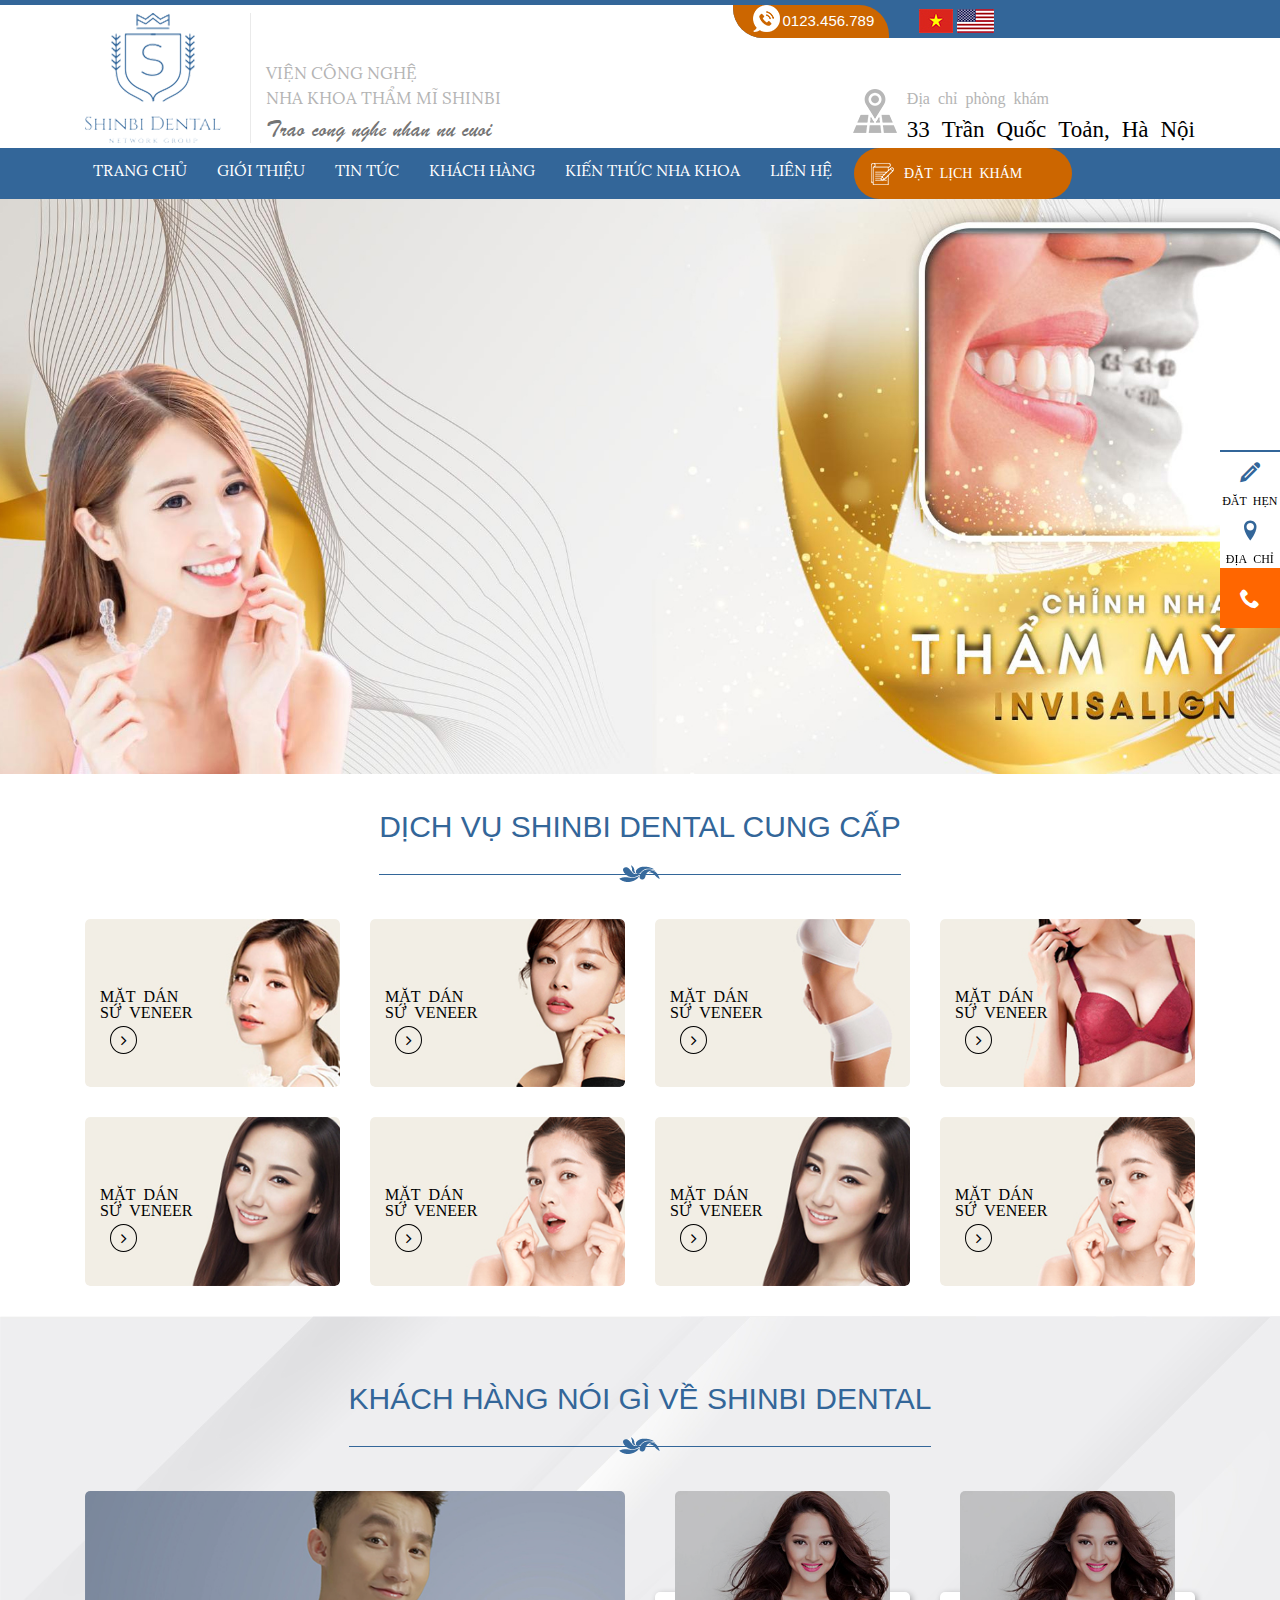
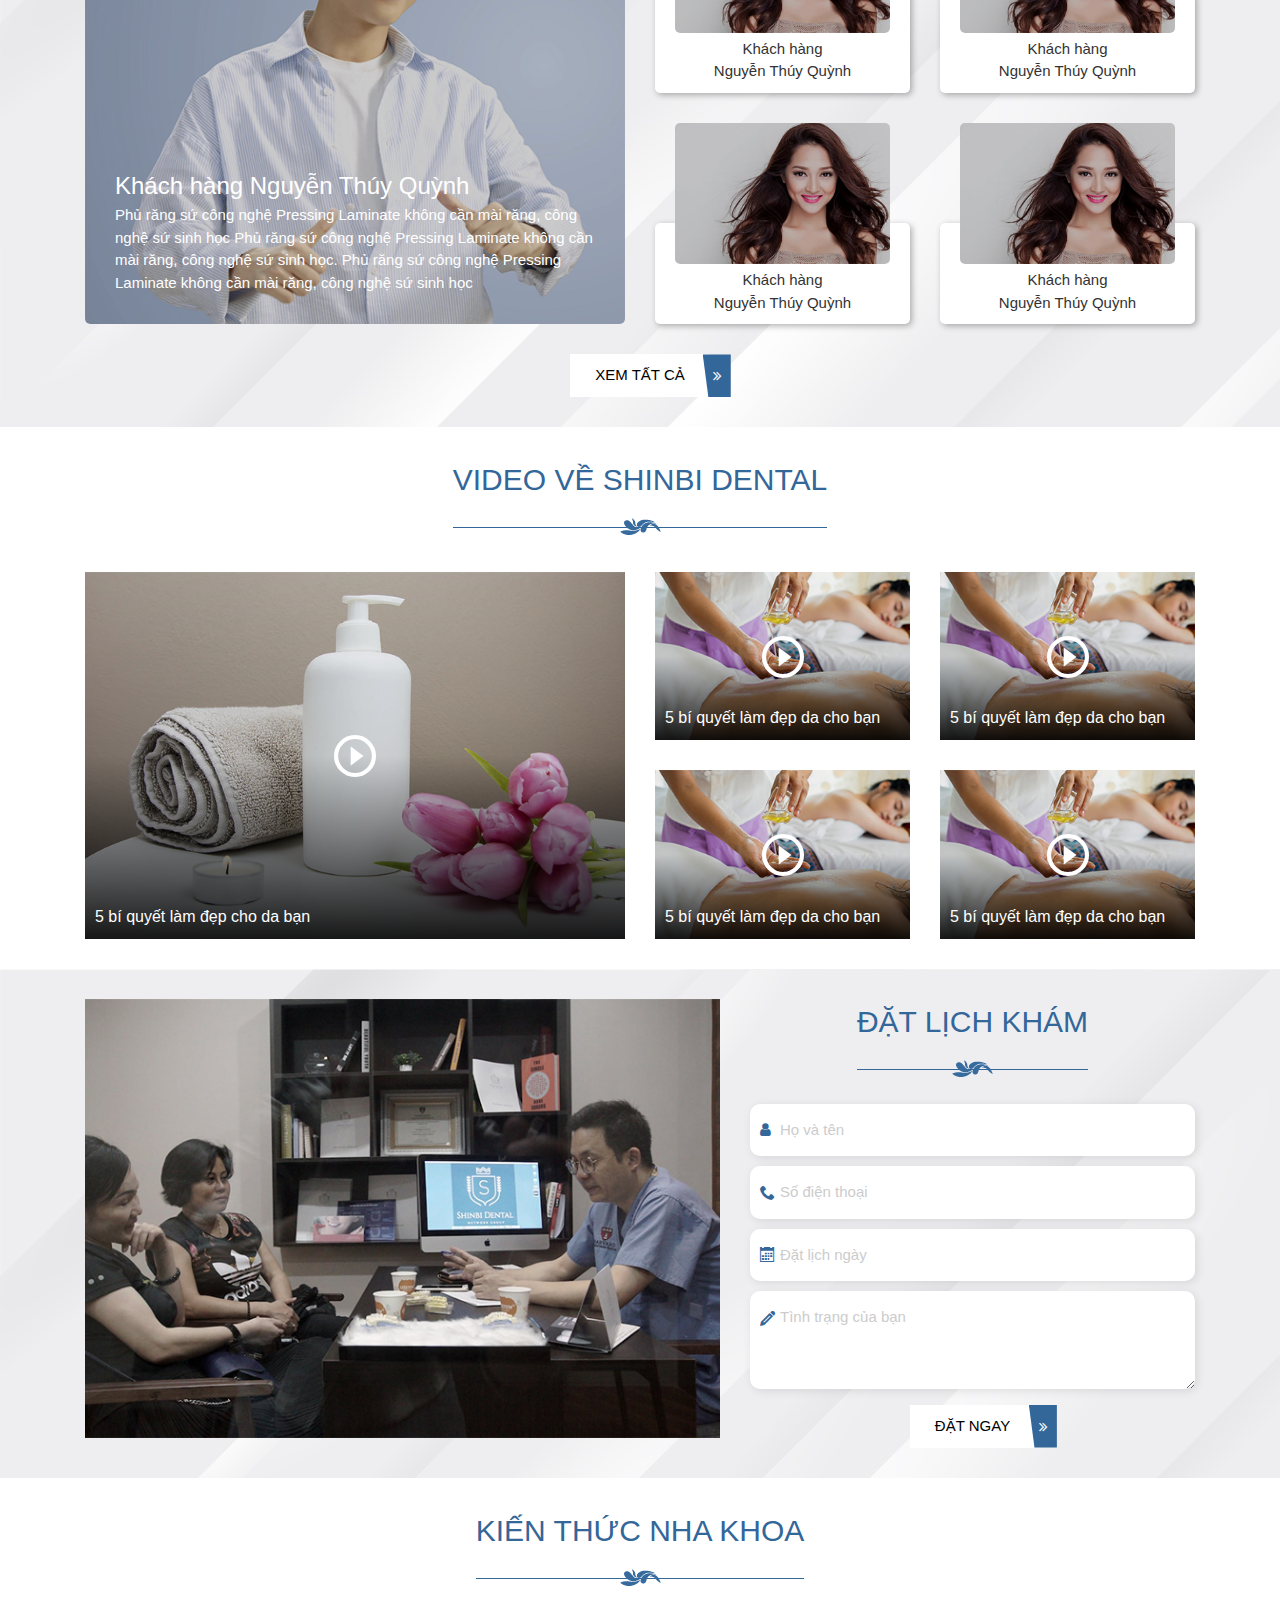
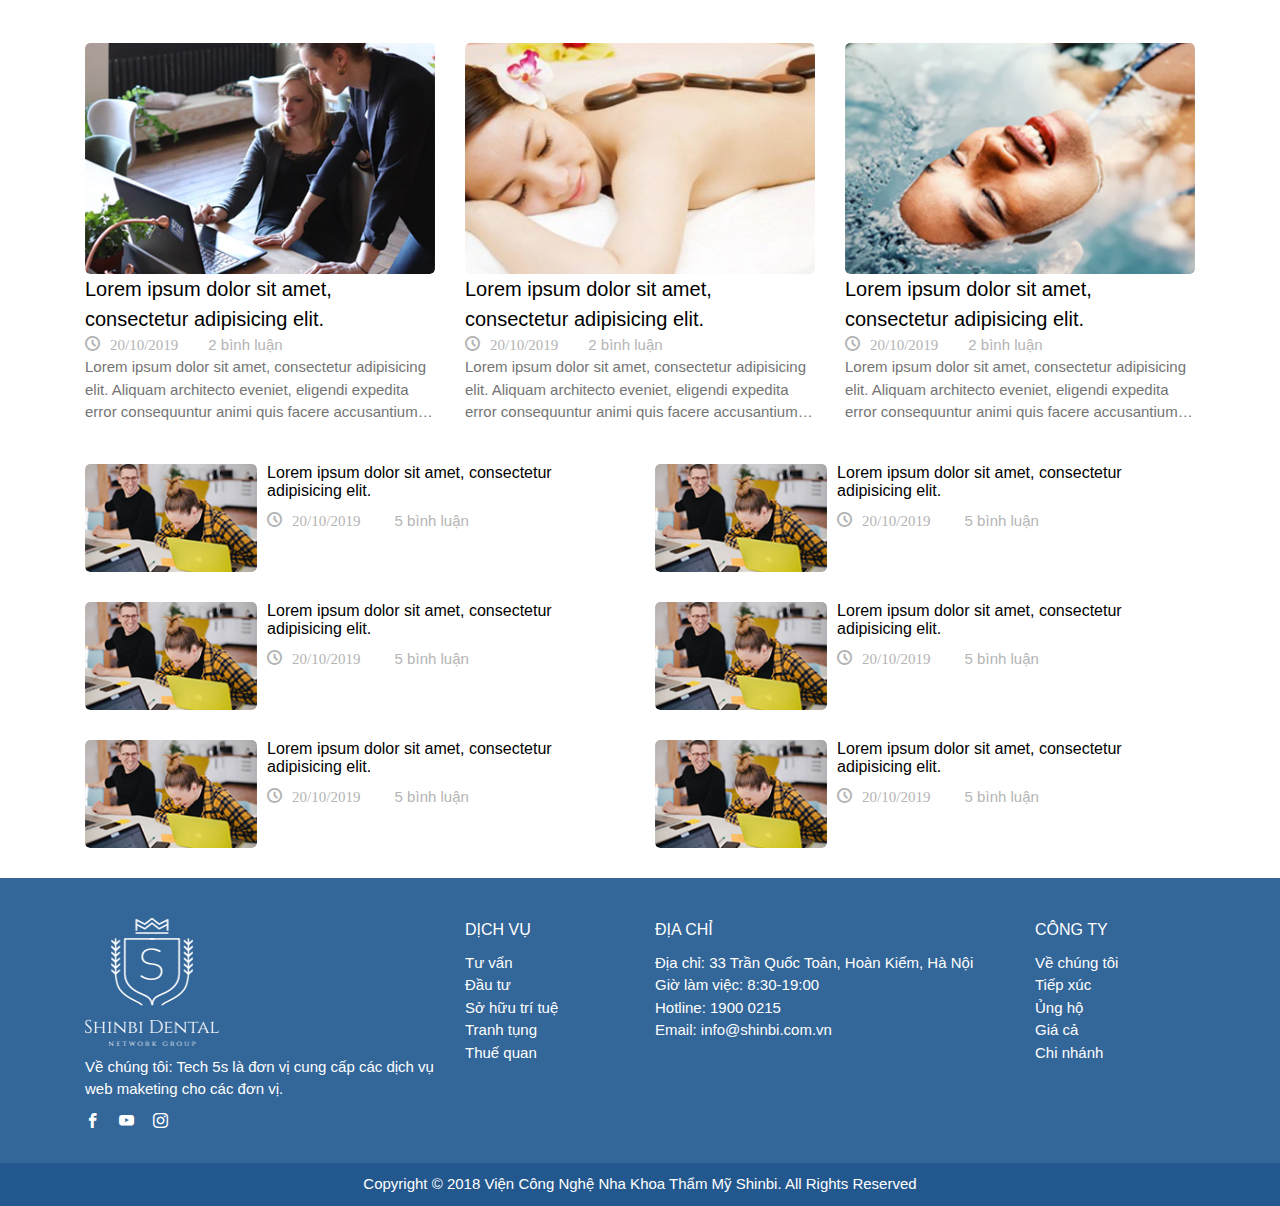
<file: index.html>
<!DOCTYPE html>
<html itemscope="" itemtype="http://schema.org/WebPage" lang="vi">
<head>
	<title>Index</title>
	<meta name="viewport" content="width=device-width, initial-scale=1, viewport-fit=cover">
	<meta http-equiv="Content-Type" content="text/html; charset=utf-8" />
	<meta name="author" content="">
	<link rel="stylesheet" href="theme/frontend/css/bootstrap.min.css">
	<link rel="stylesheet" href="theme/frontend/css/iconmoon.css">
	<link rel="stylesheet" href="theme/frontend/css/animate.css">
	<link rel="stylesheet" href="theme/frontend/css/tiny-slider.css">
	<link rel="stylesheet" href="theme/frontend/css/jquery.fancybox.css">
	<link rel="stylesheet" href="theme/frontend/css/jquery.datetimepicker.css">
	<link rel="stylesheet" href="theme/frontend/css/select2.css">
	<link rel="stylesheet" href="theme/frontend/scss/style.css">
</head>
<body>
	<header>
	<div id="top" class="d-lg-block d-none">
		<div class="container">
				<div class="offset-7">
					<div class="header_top d-flex w-100 align-items-center" style="background: #336699;">
						<a href="tel: 0123456789" title="" class="_hotline icon_phone">0123.456.789</a>
						<div href="#" title="" class="_language ml-5">
							<a href="#" title="" class=""><img src="theme/frontend/images/logo_vn.jpg" alt="" title=""/></a>
							<a href="#" title="" class=""><img src="theme/frontend/images/logo_us.jpg" alt="" title=""/></a>
						</div>
					</div>
				</div>
		</div>
	</div>
	<div  id="trans" class="">
		<div class="container">
			<div class="row">
				<div class="col-lg-7 col-12">
					<div class="d-flex align-items-end ">
						<a href="#" title="" class="logo d-inline-block after-line pr-5 my-2">
							<img src="theme/frontend/images/logo.png" alt="" title=""/>
						</a>
						<div class="pl-4">
							<p class="f_lora f_1-7 text_gray">VIỆN CÔNG NGHỆ<br /> NHA KHOA THẨM MĨ SHINBI</p>
							<!-- <p class="slogan f_brush f_2-4">Trao công nghệ nhận nụ cười</p> -->
							<p class="slogan f_brush f_2-4">Trao cong nghe nhan nu cuoi</p>
						</div>
					</div>
				</div>
				<div class="col-lg-5 d-lg-block d-none">
					<div class="header_wrap d-flex justify-content-end flex-column align-items-end h-100 pb-3">
						<!-- <div class="header_top d-flex w-100 align-items-center" style="background: #336699;">
							<a href="tel: 0123456789" title="" class="_hotline">0123.456.789</a>
							<div href="#" title="" class="_language ml-5">
								<a href="#" title="" class=""><img src="theme/frontend/images/logo_vn.jpg" alt="" title=""/></a>
								<a href="#" title="" class=""><img src="theme/frontend/images/logo_us.jpg" alt="" title=""/></a>
							</div>
						</div> -->

						<div class="header_address f_roboto icon_location icon-left pl-3">
							<p class="f_1-6 text_gray mb-3">Địa chỉ phòng khám</p>
							<p class="f_2-3 text_black">33 Trần Quốc Toản, Hà Nội</p>
						</div>
					</div>
				</div>
			</div>
		</div>
	</div>
	<div class="" style="background: #336699; ">
		<div class="container">
			<div id="btn-menu" class="icon-menu d-block d-lg-none"></div>
			<nav class="main-nav d-lg-flex">
				<a href="#" title="" class="logo-mobile d-lg-none d-block my-3 text-center">
					<img src="theme/frontend/images/logo2.png" alt="" title=""/>
				</a>
				<form class="finds my-2 px-3 d-lg-none d-block">
					<div>
						<input type="text" name="find" placeholder="Nhập từ khóa tìm kiếm...">
						<button type="submit" class="icon-search text-white"></button>
					</div>
				</form>
				<ul>
					<li><a href="#" title="">TRANG CHỦ</a></li>
					<li><a href="intro.html" title="">GIỚI THIỆU</a>
						<ul>
							<li><a href="news.html" title="" class="">DỊCH VỤ NHA KHOA</a>
								<ul>
									<li><a href="#" title="" class="">TIN TỨC</a></li>
									<li><a href="#" title="" class="">TIN TỨC</a></li>
									<li><a href="#" title="" class="">TIN TỨC</a></li>
								</ul>
							</li>
							<li><a href="" title="" class="">VỀ CHÚNG TÔI</a></li>
							<li><a href="#" title="" class="">TƯ VẤN</a>
								<ul>
									<li><a href="#" title="" class="">TƯ VẤN</a></li>
									<li><a href="#" title="" class="">TƯ VẤN</a></li>
									<li><a href="#" title="" class="">TƯ VẤN</a></li>
								</ul>
							</li>
						</ul>
					</li>
					<li><a href="news.html" title="">TIN TỨC</a></li>
					<li><a href="cus.html" title="">KHÁCH HÀNG</a></li>
					<li><a href="" title="">KIẾN THỨC NHA KHOA</a></li>
					<li><a href="contact.html" title="">LIÊN HỆ</a></li>
				</ul>
				<div class="booking">
					<a href="tel: 0123456789" title="Đặt lịch khám" class="icon-text icon-left p-3">ĐẶT LỊCH KHÁM</a>
				</div>
			</nav>
		</div>		
	</div>
</header>
<div id="action-toolbar" class="">
	<ul>
		<li><a href="#" title="" class="icon-pencil icon-make">ĐĂT HẸN</a></li>
		<li><a href="#" title="" class="icon-location icon-make">ĐỊA CHỈ</a>
			<span class="address">Số nhà ngõ đường quận huyện thành phố</span>
		</li>
		<li><a href="tel: 0123456789" title="" class="icon-phone icon-make"></a></li>
	</ul>
</div>
	<div class="banner">
		<div class="tiny-slider" data-loop="true" data-items="1" data-mouse_drag="true" data-slide-by="1" data-controlls="false" data-lazyload="true" data-autoplay-timeout="3000" data-autoplay="true" data-nav_as_thumbnails="true">
			<div class="items">
				<a href="#" title="" class=""><img src="theme/frontend/images/banner.jpg" alt="" title=""/></a>
			</div>
			<div class="items">
				<a href="#" title="" class=""><img src="theme/frontend/images/banner.jpg" alt="" title=""/></a>
			</div>
		</div>
	</div>
	<div class="container" id="service">
		<h2 class="h-title make text-center mt-5 mb-3 "><a href="#" title="" class="bor d-inline-block">DỊCH VỤ SHINBI DENTAL CUNG CẤP</a></h2>
		<div class="row">
			<div class="col-lg-3 col-md-4 col-6 mb-5">
				<div class="items">
					<a href="#" title="" class="c-img border_radius-5px">
						<img src="theme/frontend/images/service/sv1.jpg" alt="" title=""/>
					</a>
					<div class="content">
						<h3 class="title text_black hv-title icon-angle-right"><a href="#" title="" class="">MẶT DÁN SỨ VENEER</a></h3>
					</div>
				</div>
			</div>
			<div class="col-lg-3 col-md-4 col-6 mb-5">
				<div class="items">
					<a href="#" title="" class="c-img border_radius-5px">
						<img src="theme/frontend/images/service/sv2.jpg" alt="" title=""/>
					</a>
					<div class="content">
						<h3 class="title text_black hv-title icon-angle-right"><a href="#" title="" class="">MẶT DÁN SỨ VENEER</a></h3>
					</div>
				</div>
			</div>
			<div class="col-lg-3 col-md-4 col-6 mb-5">
				<div class="items">
					<a href="#" title="" class="c-img border_radius-5px">
						<img src="theme/frontend/images/service/sv3.jpg" alt="" title=""/>
					</a>
					<div class="content">
						<h3 class="title text_black hv-title icon-angle-right"><a href="#" title="" class="">MẶT DÁN SỨ VENEER</a></h3>
					</div>
				</div>
			</div>
			<div class="col-lg-3 col-md-4 col-6 mb-5">
				<div class="items">
					<a href="#" title="" class="c-img border_radius-5px">
						<img src="theme/frontend/images/service/sv4.jpg" alt="" title=""/>
					</a>
					<div class="content">
						<h3 class="title text_black hv-title icon-angle-right"><a href="#" title="" class="">MẶT DÁN SỨ VENEER</a></h3>
					</div>
				</div>
			</div>
			<div class="col-lg-3 col-md-4 col-6 mb-5">
				<div class="items">
					<a href="#" title="" class="c-img border_radius-5px">
						<img src="theme/frontend/images/service/sv5.jpg" alt="" title=""/>
					</a>
					<div class="content">
						<h3 class="title text_black hv-title icon-angle-right"><a href="#" title="" class="">MẶT DÁN SỨ VENEER</a></h3>
					</div>
				</div>
			</div>
			<div class="col-lg-3 col-md-4 col-6 mb-5">
				<div class="items">
					<a href="#" title="" class="c-img border_radius-5px">
						<img src="theme/frontend/images/service/sv6.jpg" alt="" title=""/>
					</a>
					<div class="content">
						<h3 class="title text_black hv-title icon-angle-right"><a href="#" title="" class="">MẶT DÁN SỨ VENEER</a></h3>
					</div>
				</div>
			</div>
			<div class="col-lg-3 col-md-4 col-6 mb-5">
				<div class="items">
					<a href="#" title="" class="c-img border_radius-5px">
						<img src="theme/frontend/images/service/sv5.jpg" alt="" title=""/>
					</a>
					<div class="content">
						<h3 class="title text_black hv-title icon-angle-right"><a href="#" title="" class="">MẶT DÁN SỨ VENEER</a></h3>
					</div>
				</div>
			</div>
			<div class="col-lg-3 col-md-4 col-6 mb-5">
				<div class="items">
					<a href="#" title="" class="c-img border_radius-5px">
						<img src="theme/frontend/images/service/sv6.jpg" alt="" title=""/>
					</a>
					<div class="content">
						<h3 class="title text_black hv-title icon-angle-right"><a href="#" title="" class="">MẶT DÁN SỨ VENEER</a></h3>
					</div>
				</div>
			</div>
		</div>
	</div>
	<div id="cus" style="background: url('theme/frontend/images/bg1.jpg');" class="py-5">
		<div class="container">
			<h2 class="h-title make text-center mt-5 mb-3 "><a href="#" title="" class="bor d-inline-block">KHÁCH HÀNG NÓI GÌ VỀ SHINBI DENTAL</a></h2>
			<div class="row">
				<div class="col-lg-6 col-12 mb-5">
					<div class="items v1 h-100">
						<a href="#" title="" class="c-img img-opacity border_radius-5px hv-shine h-100">
							<img src="theme/frontend/images/cus/cus1.jpg" alt="" title=""/>
						</a>
						<div class="content text-white p-lg-5 p-3">
							<p class="f_2-4">Khách hàng Nguyễn Thúy Quỳnh</p>
							<div class="s-content f_1-5">Phủ răng sứ công nghệ Pressing Laminate không cần mài răng, công nghệ sứ sinh học Phủ răng sứ công nghệ Pressing Laminate không cần mài răng, công nghệ sứ sinh học. Phủ răng sứ công nghệ Pressing Laminate không cần mài răng, công nghệ sứ sinh học</div>
						</div>
					</div>
				</div>
				<div class="col-lg-6 col-12">
					<div class="row">
						<div class="col-6 mb-5">
							<div class="items v2">
								<div class="wrap">
									<a href="#" title="" class="c-img img-opacity border_radius-5px avatar">
										<img src="theme/frontend/images/cus/cus2.jpg" alt="" title=""/>
										<span class="s-content  overflow-hidden text-white f_1-4">Phủ răng sứ công nghệ Pressing Laminate không cần mài răng, công nghệ sứ sinh học Phủ răng sứ công nghệ Pressing Laminate không cần mài răng, công nghệ sứ sinh học. Phủ răng sứ công nghệ Pressing Laminate không cần mài răng, công nghệ sứ sinh học</span>
									</a>
									
								</div>
								<div class="content pb-3 text-center text-white border_radius-5px ">
									<p>Khách hàng</p>
									<p>Nguyễn Thúy Quỳnh</p>
								</div>
							</div>
						</div>
						<div class="col-6 mb-5">
							<div class="items v2">
								<div class="wrap">
									<a href="#" title="" class="c-img img-opacity border_radius-5px avatar">
										<img src="theme/frontend/images/cus/cus2.jpg" alt="" title=""/>
										<span class="s-content  overflow-hidden text-white f_1-4">Phủ răng sứ công nghệ Pressing Laminate không cần mài răng, công nghệ sứ sinh học Phủ răng sứ công nghệ Pressing Laminate không cần mài răng, công nghệ sứ sinh học. Phủ răng sứ công nghệ Pressing Laminate không cần mài răng, công nghệ sứ sinh học</span>
									</a>
									
								</div>
								<div class="content pb-3 text-center text-white border_radius-5px ">
									<p>Khách hàng</p>
									<p>Nguyễn Thúy Quỳnh</p>
								</div>
							</div>
						</div>
						<div class="col-6 mb-5">
							<div class="items v2">
								<div class="wrap">
									<a href="#" title="" class="c-img img-opacity border_radius-5px avatar">
										<img src="theme/frontend/images/cus/cus2.jpg" alt="" title=""/>
										<span class="s-content  overflow-hidden text-white f_1-4">Phủ răng sứ công nghệ Pressing Laminate không cần mài răng, công nghệ sứ sinh học Phủ răng sứ công nghệ Pressing Laminate không cần mài răng, công nghệ sứ sinh học. Phủ răng sứ công nghệ Pressing Laminate không cần mài răng, công nghệ sứ sinh học</span>
									</a>
									
								</div>
								<div class="content pb-3 text-center text-white border_radius-5px ">
									<p>Khách hàng</p>
									<p>Nguyễn Thúy Quỳnh</p>
								</div>
							</div>
						</div>
						<div class="col-6 mb-5">
							<div class="items v2">
								<div class="wrap">
									<a href="#" title="" class="c-img img-opacity border_radius-5px avatar">
										<img src="theme/frontend/images/cus/cus2.jpg" alt="" title=""/>
										<span class="s-content  overflow-hidden text-white f_1-4">Phủ răng sứ công nghệ Pressing Laminate không cần mài răng, công nghệ sứ sinh học Phủ răng sứ công nghệ Pressing Laminate không cần mài răng, công nghệ sứ sinh học. Phủ răng sứ công nghệ Pressing Laminate không cần mài răng, công nghệ sứ sinh học</span>
									</a>
									
								</div>
								<div class="content pb-3 text-center text-white border_radius-5px ">
									<p>Khách hàng</p>
									<p>Nguyễn Thúy Quỳnh</p>
								</div>
							</div>
						</div>
					</div>
				</div>
			</div>
			<div class="text-center">
				<a href="#" title="" class="show_all text_black d-inline-block smooth">XEM TẤT CẢ <span class="icon-angle-double-right px-3 text-white"></span></a>
			</div>
		</div>
	</div>
	<div class="container" id="video_shinbi">
		<h2 class="h-title make text-center mt-5 mb-3 "><a href="#" title="" class="bor d-inline-block">VIDEO VỀ SHINBI DENTAL</a></h2>
		<div class="row">
			<div class="col-lg-6 col-12 mb-5">
				<div class="big_item position-relative h-100  video_add"  data-link="https://www.youtube.com/watch?v=45PnaVDQoGI">
					<a href="#" title="" class="c-img hv-scale2 h-100 img-gradient svideo_add" >
						<img src="theme/frontend/images/img_video/vd1.jpg" alt="" title=""/>
						<span class="btn_video"></span>
					</a>
					<h3 class="title f_2-4 text-white hv-line2 p-3"><a href="#" title="" class="">5 bí quyết làm đẹp cho da bạn</a></h3>
				</div>
			</div>
			<div class="col-lg-6 col-12">
				<div class="row">
					<div class="col-6 mb-5">
						<div class="items position-relative video_add"  data-link="https://www.youtube.com/watch?v=45PnaVDQoGI">
							<a href="#" title="" class="c-img hv-scale2 img-gradient">
								<img src="theme/frontend/images/img_video/vd2.jpg" alt="" title=""/>
								<span class="btn_video"></span>
							</a>
							<h3 class="title text-white p-3 hv-line"><a href="#" title="" class="">5 bí quyết làm đẹp da cho bạn</a></h3>
						</div>	
					</div>
					<div class="col-6 mb-5">
						<div class="items position-relative video_add"  data-link="https://www.youtube.com/watch?v=45PnaVDQoGI">
							<a href="#" title="" class="c-img hv-scale2 img-gradient">
								<img src="theme/frontend/images/img_video/vd2.jpg" alt="" title=""/>
								<span class="btn_video"></span>
							</a>
							<h3 class="title text-white p-3 hv-line"><a href="#" title="" class="">5 bí quyết làm đẹp da cho bạn</a></h3>
						</div>	
					</div>
					<div class="col-6 mb-5">
						<div class="items position-relative video_add"  data-link="https://www.youtube.com/watch?v=45PnaVDQoGI">
							<a href="#" title="" class="c-img hv-scale2 img-gradient">
								<img src="theme/frontend/images/img_video/vd2.jpg" alt="" title=""/>
								<span class="btn_video"></span>
							</a>
							<h3 class="title text-white p-3 hv-line"><a href="#" title="" class="">5 bí quyết làm đẹp da cho bạn</a></h3>
						</div>	
					</div>
					<div class="col-6 mb-5">
						<div class="items position-relative video_add"  data-link="https://www.youtube.com/watch?v=45PnaVDQoGI">
							<a href="#" title="" class="c-img hv-scale2 img-gradient">
								<img src="theme/frontend/images/img_video/vd2.jpg" alt="" title=""/>
								<span class="btn_video"></span>
							</a>
							<h3 class="title text-white p-3 hv-line"><a href="#" title="" class="">5 bí quyết làm đẹp da cho bạn</a></h3>
						</div>	
					</div>
				</div>
			</div>
		</div>
	</div>
	<div id="booking" style="background: url('theme/frontend/images/bg1.jpg');" class="py-5">
		<div class="container">
			<div class="row">
				<div class="col-lg-7 col-md-6 col-12 mb-3">
					<a href="#" title="" class="c-img h-100 hv-light">
						<img src="theme/frontend/images/reserve.jpg" alt="" title=""/>
					</a>
				</div>
				<div class="col-lg-5 col-md-6 col-12">
					<h2 class="h-title make text-center"><a href="#" title="" class="bor d-inline-block">ĐẶT LỊCH KHÁM</a></h2>
					<form action="" method="" class="form-booking">
						<div class="input_">
							<input type="text" name="full_name" placeholder="Họ và tên" class="w-100"><span class="icon-user icon-make icon-make"></span>
						</div>
						<div class="input_">				
							<input type="text" name="phone_number" placeholder="Số điện thoại" class="w-100 my-3"><span class="icon-phone icon-make"></span>
						</div>
						<div class="input_">
							<input type="text" name="calendar" placeholder="Đặt lịch ngày" class="w-100"><span class="icon-calendar icon-make"></span>
						</div>
						<div class="input_ ta">
							<textarea cols="" rows="3" placeholder="Tình trạng của bạn" class="w-100 my-3"></textarea><span class="icon-pencil icon-make"></span>
						</div>
						<button type="submit" class="show_all text_black d-block m-auto smooth">ĐẶT NGAY<span class="icon-angle-double-right px-3 text-white"></span></button>
					</form>
				</div>
			</div>
		</div>
	</div>
	<div class="container my-5">
		<h2 class="h-title make text-center"><a href="#" title="" class="bor d-inline-block">KIẾN THỨC NHA KHOA</a></h2>
		<div class="row">
			<div class="col-md-4 col-sm-6 col-6 mt-lg-5 mt-3">
				<a href="#" title="" class="border_radius-5px c-img hv-light">
					<img src="theme/frontend/images/lore/lore1.jpg" alt="" title=""/>
				</a>
				<div class="content">
					<h3 class="title"><a href="#" title="" class="text2line f_2 text_black hv-title">Lorem ipsum dolor sit amet, consectetur adipisicing elit.</a></h3>
					<div class="text_gray">
						<span class="time icon-clock icon-right">20/10/2019</span><span class="ml-5">2 bình luận</span>
					</div>
					<div class="short_content text3line">Lorem ipsum dolor sit amet, consectetur adipisicing elit. Aliquam architecto eveniet, eligendi expedita error consequuntur animi quis facere accusantium. Nobis, voluptatum, illum! Maxime, optio. Placeat quia rem quo fugit accusantium.</div>
				</div>
			</div>
			<div class="col-md-4 col-sm-6 col-6 mt-lg-5 mt-3">
				<a href="#" title="" class="border_radius-5px c-img hv-light">
					<img src="theme/frontend/images/lore/lore2.jpg" alt="" title=""/>
				</a>
				<div class="content">
					<h3 class="title"><a href="#" title="" class="text2line f_2 text_black hv-title">Lorem ipsum dolor sit amet, consectetur adipisicing elit.</a></h3>
					<div class="text_gray">
						<span class="time icon-clock icon-right">20/10/2019</span><span class="ml-5">2 bình luận</span>
					</div>
					<div class="short_content text3line">Lorem ipsum dolor sit amet, consectetur adipisicing elit. Aliquam architecto eveniet, eligendi expedita error consequuntur animi quis facere accusantium. Nobis, voluptatum, illum! Maxime, optio. Placeat quia rem quo fugit accusantium.</div>
				</div>
			</div>
			<div class="col-md-4 col-sm-6 col-12 mt-lg-5 mt-3">
				<a href="#" title="" class="border_radius-5px c-img hv-light">
					<img src="theme/frontend/images/lore/lore3.jpg" alt="" title=""/>
				</a>
				<div class="content">
					<h3 class="title"><a href="#" title="" class="text2line f_2 text_black hv-title">Lorem ipsum dolor sit amet, consectetur adipisicing elit.</a></h3>
					<div class="text_gray">
						<span class="time icon-clock icon-right">20/10/2019</span><span class="ml-5">2 bình luận</span>
					</div>
					<div class="short_content text3line">Lorem ipsum dolor sit amet, consectetur adipisicing elit. Aliquam architecto eveniet, eligendi expedita error consequuntur animi quis facere accusantium. Nobis, voluptatum, illum! Maxime, optio. Placeat quia rem quo fugit accusantium.</div>
				</div>
			</div>
		</div>
		<div class="row mt-3">
			<div class="col-lg-6 col-md-6 col-12 mt-lg-5 mt-3">
				<div class="d-flex">
					<a href="#" title="" class="c-img w-35 pt-20 border_radius-5px hv-scale2">
						<img src="theme/frontend/images/lore/lore4_sm.jpg" alt="" title=""/>
					</a>
					<div class="content ml-3">
						<h3 class="text_black text2line text_black hv-title font-caption"><a href="#" title="">Lorem ipsum dolor sit amet, consectetur adipisicing elit.</a></h3>
						<div class="text_gray my-3">
							<span class="time icon-clock icon-right">20/10/2019</span>
							<span class="ml-5">5 bình luận</span>
						</div>
					</div>
				</div>
			</div>
			<div class="col-lg-6 col-md-6 col-12 mt-lg-5 mt-3">
				<div class="d-flex">
					<a href="#" title="" class="c-img w-35 pt-20 border_radius-5px hv-scale2">
						<img src="theme/frontend/images/lore/lore4_sm.jpg" alt="" title=""/>
					</a>
					<div class="content ml-3">
						<h3 class="text_black text2line text_black hv-title font-caption"><a href="#" title="">Lorem ipsum dolor sit amet, consectetur adipisicing elit.</a></h3>
						<div class="text_gray my-3">
							<span class="time icon-clock icon-right">20/10/2019</span>
							<span class="ml-5">5 bình luận</span>
						</div>
					</div>
				</div>
			</div>
			<div class="col-lg-6 col-md-6 col-12 mt-lg-5 mt-3">
				<div class="d-flex">
					<a href="#" title="" class="c-img w-35 pt-20 border_radius-5px hv-scale2">
						<img src="theme/frontend/images/lore/lore4_sm.jpg" alt="" title=""/>
					</a>
					<div class="content ml-3">
						<h3 class="text_black text2line text_black hv-title font-caption"><a href="#" title="">Lorem ipsum dolor sit amet, consectetur adipisicing elit.</a></h3>
						<div class="text_gray my-3">
							<span class="time icon-clock icon-right">20/10/2019</span>
							<span class="ml-5">5 bình luận</span>
						</div>
					</div>
				</div>
			</div>
			<div class="col-lg-6 col-md-6 col-12 mt-lg-5 mt-3">
				<div class="d-flex">
					<a href="#" title="" class="c-img w-35 pt-20 border_radius-5px hv-scale2">
						<img src="theme/frontend/images/lore/lore4_sm.jpg" alt="" title=""/>
					</a>
					<div class="content ml-3">
						<h3 class="text_black text2line text_black hv-title font-caption"><a href="#" title="">Lorem ipsum dolor sit amet, consectetur adipisicing elit.</a></h3>
						<div class="text_gray my-3">
							<span class="time icon-clock icon-right">20/10/2019</span>
							<span class="ml-5">5 bình luận</span>
						</div>
					</div>
				</div>
			</div>
			<div class="col-lg-6 col-md-6 col-12 mt-lg-5 mt-3">
				<div class="d-flex">
					<a href="#" title="" class="c-img w-35 pt-20 border_radius-5px hv-scale2">
						<img src="theme/frontend/images/lore/lore4_sm.jpg" alt="" title=""/>
					</a>
					<div class="content ml-3">
						<h3 class="text_black text2line text_black hv-title font-caption"><a href="#" title="">Lorem ipsum dolor sit amet, consectetur adipisicing elit.</a></h3>
						<div class="text_gray my-3">
							<span class="time icon-clock icon-right">20/10/2019</span>
							<span class="ml-5">5 bình luận</span>
						</div>
					</div>
				</div>
			</div>
			<div class="col-lg-6 col-md-6 col-12 mt-lg-5 mt-3">
				<div class="d-flex">
					<a href="#" title="" class="c-img w-35 pt-20 border_radius-5px hv-scale2">
						<img src="theme/frontend/images/lore/lore4_sm.jpg" alt="" title=""/>
					</a>
					<div class="content ml-3">
						<h3 class="text_black text2line text_black hv-title font-caption"><a href="#" title="">Lorem ipsum dolor sit amet, consectetur adipisicing elit.</a></h3>
						<div class="text_gray my-3">
							<span class="time icon-clock icon-right">20/10/2019</span>
							<span class="ml-5">5 bình luận</span>
						</div>
					</div>
				</div>
			</div>
		</div>
	</div>
	<footer class="text-white mt-5">
	<div class="foot_first py-5" style="background: #336699;">
		<div class="container">
			<div class="row">
				<div class="col-lg-4 col-md-12 col-sm-7 col-12 mt-3">
					<a href="#" title="Logo" class="">
						<img src="theme/frontend/images/logo2.png" alt="" title=""/>
					</a>
					<p class="my-3">Về chúng tôi: Tech 5s là đơn vị cung cấp các dịch vụ web maketing cho các đơn vị.</p>
					<div class="">
						<a href="" title="" class="icon-facebook"></a>
						<a href="" title="" class="icon-youtube px-4"></a>
						<a href="" title="" class="icon-instagram"></a>
					</div>
				</div>
				<div class="col-lg-2 col-md-3 col-sm-5 col-6 mt-3">
					<h4 class="title mb-3">DỊCH VỤ</h4>
					<ul>
						<li><a href="#" title="" class="">Tư vấn</a></li>
						<li><a href="#" title="" class="">Đầu tư</a></li>
						<li><a href="#" title="" class="">Sở hữu trí tuệ</a></li>
						<li><a href="#" title="" class="">Tranh tụng</a></li>
						<li><a href="#" title="" class="">Thuế quan</a></li>
					</ul>
				</div>
				<div class="col-lg-2 col-md-3 col-sm-5 order-sm-4 col-6 mt-3">
					<h4 class="title mb-3">CÔNG TY</h4>
					<ul>
						<li><a href="#" title="" class="">Về chúng tôi</a></li>
						<li><a href="#" title="" class="">Tiếp xúc</a></li>
						<li><a href="#" title="" class="">Ủng hộ</a></li>
						<li><a href="#" title="" class="">Giá cả</a></li>
						<li><a href="#" title="" class="">Chi nhánh</a></li>
					</ul>
				</div>
				<div class="col-lg-4 col-md-6 col-sm-7 order-sm-3 col-12 mt-3">
					<h4 class="title mb-3">ĐỊA CHỈ</h4>
					<ul>
						<li><a href="#" title="" class="">Địa chỉ: 33 Trần Quốc Toản, Hoàn Kiếm, Hà Nội</a></li>
						<li><a href="#" title="" class="">Giờ làm việc: 8:30-19:00</a></li>
						<li><a href="#" title="" class="tel: 19000215">Hotline: 1900 0215</a></li>
						<li><a href="#" title="" class="mailto: info@shinbi.com.vn">Email: info@shinbi.com.vn</a></li>
					</ul>
				</div>
			</div>
		</div>
	</div>
	<div class="foot_bot" style="background: #23588e">
		<div class="container py-3 text-center">Copyright © 2018 Viện Công Nghệ Nha Khoa Thẩm Mỹ Shinbi. All Rights Reserved</div>
	</div>
</footer>
</body>
	<script type="text/javascript" src="theme/frontend/js/jquery-3.2.1.min.js" defer></script>
	<script type="text/javascript" src="theme/frontend/js/wow.js" defer></script>
	<script type="text/javascript" src="theme/frontend/js/bootstrap.min.js" defer></script>
	<script type="text/javascript" src="theme/frontend/js/jquery.datetimepicker.full.js" defer></script>
	<script type="text/javascript" src="theme/frontend/js/tiny-slider.js" defer></script>
	<script type="text/javascript" src="theme/frontend/js/tiny_slider_support.js" defer></script>
	<script type="text/javascript" src="theme/frontend/js/tiny-slider.helper.ie8.js" defer></script>
	<script type="text/javascript" src="theme/frontend/js/jquery.fancybox.js" defer></script>
	<script type="text/javascript" src="theme/frontend/js/select2.js" defer></script>
	<script type="text/javascript" src="theme/frontend/js/script.js" defer></script>
</html>
</file>
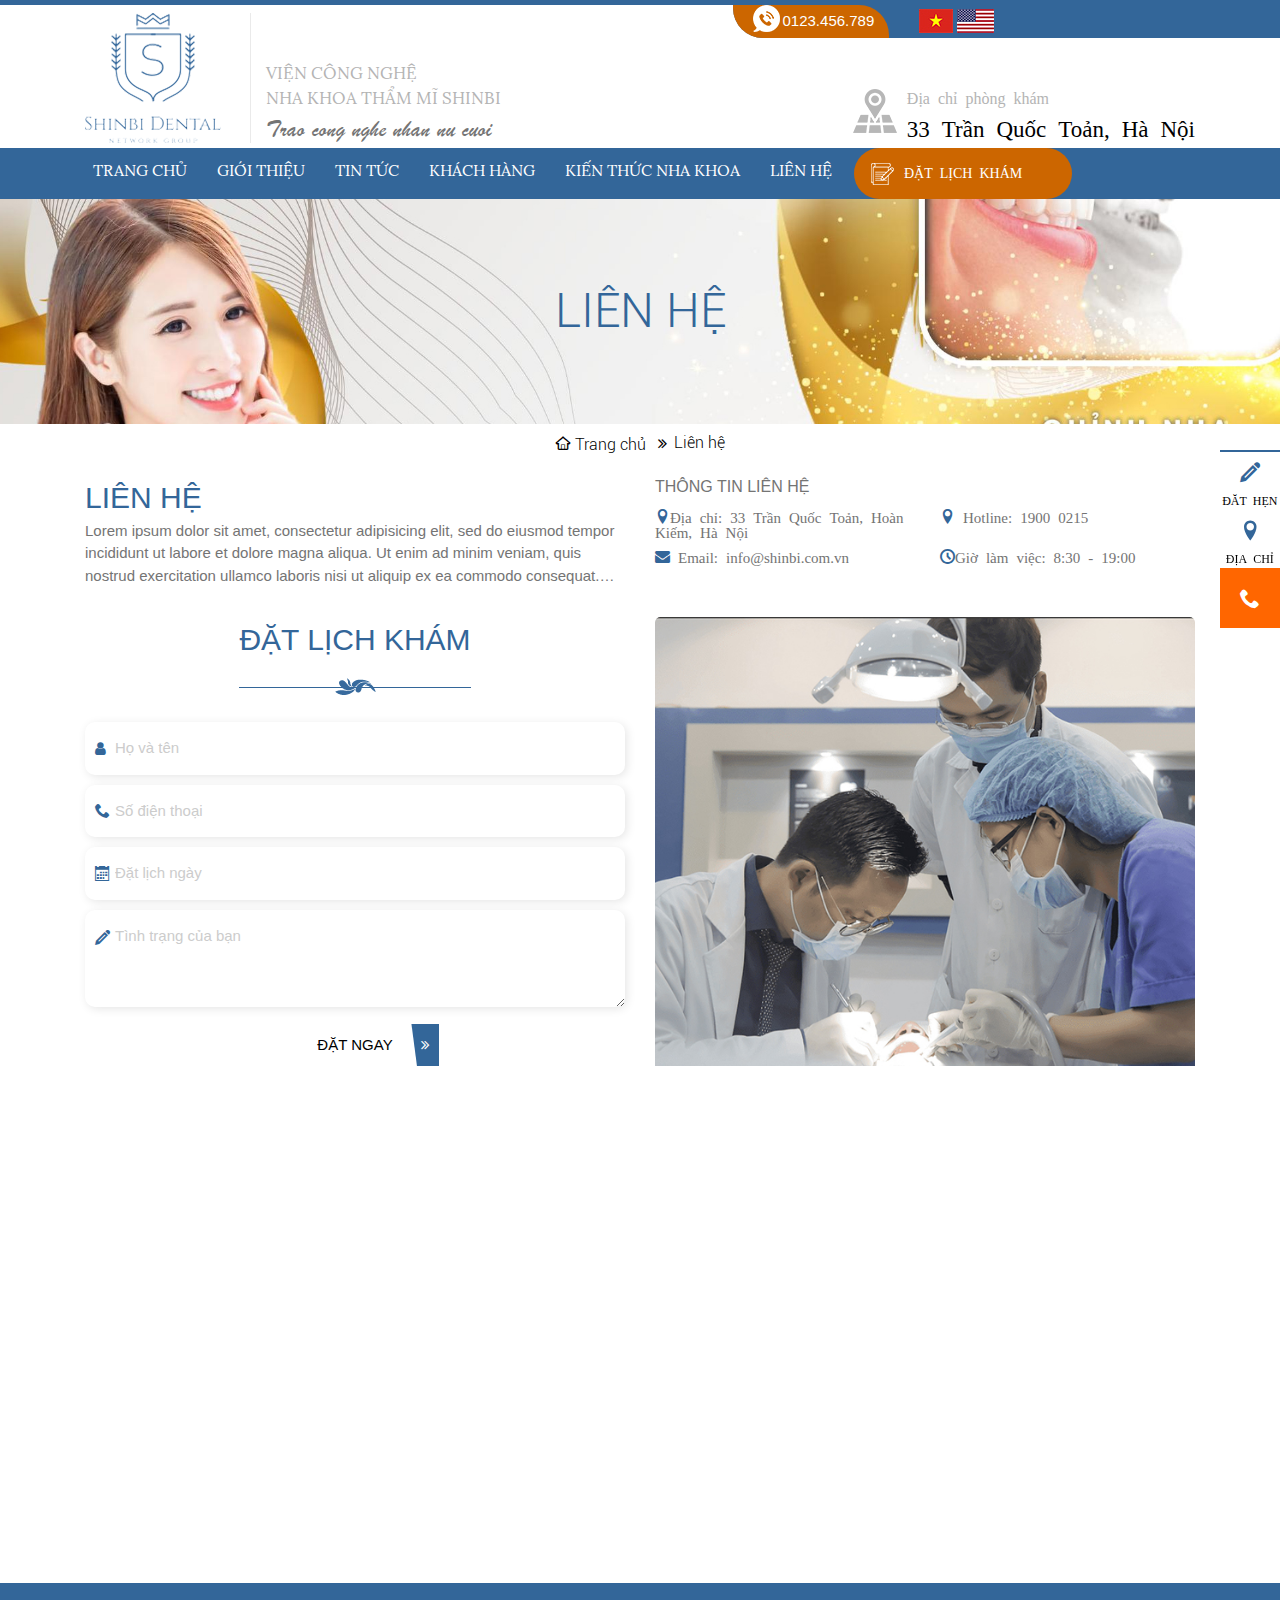
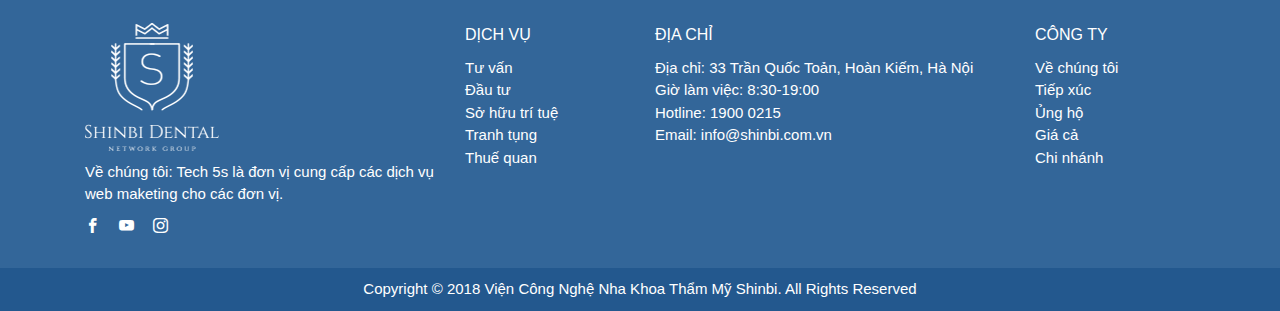
<file: contact.html>
<!DOCTYPE html>
<html itemscope="" itemtype="http://schema.org/WebPage" lang="vi">
<head>
	<title>Contact</title>
	<meta name="viewport" content="width=device-width, initial-scale=1, viewport-fit=cover">
	<meta http-equiv="Content-Type" content="text/html; charset=utf-8" >
	<meta name="author" content="">
	<link rel="stylesheet" href="theme/frontend/css/bootstrap.min.css">
	<link rel="stylesheet" href="theme/frontend/css/iconmoon.css">
	<link rel="stylesheet" href="theme/frontend/css/animate.css">
	<link rel="stylesheet" href="theme/frontend/css/tiny-slider.css">
	<link rel="stylesheet" href="theme/frontend/css/jquery.fancybox.css">
	<link rel="stylesheet" href="theme/frontend/css/jquery.datetimepicker.css">
	<link rel="stylesheet" href="theme/frontend/css/select2.css">
	<link rel="stylesheet" href="theme/frontend/scss/style.css">
</head>
<body>
	<header>
	<div id="top" class="d-lg-block d-none">
		<div class="container">
				<div class="offset-7">
					<div class="header_top d-flex w-100 align-items-center" style="background: #336699;">
						<a href="tel: 0123456789" title="" class="_hotline icon_phone">0123.456.789</a>
						<div href="#" title="" class="_language ml-5">
							<a href="#" title="" class=""><img src="theme/frontend/images/logo_vn.jpg" alt="" title=""/></a>
							<a href="#" title="" class=""><img src="theme/frontend/images/logo_us.jpg" alt="" title=""/></a>
						</div>
					</div>
				</div>
		</div>
	</div>
	<div  id="trans" class="">
		<div class="container">
			<div class="row">
				<div class="col-lg-7 col-12">
					<div class="d-flex align-items-end ">
						<a href="#" title="" class="logo d-inline-block after-line pr-5 my-2">
							<img src="theme/frontend/images/logo.png" alt="" title=""/>
						</a>
						<div class="pl-4">
							<p class="f_lora f_1-7 text_gray">VIỆN CÔNG NGHỆ<br /> NHA KHOA THẨM MĨ SHINBI</p>
							<!-- <p class="slogan f_brush f_2-4">Trao công nghệ nhận nụ cười</p> -->
							<p class="slogan f_brush f_2-4">Trao cong nghe nhan nu cuoi</p>
						</div>
					</div>
				</div>
				<div class="col-lg-5 d-lg-block d-none">
					<div class="header_wrap d-flex justify-content-end flex-column align-items-end h-100 pb-3">
						<!-- <div class="header_top d-flex w-100 align-items-center" style="background: #336699;">
							<a href="tel: 0123456789" title="" class="_hotline">0123.456.789</a>
							<div href="#" title="" class="_language ml-5">
								<a href="#" title="" class=""><img src="theme/frontend/images/logo_vn.jpg" alt="" title=""/></a>
								<a href="#" title="" class=""><img src="theme/frontend/images/logo_us.jpg" alt="" title=""/></a>
							</div>
						</div> -->

						<div class="header_address f_roboto icon_location icon-left pl-3">
							<p class="f_1-6 text_gray mb-3">Địa chỉ phòng khám</p>
							<p class="f_2-3 text_black">33 Trần Quốc Toản, Hà Nội</p>
						</div>
					</div>
				</div>
			</div>
		</div>
	</div>
	<div class="" style="background: #336699; ">
		<div class="container">
			<div id="btn-menu" class="icon-menu d-block d-lg-none"></div>
			<nav class="main-nav d-lg-flex">
				<a href="#" title="" class="logo-mobile d-lg-none d-block my-3 text-center">
					<img src="theme/frontend/images/logo2.png" alt="" title=""/>
				</a>
				<form class="finds my-2 px-3 d-lg-none d-block">
					<div>
						<input type="text" name="find" placeholder="Nhập từ khóa tìm kiếm...">
						<button type="submit" class="icon-search text-white"></button>
					</div>
				</form>
				<ul>
					<li><a href="#" title="">TRANG CHỦ</a></li>
					<li><a href="intro.html" title="">GIỚI THIỆU</a>
						<ul>
							<li><a href="news.html" title="" class="">DỊCH VỤ NHA KHOA</a>
								<ul>
									<li><a href="#" title="" class="">TIN TỨC</a></li>
									<li><a href="#" title="" class="">TIN TỨC</a></li>
									<li><a href="#" title="" class="">TIN TỨC</a></li>
								</ul>
							</li>
							<li><a href="" title="" class="">VỀ CHÚNG TÔI</a></li>
							<li><a href="#" title="" class="">TƯ VẤN</a>
								<ul>
									<li><a href="#" title="" class="">TƯ VẤN</a></li>
									<li><a href="#" title="" class="">TƯ VẤN</a></li>
									<li><a href="#" title="" class="">TƯ VẤN</a></li>
								</ul>
							</li>
						</ul>
					</li>
					<li><a href="news.html" title="">TIN TỨC</a></li>
					<li><a href="cus.html" title="">KHÁCH HÀNG</a></li>
					<li><a href="" title="">KIẾN THỨC NHA KHOA</a></li>
					<li><a href="contact.html" title="">LIÊN HỆ</a></li>
				</ul>
				<div class="booking">
					<a href="tel: 0123456789" title="Đặt lịch khám" class="icon-text icon-left p-3">ĐẶT LỊCH KHÁM</a>
				</div>
			</nav>
		</div>		
	</div>
</header>
<div id="action-toolbar" class="">
	<ul>
		<li><a href="#" title="" class="icon-pencil icon-make">ĐĂT HẸN</a></li>
		<li><a href="#" title="" class="icon-location icon-make">ĐỊA CHỈ</a>
			<span class="address">Số nhà ngõ đường quận huyện thành phố</span>
		</li>
		<li><a href="tel: 0123456789" title="" class="icon-phone icon-make"></a></li>
	</ul>
</div>
	<div class="sub_banner">
		<img src="theme/frontend/images/banner.jpg" alt="" title=""/>
		<h1 class="f_roboto-light f_4-8 make">LIÊN HỆ</h1>
	</div>
	<!-- Bread Crumd -->
	<div class="breadcrumb_r">
		<div class="container">
			<ul class="breadcrumb clearfix" itemscope="" itemtype="http://schema.org/BreadcrumbList">
				<li itemprop="itemListElement" itemscope="" itemtype="http://schema.org/ListItem">
					<a itemprop="item" href="#">
						<span itemprop="name">Trang chủ</span>
					</a>
					<meta itemprop="position" content="1">
				</li>
				<li itemprop="itemListElement" itemscope="" itemtype="http://schema.org/ListItem">
					<a itemprop="item" href="#">
						<span itemprop="name">Liên hệ</span>
					</a>
					<meta itemprop="position" content="2">
				</li>
			</ul>
		</div>
	</div>
	<div class="container">
		<div class="row">
			<div class="col-md-6 col-12">
				<h2 class="h-title make">LIÊN HỆ</h2>
				<div class="short-content text3line">
					Lorem ipsum dolor sit amet, consectetur adipisicing elit, sed do eiusmod
					tempor incididunt ut labore et dolore magna aliqua. Ut enim ad minim veniam,
					quis nostrud exercitation ullamco laboris nisi ut aliquip ex ea commodo
					consequat. Duis aute irure dolor in reprehenderit in voluptate velit esse
					cillum dolore eu fugiat nulla pariatur. Excepteur sint occaecat cupidatat non
					proident, sunt in culpa qui officia deserunt mollit anim id est laborum.
				</div>
			</div>
			<div class="col-md-6 col-12">
				<h3 class="title">THÔNG TIN LIÊN HỆ</h3>
				<div class="row">
					<div class="col-6">
						<p class="address icon-location icon-make mt-3">Địa chỉ: 33 Trần Quốc Toản, Hoàn Kiếm, Hà Nội</p>
					</div>
					<div class="col-6">
						<p class="icon-location icon-make mt-3">
							<a href="tel: 013131" title="" class="">Hotline: 1900 0215</a>
						</p>
					</div>
					<div class="col-6">
						<p class="icon-envelope icon-make mt-3">
							<a href="mailto: info@shinbi.com.vn" title="" class="">Email: info@shinbi.com.vn</a>
						</p>
					</div>
					<div class="col-6">
						<p class="icon-clock icon-make mt-3">Giờ làm việc: 8:30 - 19:00</p>
					</div>
				</div>
			</div>
		</div>
	</div>
	<div class="container">
		<div class="row">
			<div class="col-lg-6 col-12">
				<div class="wrap mt-5">
					<h2 class="h-title make text-center"><a href="#" title="" class="bor d-inline-block">ĐẶT LỊCH KHÁM</a></h2>
					<form action="" method="" class="form-booking">
						<div class="input_">
							<input type="text" name="full_name" placeholder="Họ và tên" class="w-100"><span class="icon-user icon-make icon-make"></span>
						</div>
						<div class="input_">				
							<input type="text" name="phone_number" placeholder="Số điện thoại" class="w-100 my-3"><span class="icon-phone icon-make"></span>
						</div>
						<div class="input_">
							<input type="text" name="calendar" placeholder="Đặt lịch ngày" class="w-100"><span class="icon-calendar icon-make"></span>
						</div>
						<div class="input_ ta">
							<textarea cols="" rows="3" placeholder="Tình trạng của bạn" class="w-100 my-3"></textarea><span class="icon-pencil icon-make"></span>
						</div>
						<button type="submit" class="show_all text_black d-block m-auto smooth">ĐẶT NGAY<span class="icon-angle-double-right px-3 text-white"></span></button>
					</form>
				</div>
			</div>
			<div class="col-lg-6 col-12 overflow-hidden">
				<a href="#" title="" class=" c-img mt-5 h-100 border_radius-5px">
					<img src="theme/frontend/images/news/working.jpg" alt="" title=""/>
				</a>
			</div>
		</div>
	</div>
	<div class="maps mt-5">
		<iframe src="https://www.google.com/maps/embed?pb=!1m10!1m8!1m3!1d26081603.294420443!2d-95.677068!3d37.0625!3m2!1i1024!2i768!4f13.1!5e0!3m2!1svi!2s!4v1584073432925!5m2!1svi!2s" width="100%" height="450" frameborder="0" style="border:0;" allowfullscreen="" aria-hidden="false" tabindex="0"></iframe>
	</div>
	<footer class="text-white mt-5">
	<div class="foot_first py-5" style="background: #336699;">
		<div class="container">
			<div class="row">
				<div class="col-lg-4 col-md-12 col-sm-7 col-12 mt-3">
					<a href="#" title="Logo" class="">
						<img src="theme/frontend/images/logo2.png" alt="" title=""/>
					</a>
					<p class="my-3">Về chúng tôi: Tech 5s là đơn vị cung cấp các dịch vụ web maketing cho các đơn vị.</p>
					<div class="">
						<a href="" title="" class="icon-facebook"></a>
						<a href="" title="" class="icon-youtube px-4"></a>
						<a href="" title="" class="icon-instagram"></a>
					</div>
				</div>
				<div class="col-lg-2 col-md-3 col-sm-5 col-6 mt-3">
					<h4 class="title mb-3">DỊCH VỤ</h4>
					<ul>
						<li><a href="#" title="" class="">Tư vấn</a></li>
						<li><a href="#" title="" class="">Đầu tư</a></li>
						<li><a href="#" title="" class="">Sở hữu trí tuệ</a></li>
						<li><a href="#" title="" class="">Tranh tụng</a></li>
						<li><a href="#" title="" class="">Thuế quan</a></li>
					</ul>
				</div>
				<div class="col-lg-2 col-md-3 col-sm-5 order-sm-4 col-6 mt-3">
					<h4 class="title mb-3">CÔNG TY</h4>
					<ul>
						<li><a href="#" title="" class="">Về chúng tôi</a></li>
						<li><a href="#" title="" class="">Tiếp xúc</a></li>
						<li><a href="#" title="" class="">Ủng hộ</a></li>
						<li><a href="#" title="" class="">Giá cả</a></li>
						<li><a href="#" title="" class="">Chi nhánh</a></li>
					</ul>
				</div>
				<div class="col-lg-4 col-md-6 col-sm-7 order-sm-3 col-12 mt-3">
					<h4 class="title mb-3">ĐỊA CHỈ</h4>
					<ul>
						<li><a href="#" title="" class="">Địa chỉ: 33 Trần Quốc Toản, Hoàn Kiếm, Hà Nội</a></li>
						<li><a href="#" title="" class="">Giờ làm việc: 8:30-19:00</a></li>
						<li><a href="#" title="" class="tel: 19000215">Hotline: 1900 0215</a></li>
						<li><a href="#" title="" class="mailto: info@shinbi.com.vn">Email: info@shinbi.com.vn</a></li>
					</ul>
				</div>
			</div>
		</div>
	</div>
	<div class="foot_bot" style="background: #23588e">
		<div class="container py-3 text-center">Copyright © 2018 Viện Công Nghệ Nha Khoa Thẩm Mỹ Shinbi. All Rights Reserved</div>
	</div>
</footer>
	
</body>
<script type="text/javascript" src="theme/frontend/js/jquery-3.2.1.min.js" defer></script>
<script type="text/javascript" src="theme/frontend/js/wow.js" defer></script>
<script type="text/javascript" src="theme/frontend/js/bootstrap.min.js" defer></script>
<script type="text/javascript" src="theme/frontend/js/jquery.datetimepicker.full.js" defer></script>
<script type="text/javascript" src="theme/frontend/js/tiny-slider.js" defer></script>
<script type="text/javascript" src="theme/frontend/js/tiny_slider_support.js" defer></script>
<script type="text/javascript" src="theme/frontend/js/tiny-slider.helper.ie8.js" defer></script>
<script type="text/javascript" src="theme/frontend/js/jquery.fancybox.js" defer></script>
<script type="text/javascript" src="theme/frontend/js/select2.js" defer></script>
<script type="text/javascript" src="theme/frontend/js/script.js" defer></script>
</html>
</file>
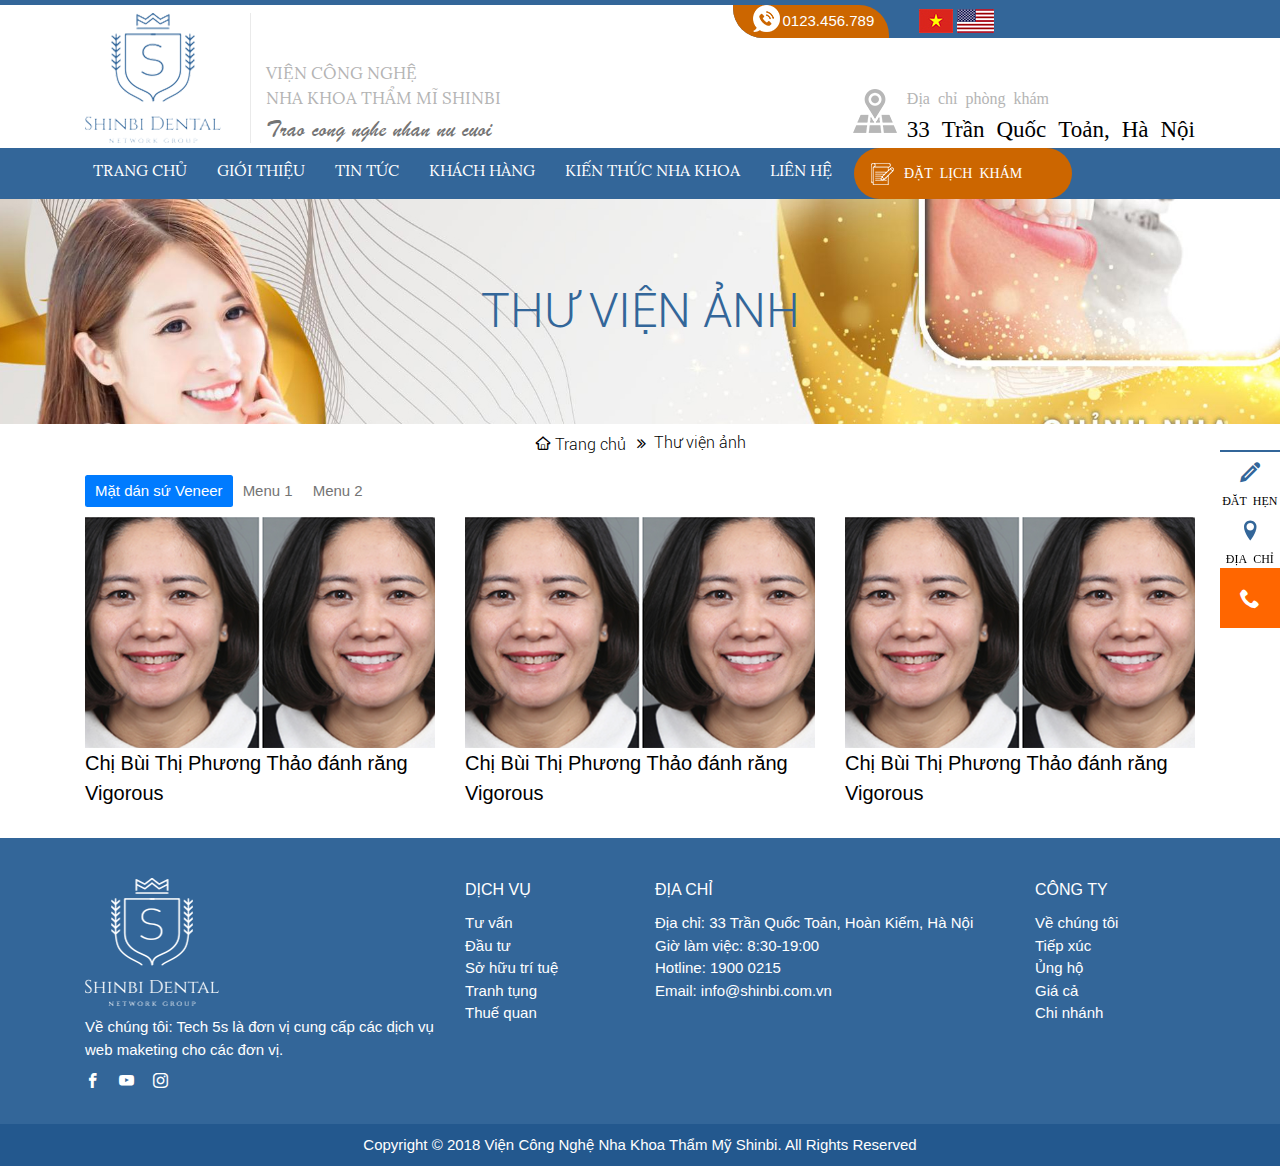
<file: cus.html>
<!DOCTYPE html>
<html itemscope="" itemtype="http://schema.org/WebPage" lang="vi">
<head>
	<title>Index</title>
	<meta name="viewport" content="width=device-width, initial-scale=1, viewport-fit=cover">
	<meta http-equiv="Content-Type" content="text/html; charset=utf-8" >
	<meta name="author" content="">
	<link rel="stylesheet" href="theme/frontend/css/bootstrap.min.css">
	<link rel="stylesheet" href="theme/frontend/css/iconmoon.css">
	<link rel="stylesheet" href="theme/frontend/css/animate.css">
	<link rel="stylesheet" href="theme/frontend/css/tiny-slider.css">
	<link rel="stylesheet" href="theme/frontend/css/jquery.fancybox.css">
	<link rel="stylesheet" href="theme/frontend/css/jquery.datetimepicker.css">
	<link rel="stylesheet" href="theme/frontend/css/select2.css">
	<link rel="stylesheet" href="theme/frontend/scss/style.css">
</head>
<body>
	<header>
	<div id="top" class="d-lg-block d-none">
		<div class="container">
				<div class="offset-7">
					<div class="header_top d-flex w-100 align-items-center" style="background: #336699;">
						<a href="tel: 0123456789" title="" class="_hotline icon_phone">0123.456.789</a>
						<div href="#" title="" class="_language ml-5">
							<a href="#" title="" class=""><img src="theme/frontend/images/logo_vn.jpg" alt="" title=""/></a>
							<a href="#" title="" class=""><img src="theme/frontend/images/logo_us.jpg" alt="" title=""/></a>
						</div>
					</div>
				</div>
		</div>
	</div>
	<div  id="trans" class="">
		<div class="container">
			<div class="row">
				<div class="col-lg-7 col-12">
					<div class="d-flex align-items-end ">
						<a href="#" title="" class="logo d-inline-block after-line pr-5 my-2">
							<img src="theme/frontend/images/logo.png" alt="" title=""/>
						</a>
						<div class="pl-4">
							<p class="f_lora f_1-7 text_gray">VIỆN CÔNG NGHỆ<br /> NHA KHOA THẨM MĨ SHINBI</p>
							<!-- <p class="slogan f_brush f_2-4">Trao công nghệ nhận nụ cười</p> -->
							<p class="slogan f_brush f_2-4">Trao cong nghe nhan nu cuoi</p>
						</div>
					</div>
				</div>
				<div class="col-lg-5 d-lg-block d-none">
					<div class="header_wrap d-flex justify-content-end flex-column align-items-end h-100 pb-3">
						<!-- <div class="header_top d-flex w-100 align-items-center" style="background: #336699;">
							<a href="tel: 0123456789" title="" class="_hotline">0123.456.789</a>
							<div href="#" title="" class="_language ml-5">
								<a href="#" title="" class=""><img src="theme/frontend/images/logo_vn.jpg" alt="" title=""/></a>
								<a href="#" title="" class=""><img src="theme/frontend/images/logo_us.jpg" alt="" title=""/></a>
							</div>
						</div> -->

						<div class="header_address f_roboto icon_location icon-left pl-3">
							<p class="f_1-6 text_gray mb-3">Địa chỉ phòng khám</p>
							<p class="f_2-3 text_black">33 Trần Quốc Toản, Hà Nội</p>
						</div>
					</div>
				</div>
			</div>
		</div>
	</div>
	<div class="" style="background: #336699; ">
		<div class="container">
			<div id="btn-menu" class="icon-menu d-block d-lg-none"></div>
			<nav class="main-nav d-lg-flex">
				<a href="#" title="" class="logo-mobile d-lg-none d-block my-3 text-center">
					<img src="theme/frontend/images/logo2.png" alt="" title=""/>
				</a>
				<form class="finds my-2 px-3 d-lg-none d-block">
					<div>
						<input type="text" name="find" placeholder="Nhập từ khóa tìm kiếm...">
						<button type="submit" class="icon-search text-white"></button>
					</div>
				</form>
				<ul>
					<li><a href="#" title="">TRANG CHỦ</a></li>
					<li><a href="intro.html" title="">GIỚI THIỆU</a>
						<ul>
							<li><a href="news.html" title="" class="">DỊCH VỤ NHA KHOA</a>
								<ul>
									<li><a href="#" title="" class="">TIN TỨC</a></li>
									<li><a href="#" title="" class="">TIN TỨC</a></li>
									<li><a href="#" title="" class="">TIN TỨC</a></li>
								</ul>
							</li>
							<li><a href="" title="" class="">VỀ CHÚNG TÔI</a></li>
							<li><a href="#" title="" class="">TƯ VẤN</a>
								<ul>
									<li><a href="#" title="" class="">TƯ VẤN</a></li>
									<li><a href="#" title="" class="">TƯ VẤN</a></li>
									<li><a href="#" title="" class="">TƯ VẤN</a></li>
								</ul>
							</li>
						</ul>
					</li>
					<li><a href="news.html" title="">TIN TỨC</a></li>
					<li><a href="cus.html" title="">KHÁCH HÀNG</a></li>
					<li><a href="" title="">KIẾN THỨC NHA KHOA</a></li>
					<li><a href="contact.html" title="">LIÊN HỆ</a></li>
				</ul>
				<div class="booking">
					<a href="tel: 0123456789" title="Đặt lịch khám" class="icon-text icon-left p-3">ĐẶT LỊCH KHÁM</a>
				</div>
			</nav>
		</div>		
	</div>
</header>
<div id="action-toolbar" class="">
	<ul>
		<li><a href="#" title="" class="icon-pencil icon-make">ĐĂT HẸN</a></li>
		<li><a href="#" title="" class="icon-location icon-make">ĐỊA CHỈ</a>
			<span class="address">Số nhà ngõ đường quận huyện thành phố</span>
		</li>
		<li><a href="tel: 0123456789" title="" class="icon-phone icon-make"></a></li>
	</ul>
</div>
	<div class="sub_banner">
		<img src="theme/frontend/images/banner.jpg" alt="" title=""/>
		<h1 class="f_roboto-light f_4-8 make">THƯ VIỆN ẢNH</h1>
	</div>
	<!-- Bread Crumd -->
	<div class="breadcrumb_r">
		<div class="container">
			<ul class="breadcrumb clearfix" itemscope="" itemtype="http://schema.org/BreadcrumbList">
				<li itemprop="itemListElement" itemscope="" itemtype="http://schema.org/ListItem">
					<a itemprop="item" href="#">
						<span itemprop="name">Trang chủ</span>
					</a>
					<meta itemprop="position" content="1">
				</li>
				<li itemprop="itemListElement" itemscope="" itemtype="http://schema.org/ListItem">
					<a itemprop="item" href="#">
						<span itemprop="name">Thư viện ảnh</span>
					</a>
					<meta itemprop="position" content="2">
				</li>
			</ul>
		</div>
	</div>
	<div class="container">
		<!-- Nav pills -->
		<ul class="nav nav-pills container">
			<li class="nav-item">
				<a class="nav-link active" data-toggle="pill" href="#items1">Mặt dán sứ Veneer</a>
			</li>
			<li class="nav-item">
				<a class="nav-link" data-toggle="pill" href="#items2">Menu 1</a>
			</li>
			<li class="nav-item">
				<a class="nav-link" data-toggle="pill" href="#items3">Menu 2</a>
			</li>
		</ul>

		<!-- Tab panes -->
		<div class="tab-content">
			<div class="tab-pane  active" id="items1">
				<div class="row">
					<div class="col-lg-4 col-sm-6 col-12 mt-3">
						<a href="#" title="" class="c-img hv-light">
							<img src="theme/frontend/images/cus/img-cus1.jpg" alt="" title=""/>
						</a>
						<p class="f_2 text_black">Chị Bùi Thị Phương Thảo đánh răng Vigorous</p>
					</div>
					<div class="col-lg-4 col-sm-6 col-12 mt-3">
						<a href="#" title="" class="c-img hv-light">
							<img src="theme/frontend/images/cus/img-cus1.jpg" alt="" title=""/>
						</a>
						<p class="f_2 text_black">Chị Bùi Thị Phương Thảo đánh răng Vigorous</p>
					</div>
					<div class="col-lg-4 col-sm-6 col-12 mt-3">
						<a href="#" title="" class="c-img hv-light">
							<img src="theme/frontend/images/cus/img-cus1.jpg" alt="" title=""/>
						</a>
						<p class="f_2 text_black">Chị Bùi Thị Phương Thảo đánh răng Vigorous</p>
					</div>
				</div>
			</div>
			<div class="tab-pane container fade" id="items2">...</div>
			<div class="tab-pane container fade" id="items3">...</div>
		</div>
	</div>
	<footer class="text-white mt-5">
	<div class="foot_first py-5" style="background: #336699;">
		<div class="container">
			<div class="row">
				<div class="col-lg-4 col-md-12 col-sm-7 col-12 mt-3">
					<a href="#" title="Logo" class="">
						<img src="theme/frontend/images/logo2.png" alt="" title=""/>
					</a>
					<p class="my-3">Về chúng tôi: Tech 5s là đơn vị cung cấp các dịch vụ web maketing cho các đơn vị.</p>
					<div class="">
						<a href="" title="" class="icon-facebook"></a>
						<a href="" title="" class="icon-youtube px-4"></a>
						<a href="" title="" class="icon-instagram"></a>
					</div>
				</div>
				<div class="col-lg-2 col-md-3 col-sm-5 col-6 mt-3">
					<h4 class="title mb-3">DỊCH VỤ</h4>
					<ul>
						<li><a href="#" title="" class="">Tư vấn</a></li>
						<li><a href="#" title="" class="">Đầu tư</a></li>
						<li><a href="#" title="" class="">Sở hữu trí tuệ</a></li>
						<li><a href="#" title="" class="">Tranh tụng</a></li>
						<li><a href="#" title="" class="">Thuế quan</a></li>
					</ul>
				</div>
				<div class="col-lg-2 col-md-3 col-sm-5 order-sm-4 col-6 mt-3">
					<h4 class="title mb-3">CÔNG TY</h4>
					<ul>
						<li><a href="#" title="" class="">Về chúng tôi</a></li>
						<li><a href="#" title="" class="">Tiếp xúc</a></li>
						<li><a href="#" title="" class="">Ủng hộ</a></li>
						<li><a href="#" title="" class="">Giá cả</a></li>
						<li><a href="#" title="" class="">Chi nhánh</a></li>
					</ul>
				</div>
				<div class="col-lg-4 col-md-6 col-sm-7 order-sm-3 col-12 mt-3">
					<h4 class="title mb-3">ĐỊA CHỈ</h4>
					<ul>
						<li><a href="#" title="" class="">Địa chỉ: 33 Trần Quốc Toản, Hoàn Kiếm, Hà Nội</a></li>
						<li><a href="#" title="" class="">Giờ làm việc: 8:30-19:00</a></li>
						<li><a href="#" title="" class="tel: 19000215">Hotline: 1900 0215</a></li>
						<li><a href="#" title="" class="mailto: info@shinbi.com.vn">Email: info@shinbi.com.vn</a></li>
					</ul>
				</div>
			</div>
		</div>
	</div>
	<div class="foot_bot" style="background: #23588e">
		<div class="container py-3 text-center">Copyright © 2018 Viện Công Nghệ Nha Khoa Thẩm Mỹ Shinbi. All Rights Reserved</div>
	</div>
</footer>
</body>
	<script type="text/javascript" src="theme/frontend/js/jquery-3.2.1.min.js" defer></script>
	<script type="text/javascript" src="theme/frontend/js/wow.js" defer></script>
	<script type="text/javascript" src="theme/frontend/js/bootstrap.min.js" defer></script>
	<script type="text/javascript" src="theme/frontend/js/jquery.datetimepicker.full.js" defer></script>
	<script type="text/javascript" src="theme/frontend/js/tiny-slider.js" defer></script>
	<script type="text/javascript" src="theme/frontend/js/tiny_slider_support.js" defer></script>
	<script type="text/javascript" src="theme/frontend/js/tiny-slider.helper.ie8.js" defer></script>
	<script type="text/javascript" src="theme/frontend/js/jquery.fancybox.js" defer></script>
	<script type="text/javascript" src="theme/frontend/js/select2.js" defer></script>
	<script type="text/javascript" src="theme/frontend/js/script.js" defer></script>
</html>
</file>
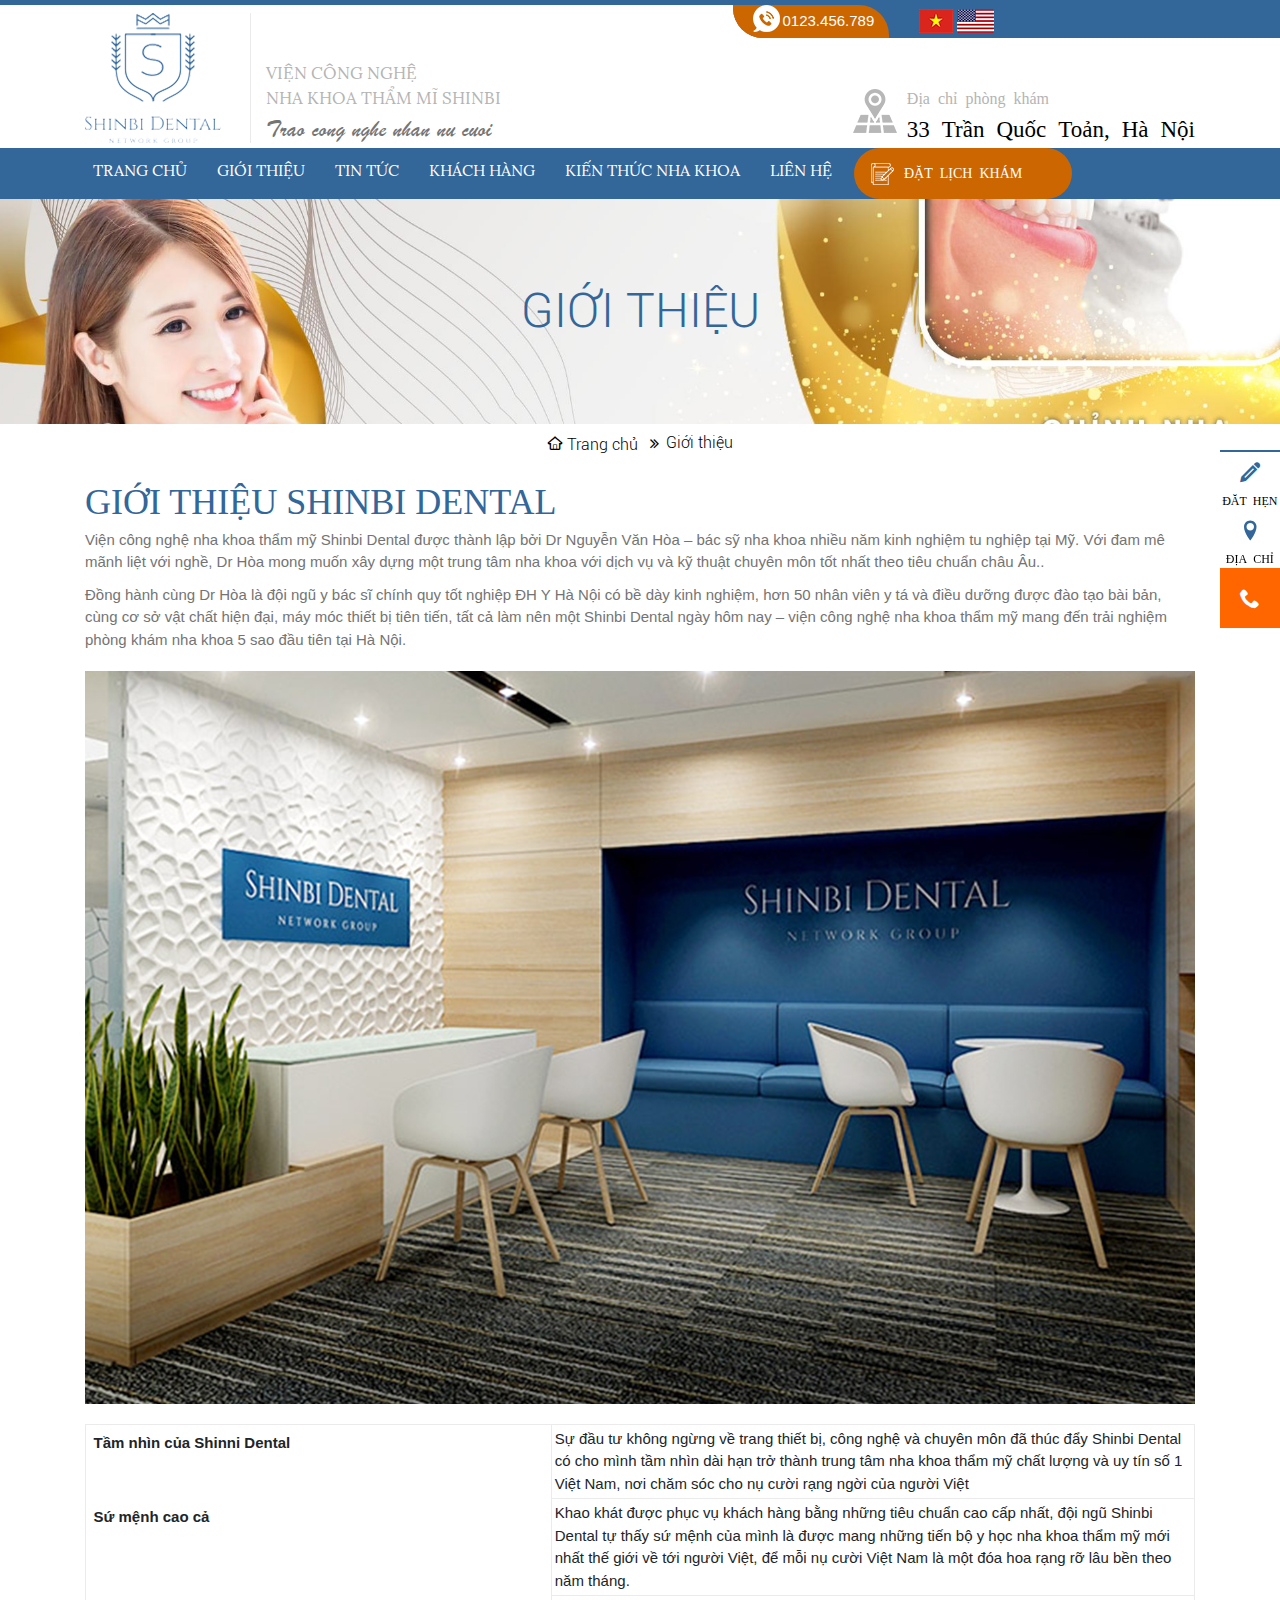
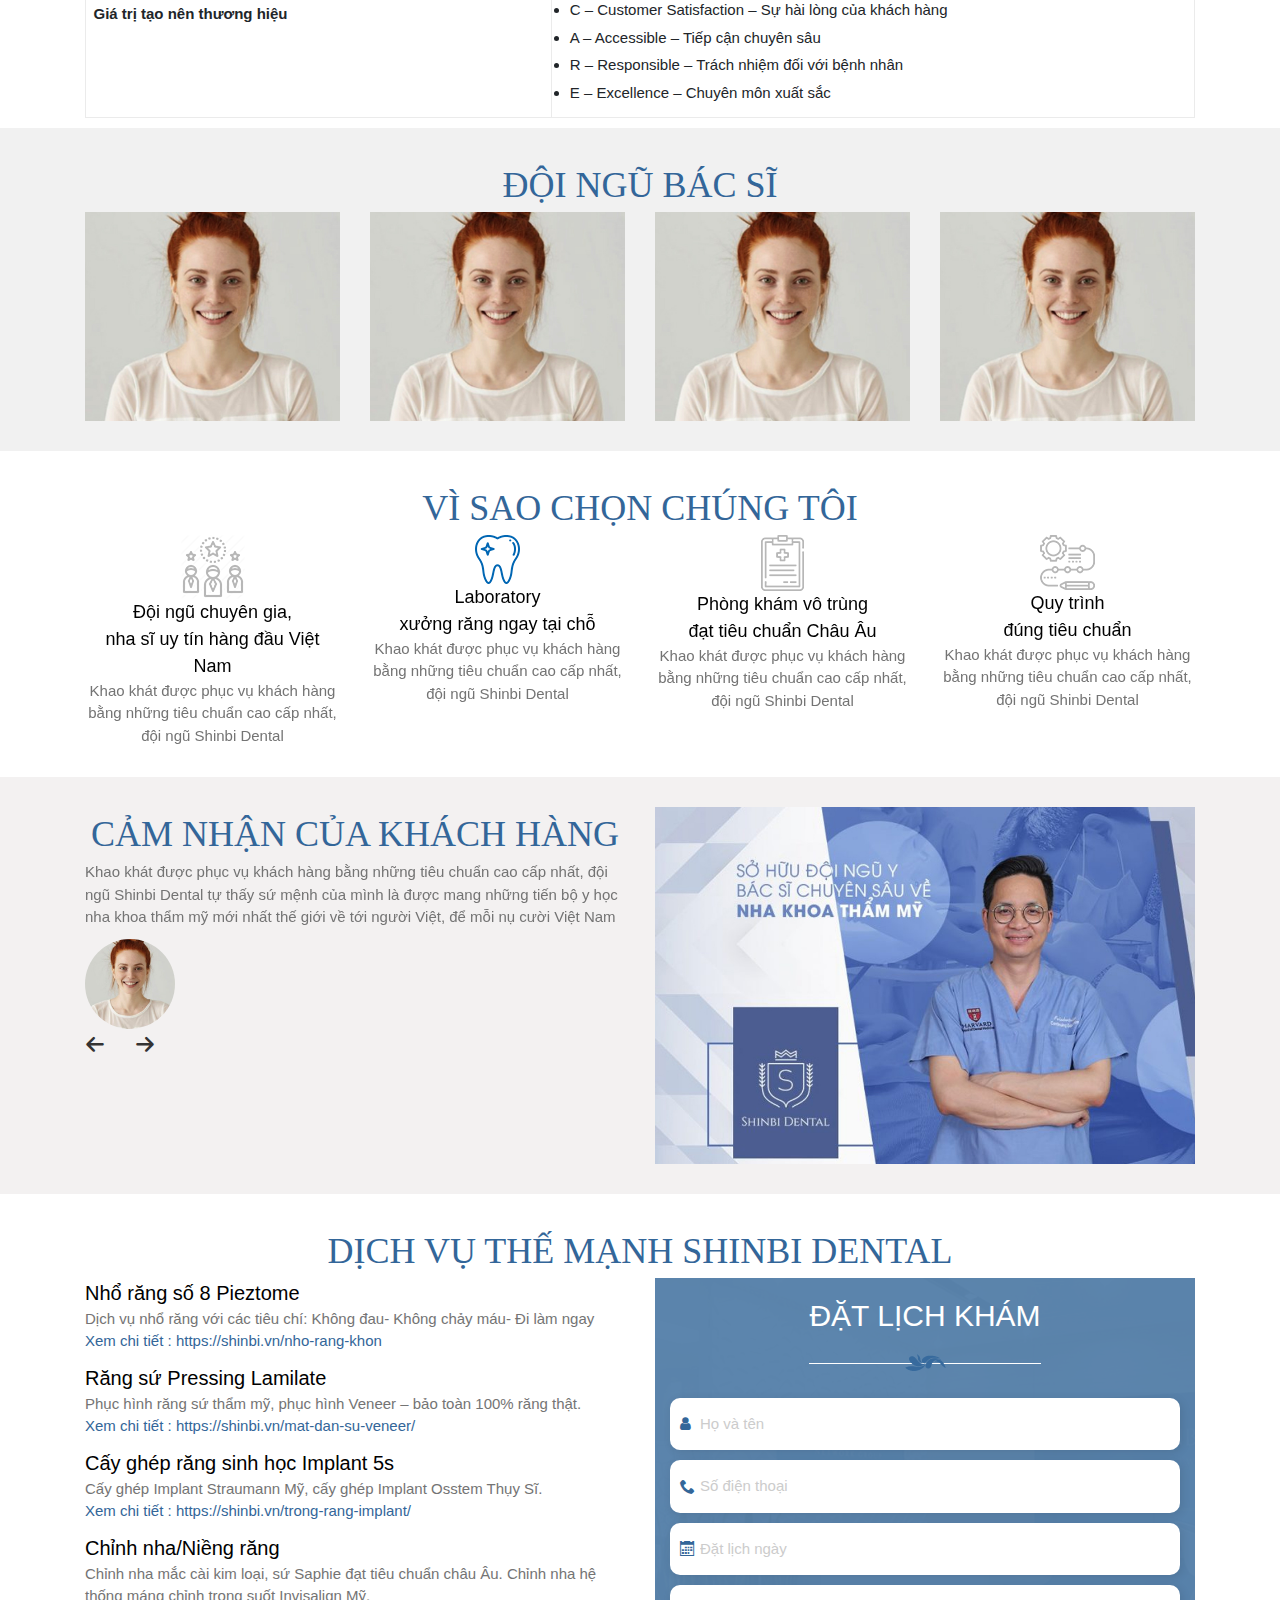
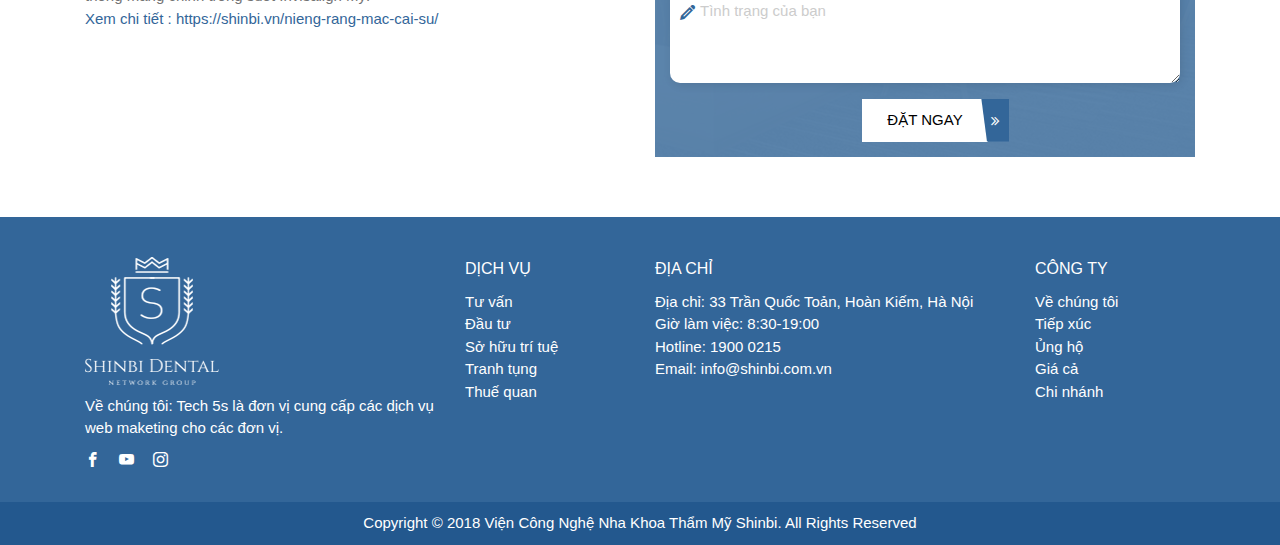
<file: intro.html>
<!DOCTYPE html>
<html itemscope="" itemtype="http://schema.org/WebPage" lang="vi">
<head>
	<title>Intro</title>
	<meta name="viewport" content="width=device-width, initial-scale=1, viewport-fit=cover">
	<meta http-equiv="Content-Type" content="text/html; charset=utf-8" >
	<meta name="author" content="">
	<link rel="stylesheet" href="theme/frontend/css/bootstrap.min.css">
	<link rel="stylesheet" href="theme/frontend/css/iconmoon.css">
	<link rel="stylesheet" href="theme/frontend/css/animate.css">
	<link rel="stylesheet" href="theme/frontend/css/tiny-slider.css">
	<link rel="stylesheet" href="theme/frontend/css/jquery.fancybox.css">
	<link rel="stylesheet" href="theme/frontend/css/jquery.datetimepicker.css">
	<link rel="stylesheet" href="theme/frontend/css/select2.css">
	<link rel="stylesheet" href="theme/frontend/scss/style.css">
</head>
<body class="intro_page">
	<header>
	<div id="top" class="d-lg-block d-none">
		<div class="container">
				<div class="offset-7">
					<div class="header_top d-flex w-100 align-items-center" style="background: #336699;">
						<a href="tel: 0123456789" title="" class="_hotline icon_phone">0123.456.789</a>
						<div href="#" title="" class="_language ml-5">
							<a href="#" title="" class=""><img src="theme/frontend/images/logo_vn.jpg" alt="" title=""/></a>
							<a href="#" title="" class=""><img src="theme/frontend/images/logo_us.jpg" alt="" title=""/></a>
						</div>
					</div>
				</div>
		</div>
	</div>
	<div  id="trans" class="">
		<div class="container">
			<div class="row">
				<div class="col-lg-7 col-12">
					<div class="d-flex align-items-end ">
						<a href="#" title="" class="logo d-inline-block after-line pr-5 my-2">
							<img src="theme/frontend/images/logo.png" alt="" title=""/>
						</a>
						<div class="pl-4">
							<p class="f_lora f_1-7 text_gray">VIỆN CÔNG NGHỆ<br /> NHA KHOA THẨM MĨ SHINBI</p>
							<!-- <p class="slogan f_brush f_2-4">Trao công nghệ nhận nụ cười</p> -->
							<p class="slogan f_brush f_2-4">Trao cong nghe nhan nu cuoi</p>
						</div>
					</div>
				</div>
				<div class="col-lg-5 d-lg-block d-none">
					<div class="header_wrap d-flex justify-content-end flex-column align-items-end h-100 pb-3">
						<!-- <div class="header_top d-flex w-100 align-items-center" style="background: #336699;">
							<a href="tel: 0123456789" title="" class="_hotline">0123.456.789</a>
							<div href="#" title="" class="_language ml-5">
								<a href="#" title="" class=""><img src="theme/frontend/images/logo_vn.jpg" alt="" title=""/></a>
								<a href="#" title="" class=""><img src="theme/frontend/images/logo_us.jpg" alt="" title=""/></a>
							</div>
						</div> -->

						<div class="header_address f_roboto icon_location icon-left pl-3">
							<p class="f_1-6 text_gray mb-3">Địa chỉ phòng khám</p>
							<p class="f_2-3 text_black">33 Trần Quốc Toản, Hà Nội</p>
						</div>
					</div>
				</div>
			</div>
		</div>
	</div>
	<div class="" style="background: #336699; ">
		<div class="container">
			<div id="btn-menu" class="icon-menu d-block d-lg-none"></div>
			<nav class="main-nav d-lg-flex">
				<a href="#" title="" class="logo-mobile d-lg-none d-block my-3 text-center">
					<img src="theme/frontend/images/logo2.png" alt="" title=""/>
				</a>
				<form class="finds my-2 px-3 d-lg-none d-block">
					<div>
						<input type="text" name="find" placeholder="Nhập từ khóa tìm kiếm...">
						<button type="submit" class="icon-search text-white"></button>
					</div>
				</form>
				<ul>
					<li><a href="#" title="">TRANG CHỦ</a></li>
					<li><a href="intro.html" title="">GIỚI THIỆU</a>
						<ul>
							<li><a href="news.html" title="" class="">DỊCH VỤ NHA KHOA</a>
								<ul>
									<li><a href="#" title="" class="">TIN TỨC</a></li>
									<li><a href="#" title="" class="">TIN TỨC</a></li>
									<li><a href="#" title="" class="">TIN TỨC</a></li>
								</ul>
							</li>
							<li><a href="" title="" class="">VỀ CHÚNG TÔI</a></li>
							<li><a href="#" title="" class="">TƯ VẤN</a>
								<ul>
									<li><a href="#" title="" class="">TƯ VẤN</a></li>
									<li><a href="#" title="" class="">TƯ VẤN</a></li>
									<li><a href="#" title="" class="">TƯ VẤN</a></li>
								</ul>
							</li>
						</ul>
					</li>
					<li><a href="news.html" title="">TIN TỨC</a></li>
					<li><a href="cus.html" title="">KHÁCH HÀNG</a></li>
					<li><a href="" title="">KIẾN THỨC NHA KHOA</a></li>
					<li><a href="contact.html" title="">LIÊN HỆ</a></li>
				</ul>
				<div class="booking">
					<a href="tel: 0123456789" title="Đặt lịch khám" class="icon-text icon-left p-3">ĐẶT LỊCH KHÁM</a>
				</div>
			</nav>
		</div>		
	</div>
</header>
<div id="action-toolbar" class="">
	<ul>
		<li><a href="#" title="" class="icon-pencil icon-make">ĐĂT HẸN</a></li>
		<li><a href="#" title="" class="icon-location icon-make">ĐỊA CHỈ</a>
			<span class="address">Số nhà ngõ đường quận huyện thành phố</span>
		</li>
		<li><a href="tel: 0123456789" title="" class="icon-phone icon-make"></a></li>
	</ul>
</div>
	<div class="sub_banner">
		<img src="theme/frontend/images/banner.jpg" alt="" title=""/>
		<h1 class="f_roboto-light f_4-8 make">GIỚI THIỆU</h1>
	</div>
	<!-- Bread Crumd -->
	<div class="breadcrumb_r">
		<div class="container">
			<ul class="breadcrumb clearfix" itemscope="" itemtype="http://schema.org/BreadcrumbList">
				<li itemprop="itemListElement" itemscope="" itemtype="http://schema.org/ListItem">
					<a itemprop="item" href="#">
						<span itemprop="name">Trang chủ</span>
					</a>
					<meta itemprop="position" content="1">
				</li>
				<li itemprop="itemListElement" itemscope="" itemtype="http://schema.org/ListItem">
					<a itemprop="item" href="#">
						<span itemprop="name">Giới thiệu</span>
					</a>
					<meta itemprop="position" content="2">
				</li>
			</ul>
		</div>
	</div>
	<div class="container">
		<h2 class="f_regular f_3-6 text-cenbackground: rgba(228, 228, 228, 0.5);ter make">GIỚI THIỆU SHINBI DENTAL</h2>
		<div class="s-content">
			<p>Viện công nghệ nha khoa thẩm mỹ Shinbi Dental được thành lập bởi Dr Nguyễn Văn Hòa – bác sỹ nha khoa nhiều năm kinh nghiệm tu nghiệp tại Mỹ. Với đam mê mãnh liệt với nghề, Dr Hòa mong muốn xây dựng một trung tâm nha khoa với dịch vụ và kỹ thuật chuyên môn tốt nhất theo tiêu chuẩn châu Âu..</p>
			<p>Đồng hành cùng Dr Hòa là đội ngũ y bác sĩ chính quy tốt nghiệp ĐH Y Hà Nội có bề dày kinh nghiệm, hơn 50 nhân viên y tá và điều dưỡng được đào tạo bài bản, cùng cơ sở vật chất hiện đại, máy móc thiết bị tiên tiến, tất cả làm nên một Shinbi Dental ngày hôm nay – viện công nghệ nha khoa thẩm mỹ mang đến trải nghiệm phòng khám nha khoa 5 sao đầu tiên tại Hà Nội.</p>
			<a href="#" title="" class="c-img"><img src="theme/frontend/images/contact/office.jpg" alt="" title=""/></a>
			<table class="table table-borderless mt-5">
				<tr>
					<th>Tầm nhìn của Shinni Dental</th>
					<td>Sự đầu tư không ngừng về trang thiết bị, công nghệ và chuyên môn đã thúc đẩy Shinbi Dental có cho mình tầm nhìn dài hạn trở thành trung tâm nha khoa thẩm mỹ chất lượng và uy tín số 1 Việt Nam, nơi chăm sóc cho nụ cười rạng ngời của người Việt</td>
				</tr>
				<tr>
					<th>Sứ mệnh cao cả</th>
					<td>Khao khát được phục vụ khách hàng bằng những tiêu chuẩn cao cấp nhất, đội ngũ Shinbi Dental tự thấy sứ mệnh của mình là được mang những tiến bộ y học nha khoa thẩm mỹ mới nhất thế giới về tới người Việt, để mỗi nụ cười Việt Nam là một đóa hoa rạng rỡ lâu bền theo năm tháng.</td>
				</tr>
				<tr>
					<th>Giá trị tạo nên thương hiệu</th>
					<td>
						<ul>
							<li>C – Customer Satisfaction – Sự hài lòng của khách hàng</li>
							<li>A – Accessible – Tiếp cận chuyên sâu</li>
							<li>R – Responsible – Trách nhiệm đối với bệnh nhân</li>
							<li>E – Excellence – Chuyên môn xuất sắc</li>
						</ul>
					</td>
				</tr>
			</table>
		</div>
	</div>
	<div style="background: rgba(228, 228, 228, 0.5);" class="py-5">
		<div class="container">
			<h2 class="f_regular f_3-6 text-center make">ĐỘI NGŨ BÁC SĨ</h2>
			<div class="tiny-slider" data-loop="true" data-items="4" data-mouseDrag="true" data-slide-by="1" data-controls="" data-lazyload="true" data-autoplay-timeout="5000" data-autoplay="true" data-gutter="30" data-responsive='{"0":{"items":"1"},"480":{"items":"2"},"768":{"items":"3"},"992":{"items":"4"} }'>
				<div class="items ">
					<a href="#" title="" class="img_bg"><img src="theme/frontend/images/contact/doctor.jpg" alt="" title=""/></a>
					<div class="info bot_content text-white p-4">
						<p class="name">BS. NGUYỄN THỊ THẢO</p>
						<p class="specialized">Chuyên ngành răng hàm mặt</p>
					</div>
				</div>
				<div class="items ">
					<a href="#" disable-select title="" class="img_bg"><img src="theme/frontend/images/contact/doctor.jpg" alt="" title=""/></a>
					<div class="disable-select info bot_content text-white p-4">
						<p class="name">BS. NGUYỄN THỊ THẢO</p>
						<p class="specialized">Chuyên ngành răng hàm mặt</p>
					</div>
				</div>
				<div class="items ">
					<a href="#" title="" class="img_bg"><img src="theme/frontend/images/contact/doctor.jpg" alt="" title=""/></a>
					<div class="disable-select info bot_content text-white p-4">
						<p class="name">BS. NGUYỄN THỊ THẢO</p>
						<p class="specialized">Chuyên ngành răng hàm mặt</p>
					</div>
				</div>
				<div class="items ">
					<a href="#" title="" class="img_bg"><img src="theme/frontend/images/contact/doctor.jpg" alt="" title=""/></a>
					<div class="disable-select info bot_content text-white p-4">
						<p class="name">BS. NGUYỄN THỊ THẢO</p>
						<p class="specialized">Chuyên ngành răng hàm mặt</p>
					</div>
				</div>
				<div class="items ">
					<a href="#" title="" class="img_bg"><img src="theme/frontend/images/contact/doctor.jpg" alt="" title=""/></a>
					<div class="disable-select info bot_content text-white p-4">
						<p class="name">BS. NGUYỄN THỊ THẢO</p>
						<p class="specialized">Chuyên ngành răng hàm mặt</p>
					</div>
				</div>
			</div>
		</div>
	</div>
	<div class="why_choose py-5" >
		<div class="container">
			<h2 class="f_regular f_3-6 text-center make">VÌ SAO CHỌN CHÚNG TÔI</h2>
			<div class="tiny-slider" data-loop="true" data-items="4" data-mouseDrag="true" data-slide-by="1" data-controls="" data-lazyload="true" data-autoplay-timeout="5000" data-autoplay="true" data-gutter="30" data-responsive='{"0":{"items":"1"},"480":{"items":"2"},"768":{"items":"3"},"992":{"items":"4"} }'>
				<div class="items text-center disable-select">
					<a href="#" title="" class="">
						<img src="theme/frontend/images/contact/icon-team.png" alt="" title=""/>
					</a>
					<h3 class="f_roboto f_1-8 text_black">Đội ngũ chuyên gia,<br /> nha sĩ uy tín hàng đầu Việt Nam</h3>
					<div class="shot_content">Khao khát được phục vụ khách hàng bằng những tiêu chuẩn cao cấp nhất, đội ngũ Shinbi Dental </div>
				</div>
				<div class="items text-center disable-select">
					<a href="#" title="" class="">
						<img src="theme/frontend/images/contact/blue_tooth.png" alt="" title=""/>
					</a>
					<h3 class="f_roboto f_1-8 text_black">Laboratory<br /> xưởng răng ngay tại chỗ</h3>
					<div class="shot_content">Khao khát được phục vụ khách hàng bằng những tiêu chuẩn cao cấp nhất, đội ngũ Shinbi Dental </div>
				</div>
				<div class="items text-center disable-select">
					<a href="#" title="" class="">
						<img src="theme/frontend/images/contact/box.png" alt="" title=""/>
					</a>
					<h3 class="f_roboto f_1-8 text_black">Phòng khám vô trùng<br /> đạt tiêu chuẩn Châu Âu</h3>
					<div class="shot_content">Khao khát được phục vụ khách hàng bằng những tiêu chuẩn cao cấp nhất, đội ngũ Shinbi Dental </div>
				</div>
				<div class="items text-center disable-select">
					<a href="#" title="" class="">
						<img src="theme/frontend/images/contact/procedure.png" alt="" title=""/>
					</a>
					<h3 class="f_roboto f_1-8 text_black">Quy trình<br /> đúng tiêu chuẩn</h3>
					<div class="shot_content">Khao khát được phục vụ khách hàng bằng những tiêu chuẩn cao cấp nhất, đội ngũ Shinbi Dental </div>
				</div>
			</div>
		</div>
	</div>
	<div style="background: rgba(232, 227, 227, 0.5);" class="py-5">
		<div class="container">
			<div class="row">
				<div class="col-lg-6 col-12">
					<h2 class="f_regular f_3-6 text-center make">CẢM NHẬN CỦA KHÁCH HÀNG</h2>
					<div class="tiny-slider" data-autoplay="" data-gutter="" data-loop="true" data-items="1" data-speed="1000" data-mouseDrag="true" data-slide-by="1" data-controls="true" data-lazyload="true" >
						<div class="items disable-select">
							<div class="short_content">Khao khát được phục vụ khách hàng bằng những tiêu chuẩn cao cấp nhất, đội ngũ Shinbi Dental tự thấy sứ mệnh của mình là được mang những tiến bộ y học nha khoa thẩm mỹ mới nhất thế giới về tới người Việt, để mỗi nụ cười Việt Nam</div>
							<div class="wrap d-flex align-items-center mt-3 ">
								<a href="#" title="" class="img_cirle">
									<img src="theme/frontend/images/contact/doctor.jpg" alt="" title=""/>
								</a>
								<div class="info ml-3">
									<p class="name f_1-7">NGUYỄN THỊ THẢO</p>
									<p class="position f_1-5">Nhân viên SEO</p>
								</div>
							</div>
						</div>
						<div class="items disable-select">
							<div class="short_content">Khao khát được phục vụ khách hàng bằng những tiêu chuẩn cao cấp nhất, đội ngũ Shinbi Dental tự thấy sứ mệnh của mình là được mang những tiến bộ y học nha khoa thẩm mỹ mới nhất thế giới về tới người Việt, để mỗi nụ cười Việt Nam</div>
							<div class="wrap d-flex align-items-center mt-3 ">
								<a href="#" title="" class="img_cirle">
									<img src="theme/frontend/images/contact/doctor.jpg" alt="" title=""/>
								</a>
								<div class="info ml-3">
									<p class="name f_1-7">NGUYỄN THỊ THẢO</p>
									<p class="position f_1-5">Nhân viên SEO</p>
								</div>
							</div>
						</div>
					</div>
				</div>
				<div class="col-lg-6 col-12">
					<div class="c-img">
						<img src="theme/frontend/images/contact/intro.jpg" alt="" title=""/>
					</div>
				</div>
			</div>
		</div>
	</div>
	<div class="container py-5">
		<h2 class="f_regular f_3-6 text-center make">DỊCH VỤ THẾ MẠNH SHINBI DENTAL</h2>
		<div class="row">
			<div class="col-lg-6 col-12">
				<div class="wrap mb-3">
					<h3 class="f_2 text_black">Nhổ răng số 8 Pieztome</h3>
					<p class="content">Dịch vụ nhổ răng với các tiêu chí: Không đau- Không chảy máu- Đi làm ngay</p>
					<p class="make">Xem chi tiết : <a href="https://shinbi.vn/nho-rang-khon" title="" class="">https://shinbi.vn/nho-rang-khon</a></p>
				</div>
				<div class="wrap mb-3">
					<h3 class="f_2 text_black">Răng sứ Pressing Lamilate</h3>
					<p class="content">Phục hình răng sứ thẩm mỹ, phục hình Veneer – bảo toàn 100% răng thật.</p>
					<p class="make">Xem chi tiết : <a href="https://shinbi.vn/nho-rang-khon" title="" class="">https://shinbi.vn/mat-dan-su-veneer/</a></p>
				</div>
				<div class="wrap mb-3">
					<h3 class="f_2 text_black">Cấy ghép răng sinh học Implant 5s</h3>
					<p class="content">Cấy ghép Implant Straumann Mỹ, cấy ghép Implant Osstem Thụy Sĩ.</p>
					<p class="make">Xem chi tiết : <a href="https://shinbi.vn/nho-rang-khon" title="" class="">https://shinbi.vn/trong-rang-implant/</a></p>
				</div>
				<div class="wrap mb-3">
					<h3 class="f_2 text_black">Chỉnh nha/Niềng răng</h3>
					<p class="content">Chỉnh nha mắc cài kim loại, sứ Saphie đạt tiêu chuẩn châu Âu. Chỉnh nha hệ thống máng chỉnh trong suốt Invisalign Mỹ.</p>
					<p class="make">Xem chi tiết : <a href="https://shinbi.vn/nho-rang-khon" title="" class="">https://shinbi.vn/nieng-rang-mac-cai-su/</a></p>
				</div>
			</div>	
			<div class="col-lg-6 col-12">
				<div class="bg-form p-4">
					<h2 class="h-title make text-center text-white"><a href="#" title="" class="bor d-inline-block">ĐẶT LỊCH KHÁM</a></h2>
					<form action="" method="" class="form-booking">
						<div class="input_">
							<input type="text" name="full_name" placeholder="Họ và tên" class="w-100"><span class="icon-user icon-make icon-make"></span>
						</div>
						<div class="input_">				
							<input type="text" name="phone_number" placeholder="Số điện thoại" class="w-100 my-3"><span class="icon-phone icon-make"></span>
						</div>
						<div class="input_">
							<input type="text" name="calendar" placeholder="Đặt lịch ngày" class="w-100"><span class="icon-calendar icon-make"></span>
						</div>
						<div class="input_ ta">
							<textarea cols="" rows="3" placeholder="Tình trạng của bạn" class="w-100 my-3"></textarea><span class="icon-pencil icon-make"></span>
						</div>
						<button type="submit" class="show_all text_black d-block m-auto smooth">ĐẶT NGAY<span class="icon-angle-double-right px-3 text-white"></span></button>
					</form>
				</div>
			</div>
		</div>		
	</div>
</div>
</div>
<footer class="text-white mt-5">
	<div class="foot_first py-5" style="background: #336699;">
		<div class="container">
			<div class="row">
				<div class="col-lg-4 col-md-12 col-sm-7 col-12 mt-3">
					<a href="#" title="Logo" class="">
						<img src="theme/frontend/images/logo2.png" alt="" title=""/>
					</a>
					<p class="my-3">Về chúng tôi: Tech 5s là đơn vị cung cấp các dịch vụ web maketing cho các đơn vị.</p>
					<div class="">
						<a href="" title="" class="icon-facebook"></a>
						<a href="" title="" class="icon-youtube px-4"></a>
						<a href="" title="" class="icon-instagram"></a>
					</div>
				</div>
				<div class="col-lg-2 col-md-3 col-sm-5 col-6 mt-3">
					<h4 class="title mb-3">DỊCH VỤ</h4>
					<ul>
						<li><a href="#" title="" class="">Tư vấn</a></li>
						<li><a href="#" title="" class="">Đầu tư</a></li>
						<li><a href="#" title="" class="">Sở hữu trí tuệ</a></li>
						<li><a href="#" title="" class="">Tranh tụng</a></li>
						<li><a href="#" title="" class="">Thuế quan</a></li>
					</ul>
				</div>
				<div class="col-lg-2 col-md-3 col-sm-5 order-sm-4 col-6 mt-3">
					<h4 class="title mb-3">CÔNG TY</h4>
					<ul>
						<li><a href="#" title="" class="">Về chúng tôi</a></li>
						<li><a href="#" title="" class="">Tiếp xúc</a></li>
						<li><a href="#" title="" class="">Ủng hộ</a></li>
						<li><a href="#" title="" class="">Giá cả</a></li>
						<li><a href="#" title="" class="">Chi nhánh</a></li>
					</ul>
				</div>
				<div class="col-lg-4 col-md-6 col-sm-7 order-sm-3 col-12 mt-3">
					<h4 class="title mb-3">ĐỊA CHỈ</h4>
					<ul>
						<li><a href="#" title="" class="">Địa chỉ: 33 Trần Quốc Toản, Hoàn Kiếm, Hà Nội</a></li>
						<li><a href="#" title="" class="">Giờ làm việc: 8:30-19:00</a></li>
						<li><a href="#" title="" class="tel: 19000215">Hotline: 1900 0215</a></li>
						<li><a href="#" title="" class="mailto: info@shinbi.com.vn">Email: info@shinbi.com.vn</a></li>
					</ul>
				</div>
			</div>
		</div>
	</div>
	<div class="foot_bot" style="background: #23588e">
		<div class="container py-3 text-center">Copyright © 2018 Viện Công Nghệ Nha Khoa Thẩm Mỹ Shinbi. All Rights Reserved</div>
	</div>
</footer>
</body>
<script type="text/javascript" src="theme/frontend/js/jquery-3.2.1.min.js" defer></script>
<script type="text/javascript" src="theme/frontend/js/wow.js" defer></script>
<script type="text/javascript" src="theme/frontend/js/bootstrap.min.js" defer></script>
<script type="text/javascript" src="theme/frontend/js/jquery.datetimepicker.full.js" defer></script>
<script type="text/javascript" src="theme/frontend/js/tiny-slider.js" defer></script>
<script type="text/javascript" src="theme/frontend/js/tiny_slider_support.js" defer></script>
<script type="text/javascript" src="theme/frontend/js/tiny-slider.helper.ie8.js" defer></script>
<script type="text/javascript" src="theme/frontend/js/jquery.fancybox.js" defer></script>
<script type="text/javascript" src="theme/frontend/js/select2.js" defer></script>
<script type="text/javascript" src="theme/frontend/js/script.js" defer></script>
</html>





<div class="tiny-slider" data-autoplay="" data-gutter="30" data-loop="true" data-items="1" data-speed="1000" data-mouseDrag="true" data-slide-by="1" data-controls="true" data-lazyload="true" data-responsive='{"320":{"items":"1"},"480":{"items":"2"},"768":{"items":"3"},"992":{"items":"4"} }' >
</file>
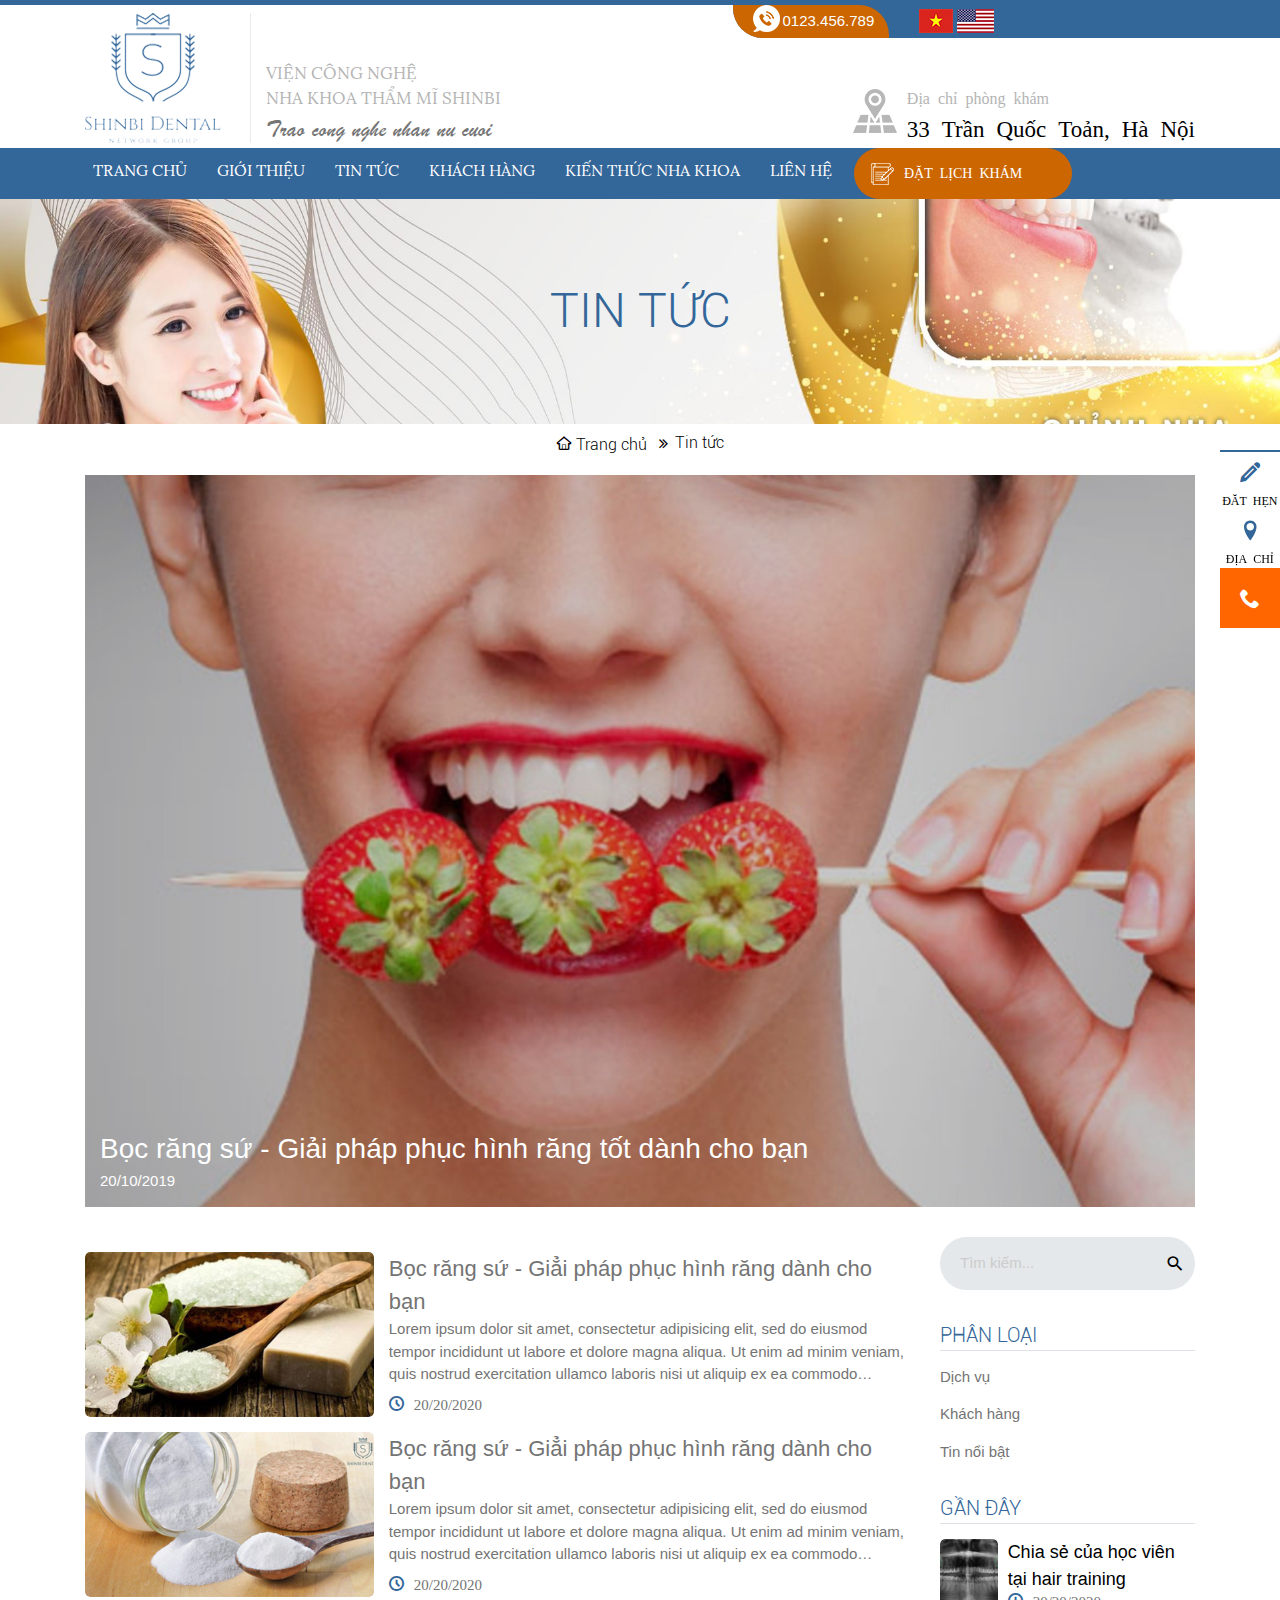
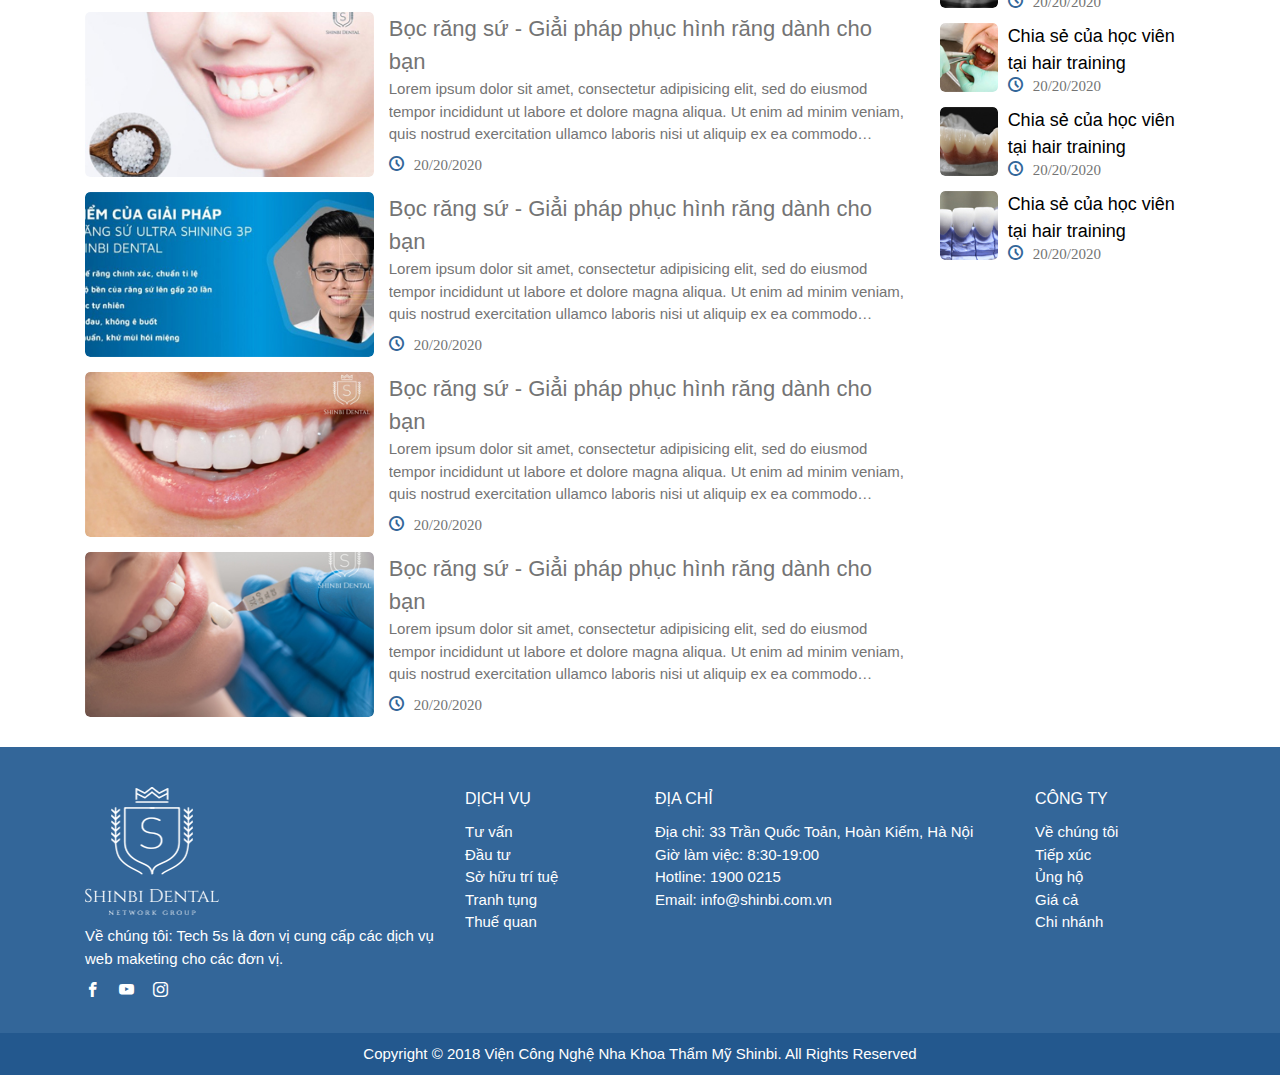
<file: news.html>
<!DOCTYPE html>
<html itemscope="" itemtype="http://schema.org/WebPage" lang="vi">
<head>
	<title>News</title>
	<meta name="viewport" content="width=device-width, initial-scale=1, viewport-fit=cover">
	<meta http-equiv="Content-Type" content="text/html; charset=utf-8" >
	<meta name="author" content="">
	<link rel="stylesheet" href="theme/frontend/css/bootstrap.min.css">
	<link rel="stylesheet" href="theme/frontend/css/iconmoon.css">
	<link rel="stylesheet" href="theme/frontend/css/animate.css">
	<link rel="stylesheet" href="theme/frontend/css/tiny-slider.css">
	<link rel="stylesheet" href="theme/frontend/css/jquery.fancybox.css">
	<link rel="stylesheet" href="theme/frontend/css/jquery.datetimepicker.css">
	<link rel="stylesheet" href="theme/frontend/css/select2.css">
	<link rel="stylesheet" href="theme/frontend/scss/style.css">
</head>
<body>
	<header>
		<div id="top" class="d-lg-block d-none">
			<div class="container">
				<div class="offset-7">
					<div class="header_top d-flex w-100 align-items-center" style="background: #336699;">
						<a href="tel: 0123456789" title="" class="_hotline icon_phone">0123.456.789</a>
						<div href="#" title="" class="_language ml-5">
							<a href="#" title="" class=""><img src="theme/frontend/images/logo_vn.jpg" alt="" title=""/></a>
							<a href="#" title="" class=""><img src="theme/frontend/images/logo_us.jpg" alt="" title=""/></a>
						</div>
					</div>
				</div>
			</div>
		</div>
		<div  id="trans" class="">
			<div class="container">
				<div class="row">
					<div class="col-lg-7 col-12">
						<div class="d-flex align-items-end ">
							<a href="#" title="" class="logo d-inline-block after-line pr-5 my-2">
								<img src="theme/frontend/images/logo.png" alt="" title=""/>
							</a>
							<div class="pl-4">
								<p class="f_lora f_1-7 text_gray">VIỆN CÔNG NGHỆ<br /> NHA KHOA THẨM MĨ SHINBI</p>
								<!-- <p class="slogan f_brush f_2-4">Trao công nghệ nhận nụ cười</p> -->
								<p class="slogan f_brush f_2-4">Trao cong nghe nhan nu cuoi</p>
							</div>
						</div>
					</div>
					<div class="col-lg-5 d-lg-block d-none">
						<div class="header_wrap d-flex justify-content-end flex-column align-items-end h-100 pb-3">
						<!-- <div class="header_top d-flex w-100 align-items-center" style="background: #336699;">
							<a href="tel: 0123456789" title="" class="_hotline">0123.456.789</a>
							<div href="#" title="" class="_language ml-5">
								<a href="#" title="" class=""><img src="theme/frontend/images/logo_vn.jpg" alt="" title=""/></a>
								<a href="#" title="" class=""><img src="theme/frontend/images/logo_us.jpg" alt="" title=""/></a>
							</div>
						</div> -->

						<div class="header_address f_roboto icon_location icon-left pl-3">
							<p class="f_1-6 text_gray mb-3">Địa chỉ phòng khám</p>
							<p class="f_2-3 text_black">33 Trần Quốc Toản, Hà Nội</p>
						</div>
					</div>
				</div>
			</div>
		</div>
	</div>
	<div class="" style="background: #336699; ">
		<div class="container">
			<div id="btn-menu" class="icon-menu d-block d-lg-none"></div>
			<nav class="main-nav d-lg-flex">
				<a href="#" title="" class="logo-mobile d-lg-none d-block my-3 text-center">
					<img src="theme/frontend/images/logo2.png" alt="" title=""/>
				</a>
				<form class="finds my-2 px-3 d-lg-none d-block">
					<div>
						<input type="text" name="find" placeholder="Nhập từ khóa tìm kiếm...">
						<button type="submit" class="icon-search text-white"></button>
					</div>
				</form>
				<ul>
					<li><a href="#" title="">TRANG CHỦ</a></li>
					<li><a href="intro.html" title="">GIỚI THIỆU</a>
						<ul>
							<li><a href="news.html" title="" class="">DỊCH VỤ NHA KHOA</a>
								<ul>
									<li><a href="#" title="" class="">TIN TỨC</a></li>
									<li><a href="#" title="" class="">TIN TỨC</a></li>
									<li><a href="#" title="" class="">TIN TỨC</a></li>
								</ul>
							</li>
							<li><a href="" title="" class="">VỀ CHÚNG TÔI</a></li>
							<li><a href="#" title="" class="">TƯ VẤN</a>
								<ul>
									<li><a href="#" title="" class="">TƯ VẤN</a></li>
									<li><a href="#" title="" class="">TƯ VẤN</a></li>
									<li><a href="#" title="" class="">TƯ VẤN</a></li>
								</ul>
							</li>
						</ul>
					</li>
					<li><a href="news.html" title="">TIN TỨC</a></li>
					<li><a href="cus.html" title="">KHÁCH HÀNG</a></li>
					<li><a href="" title="">KIẾN THỨC NHA KHOA</a></li>
					<li><a href="contact.html" title="">LIÊN HỆ</a></li>
				</ul>
				<div class="booking">
					<a href="tel: 0123456789" title="Đặt lịch khám" class="icon-text icon-left p-3">ĐẶT LỊCH KHÁM</a>
				</div>
			</nav>
		</div>		
	</div>
</header>
<div id="action-toolbar" class="">
	<ul>
		<li><a href="#" title="" class="icon-pencil icon-make">ĐĂT HẸN</a></li>
		<li><a href="#" title="" class="icon-location icon-make">ĐỊA CHỈ</a>
			<span class="address">Số nhà ngõ đường quận huyện thành phố</span>
		</li>
		<li><a href="tel: 0123456789" title="" class="icon-phone icon-make"></a></li>
	</ul>
</div>
<div class="sub_banner">
	<img src="theme/frontend/images/banner.jpg" alt="" title=""/>
	<h1 class="f_roboto-light f_4-8 make">TIN TỨC</h1>
</div>
<!-- Bread Crumd -->
<div class="breadcrumb_r">
	<div class="container">
		<ul class="breadcrumb clearfix" itemscope="" itemtype="http://schema.org/BreadcrumbList">
			<li itemprop="itemListElement" itemscope="" itemtype="http://schema.org/ListItem">
				<a itemprop="item" href="#">
					<span itemprop="name">Trang chủ</span>
				</a>
				<meta itemprop="position" content="1">
			</li>
			<li itemprop="itemListElement" itemscope="" itemtype="http://schema.org/ListItem">
				<a itemprop="item" href="#">
					<span itemprop="name">Tin tức</span>
				</a>
				<meta itemprop="position" content="2">
			</li>
		</ul>
	</div>
</div>
<div class="container">
	<div class="row">
		<div class="col-12">
			<div class="big_new parent">
				<a href="#" title="" class="c-img img-opacity hv-shine">
					<img src="theme/frontend/images/news/big_new.jpg" alt="" title=""/>
				</a>
				<div class="bot_content text-white p-4">
					<h2 class="f_2-8 hv-title"><a href="#" title="" class="">Bọc răng sứ - Giải pháp phục hình răng tốt dành cho bạn</a></h2>
					<p class="time">20/10/2019</p>
				</div>
			</div>
		</div>
	</div>
	<div class="row">
		<div class="col-lg-9 col-12 mt-5">
			<div class="items d-flex mt-4">
				<a href="#" title="" class="c-img min-w-35 pt-20 border_radius-5px hv-scale2 min">
					<img src="theme/frontend/images/news/new1.jpg" alt="" title=""/>
				</a>
				<div class="content ml-4">
					<h3 class="f_2-2 hv-title"><a href="#" title="" class="">Bọc răng sứ - Giẳi pháp phục hình răng dành cho bạn</a></h3>
					<div class="short-content text3line">Lorem ipsum dolor sit amet, consectetur adipisicing elit, sed do eiusmod
						tempor incididunt ut labore et dolore magna aliqua. Ut enim ad minim veniam,
						quis nostrud exercitation ullamco laboris nisi ut aliquip ex ea commodo
						consequat. Duis aute irure dolor in reprehenderit in voluptate velit esse
						cillum dolore eu fugiat nulla pariatur. Excepteur sint occaecat cupidatat non
					proident, sunt in culpa qui officia deserunt mollit anim id est laborum.</div>
					<p class="time icon-clock icon-right icon-make mt-3">20/20/2020</p>
				</div>
			</div>
			<div class="items d-flex mt-4">
				<a href="#" title="" class="c-img min-w-35 pt-20 border_radius-5px hv-scale2 min">
					<img src="theme/frontend/images/news/new2.jpg" alt="" title=""/>
				</a>
				<div class="content ml-4">
					<h3 class="f_2-2 hv-title"><a href="#" title="" class="">Bọc răng sứ - Giẳi pháp phục hình răng dành cho bạn</a></h3>
					<div class="short-content text3line">Lorem ipsum dolor sit amet, consectetur adipisicing elit, sed do eiusmod
						tempor incididunt ut labore et dolore magna aliqua. Ut enim ad minim veniam,
						quis nostrud exercitation ullamco laboris nisi ut aliquip ex ea commodo
						consequat. Duis aute irure dolor in reprehenderit in voluptate velit esse
						cillum dolore eu fugiat nulla pariatur. Excepteur sint occaecat cupidatat non
					proident, sunt in culpa qui officia deserunt mollit anim id est laborum.</div>
					<p class="time icon-clock icon-right icon-make mt-3">20/20/2020</p>
				</div>
			</div>
			<div class="items d-flex mt-4">
				<a href="#" title="" class="c-img min-w-35 pt-20 border_radius-5px hv-scale2 min">
					<img src="theme/frontend/images/news/new3.jpg" alt="" title=""/>
				</a>
				<div class="content ml-4">
					<h3 class="f_2-2 hv-title"><a href="#" title="" class="">Bọc răng sứ - Giẳi pháp phục hình răng dành cho bạn</a></h3>
					<div class="short-content text3line">Lorem ipsum dolor sit amet, consectetur adipisicing elit, sed do eiusmod
						tempor incididunt ut labore et dolore magna aliqua. Ut enim ad minim veniam,
						quis nostrud exercitation ullamco laboris nisi ut aliquip ex ea commodo
						consequat. Duis aute irure dolor in reprehenderit in voluptate velit esse
						cillum dolore eu fugiat nulla pariatur. Excepteur sint occaecat cupidatat non
					proident, sunt in culpa qui officia deserunt mollit anim id est laborum.</div>
					<p class="time icon-clock icon-right icon-make mt-3">20/20/2020</p>
				</div>
			</div>
			<div class="items d-flex mt-4">
				<a href="#" title="" class="c-img min-w-35 pt-20 border_radius-5px hv-scale2 min">
					<img src="theme/frontend/images/news/new4.jpg" alt="" title=""/>
				</a>
				<div class="content ml-4">
					<h3 class="f_2-2 hv-title"><a href="#" title="" class="">Bọc răng sứ - Giẳi pháp phục hình răng dành cho bạn</a></h3>
					<div class="short-content text3line">Lorem ipsum dolor sit amet, consectetur adipisicing elit, sed do eiusmod
						tempor incididunt ut labore et dolore magna aliqua. Ut enim ad minim veniam,
						quis nostrud exercitation ullamco laboris nisi ut aliquip ex ea commodo
						consequat. Duis aute irure dolor in reprehenderit in voluptate velit esse
						cillum dolore eu fugiat nulla pariatur. Excepteur sint occaecat cupidatat non
					proident, sunt in culpa qui officia deserunt mollit anim id est laborum.</div>
					<p class="time icon-clock icon-right icon-make mt-3">20/20/2020</p>
				</div>
			</div>
			<div class="items d-flex mt-4">
				<a href="#" title="" class="c-img min-w-35 pt-20 border_radius-5px hv-scale2 min">
					<img src="theme/frontend/images/news/new5.jpg" alt="" title=""/>
				</a>
				<div class="content ml-4">
					<h3 class="f_2-2 hv-title"><a href="#" title="" class="">Bọc răng sứ - Giẳi pháp phục hình răng dành cho bạn</a></h3>
					<div class="short-content text3line">Lorem ipsum dolor sit amet, consectetur adipisicing elit, sed do eiusmod
						tempor incididunt ut labore et dolore magna aliqua. Ut enim ad minim veniam,
						quis nostrud exercitation ullamco laboris nisi ut aliquip ex ea commodo
						consequat. Duis aute irure dolor in reprehenderit in voluptate velit esse
						cillum dolore eu fugiat nulla pariatur. Excepteur sint occaecat cupidatat non
					proident, sunt in culpa qui officia deserunt mollit anim id est laborum.</div>
					<p class="time icon-clock icon-right icon-make mt-3">20/20/2020</p>
				</div>
			</div>
			<div class="items d-flex mt-4">
				<a href="#" title="" class="c-img min-w-35 pt-20 border_radius-5px hv-scale2 min">
					<img src="theme/frontend/images/news/new6.jpg" alt="" title=""/>
				</a>
				<div class="content ml-4">
					<h3 class="f_2-2 hv-title"><a href="#" title="" class="">Bọc răng sứ - Giẳi pháp phục hình răng dành cho bạn</a></h3>
					<div class="short-content text3line">Lorem ipsum dolor sit amet, consectetur adipisicing elit, sed do eiusmod
						tempor incididunt ut labore et dolore magna aliqua. Ut enim ad minim veniam,
						quis nostrud exercitation ullamco laboris nisi ut aliquip ex ea commodo
						consequat. Duis aute irure dolor in reprehenderit in voluptate velit esse
						cillum dolore eu fugiat nulla pariatur. Excepteur sint occaecat cupidatat non
					proident, sunt in culpa qui officia deserunt mollit anim id est laborum.</div>
					<p class="time icon-clock icon-right icon-make mt-3">20/20/2020</p>
				</div>
			</div>
		</div>
		<div class="col-lg-3 col-sm-8 mr-auto col-12 mt-5">
			<div class="form-find">
				<form action="" method="">
					<div class="wrap">
						<input type="text" name="find" placeholder="Tìm kiếm...">
						<button type="submit" class="icon-search"></button>
					</div>
				</form>
			</div>
			<div class="wrap">
				<p class="tags make border-bottom f_roboto-light f_2 mt-5">PHÂN LOẠI</p>
				<ul>
					<li class="mt-4"><a href="#" title="" class=" hv-title">Dịch vụ</a></li>
					<li class="mt-4"><a href="#" title="" class=" hv-title">Khách hàng</a></li>
					<li class="mt-4"><a href="#" title="" class=" hv-title">Tin nổi bật</a></li>
				</ul>
			</div>
			<div class="wrap">
				<p class="tags make border-bottom f_roboto-light f_2 mt-5">GẦN ĐÂY</p>
				<div class="d-flex items mt-4">
					<a href="#" title="" class="c-img w-35 pt-20 border_radius-5px hv-scale2">
						<img src="theme/frontend/images/news/re.jpg" alt="" title=""/>
					</a>
					<div class="content ml-3">
						<h3 class="f_1-8 text_black hv-title"><a href="#" title="" class="">Chia sẻ của học viên tại hair training</a></h3>
						<p class="time icon-clock icon-right icon-make">20/20/2020</p>
					</div>
				</div>
				<div class="d-flex items mt-4">
					<a href="#" title="" class="c-img w-35 pt-20 border_radius-5px hv-scale2">
						<img src="theme/frontend/images/news/re2.jpg" alt="" title=""/>
					</a>
					<div class="content ml-3">
						<h3 class="f_1-8 text_black hv-title"><a href="#" title="" class="">Chia sẻ của học viên tại hair training</a></h3>
						<p class="time icon-clock icon-right icon-make">20/20/2020</p>
					</div>
				</div>
				<div class="d-flex items mt-4">
					<a href="#" title="" class="c-img w-35 pt-20 border_radius-5px hv-scale2">
						<img src="theme/frontend/images/news/re3.jpg" alt="" title=""/>
					</a>
					<div class="content ml-3">
						<h3 class="f_1-8 text_black hv-title"><a href="#" title="" class="">Chia sẻ của học viên tại hair training</a></h3>
						<p class="time icon-clock icon-right icon-make">20/20/2020</p>
					</div>
				</div>
				<div class="d-flex items mt-4">
					<a href="#" title="" class="c-img w-35 pt-20 border_radius-5px hv-scale2">
						<img src="theme/frontend/images/news/re4.jpg" alt="" title=""/>
					</a>
					<div class="content ml-3">
						<h3 class="f_1-8 text_black hv-title"><a href="#" title="" class="">Chia sẻ của học viên tại hair training</a></h3>
						<p class="time icon-clock icon-right icon-make">20/20/2020</p>
					</div>
				</div>
			</div>
		</div>
	</div>	
</div>	
<footer class="text-white mt-5">
	<div class="foot_first py-5" style="background: #336699;">
		<div class="container">
			<div class="row">
				<div class="col-lg-4 col-md-12 col-sm-7 col-12 mt-3">
					<a href="#" title="Logo" class="">
						<img src="theme/frontend/images/logo2.png" alt="" title=""/>
					</a>
					<p class="my-3">Về chúng tôi: Tech 5s là đơn vị cung cấp các dịch vụ web maketing cho các đơn vị.</p>
					<div class="">
						<a href="" title="" class="icon-facebook"></a>
						<a href="" title="" class="icon-youtube px-4"></a>
						<a href="" title="" class="icon-instagram"></a>
					</div>
				</div>
				<div class="col-lg-2 col-md-3 col-sm-5 col-6 mt-3">
					<h4 class="title mb-3">DỊCH VỤ</h4>
					<ul>
						<li><a href="#" title="" class="">Tư vấn</a></li>
						<li><a href="#" title="" class="">Đầu tư</a></li>
						<li><a href="#" title="" class="">Sở hữu trí tuệ</a></li>
						<li><a href="#" title="" class="">Tranh tụng</a></li>
						<li><a href="#" title="" class="">Thuế quan</a></li>
					</ul>
				</div>
				<div class="col-lg-2 col-md-3 col-sm-5 order-sm-4 col-6 mt-3">
					<h4 class="title mb-3">CÔNG TY</h4>
					<ul>
						<li><a href="#" title="" class="">Về chúng tôi</a></li>
						<li><a href="#" title="" class="">Tiếp xúc</a></li>
						<li><a href="#" title="" class="">Ủng hộ</a></li>
						<li><a href="#" title="" class="">Giá cả</a></li>
						<li><a href="#" title="" class="">Chi nhánh</a></li>
					</ul>
				</div>
				<div class="col-lg-4 col-md-6 col-sm-7 order-sm-3 col-12 mt-3">
					<h4 class="title mb-3">ĐỊA CHỈ</h4>
					<ul>
						<li><a href="#" title="" class="">Địa chỉ: 33 Trần Quốc Toản, Hoàn Kiếm, Hà Nội</a></li>
						<li><a href="#" title="" class="">Giờ làm việc: 8:30-19:00</a></li>
						<li><a href="#" title="" class="tel: 19000215">Hotline: 1900 0215</a></li>
						<li><a href="#" title="" class="mailto: info@shinbi.com.vn">Email: info@shinbi.com.vn</a></li>
					</ul>
				</div>
			</div>
		</div>
	</div>
	<div class="foot_bot" style="background: #23588e">
		<div class="container py-3 text-center">Copyright © 2018 Viện Công Nghệ Nha Khoa Thẩm Mỹ Shinbi. All Rights Reserved</div>
	</div>
</footer>
</body>
<script type="text/javascript" src="theme/frontend/js/jquery-3.2.1.min.js" defer></script>
<script type="text/javascript" src="theme/frontend/js/wow.js" defer></script>
<script type="text/javascript" src="theme/frontend/js/bootstrap.min.js" defer></script>
<script type="text/javascript" src="theme/frontend/js/jquery.datetimepicker.full.js" defer></script>
<script type="text/javascript" src="theme/frontend/js/tiny-slider.js" defer></script>
<script type="text/javascript" src="theme/frontend/js/tiny_slider_support.js" defer></script>
<script type="text/javascript" src="theme/frontend/js/tiny-slider.helper.ie8.js" defer></script>
<script type="text/javascript" src="theme/frontend/js/jquery.fancybox.js" defer></script>
<script type="text/javascript" src="theme/frontend/js/select2.js" defer></script>
<script type="text/javascript" src="theme/frontend/js/script.js" defer></script>
</html>
</file>
<file: theme/frontend/css/iconmoon.css>
@font-face {
  font-family: 'icomoon';
  src:  url('../fonts/icomoon/icomoon.eot?2o6n80');
  src:  url('../fonts/icomoon/icomoon.eot?2o6n80#iefix') format('embedded-opentype'),
  url('../fonts/icomoon/icomoon.ttf?2o6n80') format('truetype'),
  url('../fonts/icomoon/icomoon.woff?2o6n80') format('woff'),
  url('../fonts/icomoon/icomoon.svg?2o6n80#icomoon') format('svg');
  font-weight: normal;
  font-style: normal;
  font-display: swap;
}

[class^="icon-"], [class*=" icon-"] {
  /* use !important to prevent issues with browser extensions that change fonts */
  font-family: 'icomoon' !important;
  speak: none;
  font-style: normal;
  font-weight: normal;
  font-variant: normal;
  text-transform: none;
  line-height: 1;

  /* Better Font Rendering =========== */
  -webkit-font-smoothing: antialiased;
  -moz-osx-font-smoothing: grayscale;
}

.icon-home-outline:before {
  content: "\e934";
}
.icon-file-text:before {
  content: "\e936";
}
.icon-message-circle:before {
  content: "\e93b";
}
.icon-pause_circle_filled:before {
  content: "\e929";
}
.icon-pause_circle_outline:before {
  content: "\e92a";
}
.icon-play_circle_filled:before {
  content: "\e92b";
}
.icon-play_circle_outline:before {
  content: "\e92c";
}
.icon-toys:before {
  content: "\e92d";
}
.icon-phone_in_talk:before {
  content: "\e927";
}
.icon-people_outline:before {
  content: "\e935";
}
.icon-search:before {
  content: "\e937";
}
.icon-controller-record:before {
  content: "\e931";
}
.icon-controller-stop:before {
  content: "\e932";
}
.icon-location3:before {
  content: "\e92f";
}
.icon-information:before {
  content: "\e930";
}
.icon-document-text:before {
  content: "\e938";
}
.icon-search1:before {
  content: "\e939";
}
.icon-video:before {
  content: "\e933";
}
.icon-location1:before {
  content: "\e926";
}
.icon-camera1:before {
  content: "\e925";
}
.icon-video-camera:before {
  content: "\f03d";
}
.icon-plus-circle:before {
  content: "\f055";
}
.icon-sign-in:before {
  content: "\f090";
}
.icon-sort-desc:before {
  content: "\f0dd";
}
.icon-sort-down:before {
  content: "\f0dd";
}
.icon-sort-asc:before {
  content: "\f0de";
}
.icon-sort-up:before {
  content: "\f0de";
}
.icon-file-text-o:before {
  content: "\f0f6";
}
.icon-building-o:before {
  content: "\f0f7";
}
.icon-file-text1:before {
  content: "\f15c";
}
.icon-cc-visa1:before {
  content: "\f1f0";
}
.icon-cc-mastercard1:before {
  content: "\f1f1";
}
.icon-cc-paypal:before {
  content: "\f1f4";
}
.icon-cc-jcb1:before {
  content: "\f24b";
}
.icon-volume-control-phone:before {
  content: "\f2a0";
}
.icon-double_arrow:before {
  content: "\e900";
}
.icon-star:before {
  content: "\e901";
}
.icon-keyboard_arrow_right:before {
  content: "\e902";
}
.icon-arrow_right:before {
  content: "\e903";
}
.icon-angle-double-right:before {
  content: "\e904";
}
.icon-add_circle_outlinecontrol_point:before {
  content: "\e905";
}
.icon-remove_circle_outline:before {
  content: "\e906";
}
.icon-envelope:before {
  content: "\e907";
}
.icon-angle-left:before {
  content: "\e908";
}
.icon-angle-down:before {
  content: "\e909";
}
.icon-angle-right:before {
  content: "\e90a";
}
.icon-user:before {
  content: "\e90b";
}
.icon-bed:before {
  content: "\e90c";
}
.icon-cc-visa:before {
  content: "\e90d";
}
.icon-automobile:before {
  content: "\e90e";
}
.icon-keyboard_arrow_left:before {
  content: "\e90f";
}
.icon-long-arrow-right:before {
  content: "\e910";
}
.icon-mic:before {
  content: "\e911";
}
.icon-keyboard_arrow_down:before {
  content: "\e912";
}
.icon-keyboard_arrow_up:before {
  content: "\e913";
}
.icon-locked:before {
  content: "\e914";
}
.icon-americanexpress:before {
  content: "\e915";
}
.icon-mastercard:before {
  content: "\e916";
}
.icon-cc-jcb:before {
  content: "\e917";
}
.icon-cc-mastercard:before {
  content: "\e918";
}
.icon-skype1:before {
  content: "\e919";
}
.icon-pencil:before {
  content: "\e91a";
}
.icon-message:before {
  content: "\e91b";
}
.icon-createmode_editedit:before {
  content: "\e91c";
}
.icon-new-message:before {
  content: "\e91d";
}
.icon-message1:before {
  content: "\e91e";
}
.icon-headphones:before {
  content: "\e91f";
}
.icon-headphones1:before {
  content: "\e920";
}
.icon-attach_money:before {
  content: "\e921";
}
.icon-camera:before {
  content: "\e922";
}
.icon-fingerprint:before {
  content: "\e923";
}
.icon-x:before {
  content: "\e924";
}
.icon-cart:before {
  content: "\e93a";
}
.icon-credit-card:before {
  content: "\e93f";
}
.icon-phone:before {
  content: "\e942";
}
.icon-location:before {
  content: "\e947";
}
.icon-location2:before {
  content: "\e948";
}
.icon-compass:before {
  content: "\e949";
}
.icon-compass2:before {
  content: "\e94a";
}
.icon-clock:before {
  content: "\e94e";
}
.icon-calendar:before {
  content: "\e953";
}
.icon-undo:before {
  content: "\e965";
}
.icon-redo:before {
  content: "\e966";
}
.icon-quotes-right:before {
  content: "\e978";
}
.icon-search2:before {
  content: "\e986";
}
.icon-search11:before {
  content: "\e987";
}
.icon-airplane:before {
  content: "\e9af";
}
.icon-menu:before {
  content: "\e9bd";
}
.icon-cross:before {
  content: "\ea0f";
}
.icon-google-plus:before {
  content: "\ea8b";
}
.icon-google-plus1:before {
  content: "\ea8c";
}
.icon-facebook:before {
  content: "\ea90";
}
.icon-facebook1:before {
  content: "\ea91";
}
.icon-instagram:before {
  content: "\ea92";
}
.icon-twitter:before {
  content: "\ea96";
}
.icon-youtube:before {
  content: "\ea9d";
}
.icon-skype:before {
  content: "\eac5";
}
.icon-linkedin2:before {
  content: "\eaca";
}
.icon-newspaper:before {
  content: "\e92e";
}
.icon-arrow-up2:before {
  content: "\ea3a";
}
.icon-arrow-right2:before {
  content: "\ea3c";
}
.icon-arrow-down2:before {
  content: "\ea3e";
}
.icon-arrow-left2:before {
  content: "\ea40";
}
</file>
<file: theme/frontend/css/tiny-slider.css>
.tns-outer{padding:0 !important}.tns-outer [hidden]{display:none !important}.tns-outer [aria-controls],.tns-outer [data-action]{cursor:pointer}.tns-slider{-webkit-transition:all 0s;-moz-transition:all 0s;transition:all 0s}.tns-slider>.tns-item{-webkit-box-sizing:border-box;-moz-box-sizing:border-box;box-sizing:border-box}.tns-horizontal.tns-subpixel{white-space:nowrap}.tns-horizontal.tns-subpixel>.tns-item{display:inline-block;vertical-align:top;white-space:normal}.tns-horizontal.tns-no-subpixel:after{content:'';display:table;clear:both}.tns-horizontal.tns-no-subpixel>.tns-item{float:left}.tns-horizontal.tns-carousel.tns-no-subpixel>.tns-item{margin-right:-100%}.tns-no-calc{position:relative;left:0}.tns-gallery{position:relative;left:0;min-height:1px}.tns-gallery>.tns-item{position:absolute;left:-100%;-webkit-transition:transform 0s, opacity 0s;-moz-transition:transform 0s, opacity 0s;transition:transform 0s, opacity 0s}.tns-gallery>.tns-slide-active{position:relative;left:auto !important}.tns-gallery>.tns-moving{-webkit-transition:all 0.25s;-moz-transition:all 0.25s;transition:all 0.25s}.tns-autowidth{display:inline-block}.tns-lazy-img{-webkit-transition:opacity 0.6s;-moz-transition:opacity 0.6s;transition:opacity 0.6s;opacity:0.6}.tns-lazy-img.tns-complete{opacity:1}.tns-ah{-webkit-transition:height 0s;-moz-transition:height 0s;transition:height 0s}.tns-ovh{overflow:hidden}.tns-visually-hidden{position:absolute;left:-10000em}.tns-transparent{opacity:0;visibility:hidden}.tns-fadeIn{opacity:1;filter:alpha(opacity=100);z-index:0}.tns-normal,.tns-fadeOut{opacity:0;filter:alpha(opacity=0);z-index:-1}.tns-vpfix{white-space:nowrap}.tns-vpfix>div,.tns-vpfix>li{display:inline-block}.tns-t-subp2{margin:0 auto;width:310px;position:relative;height:10px;overflow:hidden}.tns-t-ct{width:2333.3333333%;width:-webkit-calc(100% * 70 / 3);width:-moz-calc(100% * 70 / 3);width:calc(100% * 70 / 3);position:absolute;right:0}.tns-t-ct:after{content:'';display:table;clear:both}.tns-t-ct>div{width:1.4285714%;width:-webkit-calc(100% / 70);width:-moz-calc(100% / 70);width:calc(100% / 70);height:10px;float:left}
</file>
<file: theme/frontend/css/select2.css>
.select2-container {
  box-sizing: border-box;
  display: inline-block;
  margin: 0;
  position: relative;
  vertical-align: middle; }
  .select2-container .select2-selection--single {
    box-sizing: border-box;
    cursor: pointer;
    display: block;
    height: 28px;
    user-select: none;
    -webkit-user-select: none; }
    .select2-container .select2-selection--single .select2-selection__rendered {
      display: block;
      padding-left: 8px;
      padding-right: 20px;
      overflow: hidden;
      text-overflow: ellipsis;
      white-space: nowrap; }
    .select2-container .select2-selection--single .select2-selection__clear {
      position: relative; }
  .select2-container[dir="rtl"] .select2-selection--single .select2-selection__rendered {
    padding-right: 8px;
    padding-left: 20px; }
  .select2-container .select2-selection--multiple {
    box-sizing: border-box;
    cursor: pointer;
    display: block;
    min-height: 32px;
    user-select: none;
    -webkit-user-select: none; }
    .select2-container .select2-selection--multiple .select2-selection__rendered {
      display: inline-block;
      overflow: hidden;
      padding-left: 8px;
      text-overflow: ellipsis;
      white-space: nowrap; }
  .select2-container .select2-search--inline {
    float: left; }
    .select2-container .select2-search--inline .select2-search__field {
      box-sizing: border-box;
      border: none;
      font-size: 100%;
      margin-top: 5px;
      padding: 0; }
      .select2-container .select2-search--inline .select2-search__field::-webkit-search-cancel-button {
        -webkit-appearance: none; }

.select2-dropdown {
  background-color: white;
  border: 1px solid #aaa;
  border-radius: 4px;
  box-sizing: border-box;
  display: block;
  position: absolute;
  left: -100000px;
  width: 100%;
  z-index: 1051; }

.select2-results {
  display: block; }

.select2-results__options {
  list-style: none;
  margin: 0;
  padding: 0; }

.select2-results__option {
  padding: 6px;
  user-select: none;
  -webkit-user-select: none; }
  .select2-results__option[aria-selected] {
    cursor: pointer; }

.select2-container--open .select2-dropdown {
  left: 0; }

.select2-container--open .select2-dropdown--above {
  border-bottom: none;
  border-bottom-left-radius: 0;
  border-bottom-right-radius: 0; }

.select2-container--open .select2-dropdown--below {
  border-top: none;
  border-top-left-radius: 0;
  border-top-right-radius: 0; }

.select2-search--dropdown {
  display: block;
  padding: 4px; }
  .select2-search--dropdown .select2-search__field {
    padding: 4px;
    width: 100%;
    box-sizing: border-box; }
    .select2-search--dropdown .select2-search__field::-webkit-search-cancel-button {
      -webkit-appearance: none; }
  .select2-search--dropdown.select2-search--hide {
    display: none; }

.select2-close-mask {
  border: 0;
  margin: 0;
  padding: 0;
  display: block;
  position: fixed;
  left: 0;
  top: 0;
  min-height: 100%;
  min-width: 100%;
  height: auto;
  width: auto;
  opacity: 0;
  z-index: 99;
  background-color: #fff;
  filter: alpha(opacity=0); }

.select2-hidden-accessible {
  border: 0 !important;
  clip: rect(0 0 0 0) !important;
  -webkit-clip-path: inset(50%) !important;
  clip-path: inset(50%) !important;
  height: 1px !important;
  overflow: hidden !important;
  padding: 0 !important;
  position: absolute !important;
  width: 1px !important;
  white-space: nowrap !important; }

.select2-container--default .select2-selection--single {
  background-color: #fff;
  border: 1px solid #aaa;
  border-radius: 4px; }
  .select2-container--default .select2-selection--single .select2-selection__rendered {
    color: #444;
    line-height: 28px; }
  .select2-container--default .select2-selection--single .select2-selection__clear {
    cursor: pointer;
    float: right;
    font-weight: bold; }
  .select2-container--default .select2-selection--single .select2-selection__placeholder {
    color: #999; }
  .select2-container--default .select2-selection--single .select2-selection__arrow {
    height: 26px;
    position: absolute;
    top: 1px;
    right: 1px;
    width: 20px; }
    .select2-container--default .select2-selection--single .select2-selection__arrow b {
      border-color: #888 transparent transparent transparent;
      border-style: solid;
      border-width: 5px 4px 0 4px;
      height: 0;
      left: 50%;
      margin-left: -4px;
      margin-top: -2px;
      position: absolute;
      top: 50%;
      width: 0; }

.select2-container--default[dir="rtl"] .select2-selection--single .select2-selection__clear {
  float: left; }

.select2-container--default[dir="rtl"] .select2-selection--single .select2-selection__arrow {
  left: 1px;
  right: auto; }

.select2-container--default.select2-container--disabled .select2-selection--single {
  background-color: #eee;
  cursor: default; }
  .select2-container--default.select2-container--disabled .select2-selection--single .select2-selection__clear {
    display: none; }

.select2-container--default.select2-container--open .select2-selection--single .select2-selection__arrow b {
  border-color: transparent transparent #888 transparent;
  border-width: 0 4px 5px 4px; }

.select2-container--default .select2-selection--multiple {
  background-color: white;
  border: 1px solid #aaa;
  border-radius: 4px;
  cursor: text; }
  .select2-container--default .select2-selection--multiple .select2-selection__rendered {
    box-sizing: border-box;
    list-style: none;
    margin: 0;
    padding: 0 5px;
    width: 100%; }
    .select2-container--default .select2-selection--multiple .select2-selection__rendered li {
      list-style: none; }
  .select2-container--default .select2-selection--multiple .select2-selection__clear {
    cursor: pointer;
    float: right;
    font-weight: bold;
    margin-top: 5px;
    margin-right: 10px;
    padding: 1px; }
  .select2-container--default .select2-selection--multiple .select2-selection__choice {
    background-color: #e4e4e4;
    border: 1px solid #aaa;
    border-radius: 4px;
    cursor: default;
    float: left;
    margin-right: 5px;
    margin-top: 5px;
    padding: 0 5px; }
  .select2-container--default .select2-selection--multiple .select2-selection__choice__remove {
    color: #999;
    cursor: pointer;
    display: inline-block;
    font-weight: bold;
    margin-right: 2px; }
    .select2-container--default .select2-selection--multiple .select2-selection__choice__remove:hover {
      color: #333; }

.select2-container--default[dir="rtl"] .select2-selection--multiple .select2-selection__choice, .select2-container--default[dir="rtl"] .select2-selection--multiple .select2-search--inline {
  float: right; }

.select2-container--default[dir="rtl"] .select2-selection--multiple .select2-selection__choice {
  margin-left: 5px;
  margin-right: auto; }

.select2-container--default[dir="rtl"] .select2-selection--multiple .select2-selection__choice__remove {
  margin-left: 2px;
  margin-right: auto; }

.select2-container--default.select2-container--focus .select2-selection--multiple {
  border: solid black 1px;
  outline: 0; }

.select2-container--default.select2-container--disabled .select2-selection--multiple {
  background-color: #eee;
  cursor: default; }

.select2-container--default.select2-container--disabled .select2-selection__choice__remove {
  display: none; }

.select2-container--default.select2-container--open.select2-container--above .select2-selection--single, .select2-container--default.select2-container--open.select2-container--above .select2-selection--multiple {
  border-top-left-radius: 0;
  border-top-right-radius: 0; }

.select2-container--default.select2-container--open.select2-container--below .select2-selection--single, .select2-container--default.select2-container--open.select2-container--below .select2-selection--multiple {
  border-bottom-left-radius: 0;
  border-bottom-right-radius: 0; }

.select2-container--default .select2-search--dropdown .select2-search__field {
  border: 1px solid #aaa; }

.select2-container--default .select2-search--inline .select2-search__field {
  background: transparent;
  border: none;
  outline: 0;
  box-shadow: none;
  -webkit-appearance: textfield; }

.select2-container--default .select2-results > .select2-results__options {
  max-height: 200px;
  overflow-y: auto; }

.select2-container--default .select2-results__option[role=group] {
  padding: 0; }

.select2-container--default .select2-results__option[aria-disabled=true] {
  color: #999; }

.select2-container--default .select2-results__option[aria-selected=true] {
  background-color: #ddd; }

.select2-container--default .select2-results__option .select2-results__option {
  padding-left: 1em; }
  .select2-container--default .select2-results__option .select2-results__option .select2-results__group {
    padding-left: 0; }
  .select2-container--default .select2-results__option .select2-results__option .select2-results__option {
    margin-left: -1em;
    padding-left: 2em; }
    .select2-container--default .select2-results__option .select2-results__option .select2-results__option .select2-results__option {
      margin-left: -2em;
      padding-left: 3em; }
      .select2-container--default .select2-results__option .select2-results__option .select2-results__option .select2-results__option .select2-results__option {
        margin-left: -3em;
        padding-left: 4em; }
        .select2-container--default .select2-results__option .select2-results__option .select2-results__option .select2-results__option .select2-results__option .select2-results__option {
          margin-left: -4em;
          padding-left: 5em; }
          .select2-container--default .select2-results__option .select2-results__option .select2-results__option .select2-results__option .select2-results__option .select2-results__option .select2-results__option {
            margin-left: -5em;
            padding-left: 6em; }

.select2-container--default .select2-results__option--highlighted[aria-selected] {
  background-color: #5897fb;
  color: white; }

.select2-container--default .select2-results__group {
  cursor: default;
  display: block;
  padding: 6px; }

.select2-container--classic .select2-selection--single {
  background-color: #f7f7f7;
  border: 1px solid #aaa;
  border-radius: 4px;
  outline: 0;
  background-image: -webkit-linear-gradient(top, white 50%, #eeeeee 100%);
  background-image: -o-linear-gradient(top, white 50%, #eeeeee 100%);
  background-image: linear-gradient(to bottom, white 50%, #eeeeee 100%);
  background-repeat: repeat-x;
  filter: progid:DXImageTransform.Microsoft.gradient(startColorstr='#FFFFFFFF', endColorstr='#FFEEEEEE', GradientType=0); }
  .select2-container--classic .select2-selection--single:focus {
    border: 1px solid #5897fb; }
  .select2-container--classic .select2-selection--single .select2-selection__rendered {
    color: #444;
    line-height: 28px; }
  .select2-container--classic .select2-selection--single .select2-selection__clear {
    cursor: pointer;
    float: right;
    font-weight: bold;
    margin-right: 10px; }
  .select2-container--classic .select2-selection--single .select2-selection__placeholder {
    color: #999; }
  .select2-container--classic .select2-selection--single .select2-selection__arrow {
    background-color: #ddd;
    border: none;
    border-left: 1px solid #aaa;
    border-top-right-radius: 4px;
    border-bottom-right-radius: 4px;
    height: 26px;
    position: absolute;
    top: 1px;
    right: 1px;
    width: 20px;
    background-image: -webkit-linear-gradient(top, #eeeeee 50%, #cccccc 100%);
    background-image: -o-linear-gradient(top, #eeeeee 50%, #cccccc 100%);
    background-image: linear-gradient(to bottom, #eeeeee 50%, #cccccc 100%);
    background-repeat: repeat-x;
    filter: progid:DXImageTransform.Microsoft.gradient(startColorstr='#FFEEEEEE', endColorstr='#FFCCCCCC', GradientType=0); }
    .select2-container--classic .select2-selection--single .select2-selection__arrow b {
      border-color: #888 transparent transparent transparent;
      border-style: solid;
      border-width: 5px 4px 0 4px;
      height: 0;
      left: 50%;
      margin-left: -4px;
      margin-top: -2px;
      position: absolute;
      top: 50%;
      width: 0; }

.select2-container--classic[dir="rtl"] .select2-selection--single .select2-selection__clear {
  float: left; }

.select2-container--classic[dir="rtl"] .select2-selection--single .select2-selection__arrow {
  border: none;
  border-right: 1px solid #aaa;
  border-radius: 0;
  border-top-left-radius: 4px;
  border-bottom-left-radius: 4px;
  left: 1px;
  right: auto; }

.select2-container--classic.select2-container--open .select2-selection--single {
  border: 1px solid #5897fb; }
  .select2-container--classic.select2-container--open .select2-selection--single .select2-selection__arrow {
    background: transparent;
    border: none; }
    .select2-container--classic.select2-container--open .select2-selection--single .select2-selection__arrow b {
      border-color: transparent transparent #888 transparent;
      border-width: 0 4px 5px 4px; }

.select2-container--classic.select2-container--open.select2-container--above .select2-selection--single {
  border-top: none;
  border-top-left-radius: 0;
  border-top-right-radius: 0;
  background-image: -webkit-linear-gradient(top, white 0%, #eeeeee 50%);
  background-image: -o-linear-gradient(top, white 0%, #eeeeee 50%);
  background-image: linear-gradient(to bottom, white 0%, #eeeeee 50%);
  background-repeat: repeat-x;
  filter: progid:DXImageTransform.Microsoft.gradient(startColorstr='#FFFFFFFF', endColorstr='#FFEEEEEE', GradientType=0); }

.select2-container--classic.select2-container--open.select2-container--below .select2-selection--single {
  border-bottom: none;
  border-bottom-left-radius: 0;
  border-bottom-right-radius: 0;
  background-image: -webkit-linear-gradient(top, #eeeeee 50%, white 100%);
  background-image: -o-linear-gradient(top, #eeeeee 50%, white 100%);
  background-image: linear-gradient(to bottom, #eeeeee 50%, white 100%);
  background-repeat: repeat-x;
  filter: progid:DXImageTransform.Microsoft.gradient(startColorstr='#FFEEEEEE', endColorstr='#FFFFFFFF', GradientType=0); }

.select2-container--classic .select2-selection--multiple {
  background-color: white;
  border: 1px solid #aaa;
  border-radius: 4px;
  cursor: text;
  outline: 0; }
  .select2-container--classic .select2-selection--multiple:focus {
    border: 1px solid #5897fb; }
  .select2-container--classic .select2-selection--multiple .select2-selection__rendered {
    list-style: none;
    margin: 0;
    padding: 0 5px; }
  .select2-container--classic .select2-selection--multiple .select2-selection__clear {
    display: none; }
  .select2-container--classic .select2-selection--multiple .select2-selection__choice {
    background-color: #e4e4e4;
    border: 1px solid #aaa;
    border-radius: 4px;
    cursor: default;
    float: left;
    margin-right: 5px;
    margin-top: 5px;
    padding: 0 5px; }
  .select2-container--classic .select2-selection--multiple .select2-selection__choice__remove {
    color: #888;
    cursor: pointer;
    display: inline-block;
    font-weight: bold;
    margin-right: 2px; }
    .select2-container--classic .select2-selection--multiple .select2-selection__choice__remove:hover {
      color: #555; }

.select2-container--classic[dir="rtl"] .select2-selection--multiple .select2-selection__choice {
  float: right;
  margin-left: 5px;
  margin-right: auto; }

.select2-container--classic[dir="rtl"] .select2-selection--multiple .select2-selection__choice__remove {
  margin-left: 2px;
  margin-right: auto; }

.select2-container--classic.select2-container--open .select2-selection--multiple {
  border: 1px solid #5897fb; }

.select2-container--classic.select2-container--open.select2-container--above .select2-selection--multiple {
  border-top: none;
  border-top-left-radius: 0;
  border-top-right-radius: 0; }

.select2-container--classic.select2-container--open.select2-container--below .select2-selection--multiple {
  border-bottom: none;
  border-bottom-left-radius: 0;
  border-bottom-right-radius: 0; }

.select2-container--classic .select2-search--dropdown .select2-search__field {
  border: 1px solid #aaa;
  outline: 0; }

.select2-container--classic .select2-search--inline .select2-search__field {
  outline: 0;
  box-shadow: none; }

.select2-container--classic .select2-dropdown {
  background-color: white;
  border: 1px solid transparent; }

.select2-container--classic .select2-dropdown--above {
  border-bottom: none; }

.select2-container--classic .select2-dropdown--below {
  border-top: none; }

.select2-container--classic .select2-results > .select2-results__options {
  max-height: 200px;
  overflow-y: auto; }

.select2-container--classic .select2-results__option[role=group] {
  padding: 0; }

.select2-container--classic .select2-results__option[aria-disabled=true] {
  color: grey; }

.select2-container--classic .select2-results__option--highlighted[aria-selected] {
  background-color: #3875d7;
  color: white; }

.select2-container--classic .select2-results__group {
  cursor: default;
  display: block;
  padding: 6px; }

.select2-container--classic.select2-container--open .select2-dropdown {
  border-color: #5897fb; }
</file>
<file: theme/frontend/scss/style.css>
.c-img {
  display: block;
  position: relative;
  padding-top: 66%; }
  .c-img img, .c-img .bg, .c-img video {
    position: absolute;
    top: 0;
    right: 0;
    bottom: 0;
    left: 0;
    display: block;
    width: 100%;
    height: 100%;
    border-radius: inherit; }

.hv-over {
  display: block;
  position: relative;
  cursor: pointer; }
  .hv-over:after {
    content: '';
    position: absolute;
    top: 0;
    right: 0;
    bottom: 0;
    left: 0;
    border-radius: inherit;
    pointer-events: none;
    -webkit-transition: all 0.3s ease-in-out;
    -moz-transition: all 0.3s ease-in-out;
    -o-transition: all 0.3s ease-in-out;
    -ms-transition: all 0.3s ease-in-out;
    transition: all 0.3s ease-in-out; }
  .hv-over:hover:after {
    background: rgba(216, 216, 216, 0.4); }

.hv-scale {
  display: inline-block;
  position: relative;
  overflow: hidden;
  vertical-align: top; }
  .hv-scale img {
    backface-visibility: hidden;
    transition: opacity 1s ease 0s,transform 1s ease 0s; }
    .hv-scale img:hover {
      transform: scale3d(1.1, 1.1, 1); }

.hv-scale2 {
  overflow: hidden;
  display: block; }
  .hv-scale2 img {
    -webkit-transition: all 0.3s ease-in-out;
    -moz-transition: all 0.3s ease-in-out;
    -o-transition: all 0.3s ease-in-out;
    -ms-transition: all 0.3s ease-in-out;
    transition: all 0.3s ease-in-out; }
  .hv-scale2:hover img {
    -webkit-transform: scale(1.1);
    -moz-transform: scale(1.1);
    -o-transform: scale(1.1);
    -ms-transform: scale(1.1);
    transform: scale(1.1); }

.hv-light {
  display: block;
  position: relative;
  overflow: hidden;
  background: inherit; }
  .hv-light:before, .hv-light:after {
    content: '';
    position: absolute;
    top: 0;
    left: 0;
    position: absolute;
    z-index: 1;
    pointer-events: none; }
  .hv-light:before {
    right: 0;
    bottom: 0;
    background: none;
    -webkit-transition: all 0.3s ease-in-out;
    -moz-transition: all 0.3s ease-in-out;
    -o-transition: all 0.3s ease-in-out;
    -ms-transition: all 0.3s ease-in-out;
    transition: all 0.3s ease-in-out; }
  .hv-light:after {
    width: 100%;
    height: 100%;
    background: rgba(255, 255, 255, 0.5);
    -webkit-transition: 0.75s ease-in-out;
    -moz-transition: 0.75s ease-in-out;
    -ms-transition: 0.75s ease-in-out;
    -o-transition: 0.75s ease-in-out;
    transition: 0.75s ease-in-out;
    -webkit-transform: scale3d(2, 1.5, 1) rotate3d(0, 0, 1, 45deg) translate3d(0, -100%, 0);
    -moz-transform: scale3d(2, 1.5, 1) rotate3d(0, 0, 1, 45deg) translate3d(0, -100%, 0);
    -o-transform: scale3d(2, 1.5, 1) rotate3d(0, 0, 1, 45deg) translate3d(0, -100%, 0);
    -ms-transform: scale3d(2, 1.5, 1) rotate3d(0, 0, 1, 45deg) translate3d(0, -100%, 0);
    transform: scale3d(2, 1.5, 1) rotate3d(0, 0, 1, 45deg) translate3d(0, -100%, 0); }
  .hv-light:hover:before {
    background: rgba(0, 231, 242, 0); }
  .hv-light:hover:after {
    -webkit-transform: scale3d(2, 1.5, 1) rotate3d(0, 0, 1, 45deg) translate3d(0, 100%, 0);
    -moz-transform: scale3d(2, 1.5, 1) rotate3d(0, 0, 1, 45deg) translate3d(0, 100%, 0);
    -o-transform: scale3d(2, 1.5, 1) rotate3d(0, 0, 1, 45deg) translate3d(0, 100%, 0);
    -ms-transform: scale3d(2, 1.5, 1) rotate3d(0, 0, 1, 45deg) translate3d(0, 100%, 0);
    transform: scale3d(2, 1.5, 1) rotate3d(0, 0, 1, 45deg) translate3d(0, 100%, 0); }

.hv-bright {
  display: block;
  position: relative; }
  .hv-bright img {
    -webkit-transition: all 0.75s ease-in-out;
    -moz-transition: all 0.75s ease-in-out;
    -o-transition: all 0.75s ease-in-out;
    -ms-transition: all 0.75s ease-in-out;
    transition: all 0.75s ease-in-out;
    filter: brightness(0.5); }
  .hv-bright:hover img {
    filter: brightness(1);
    box-shadow: -1px 7px 30px -30px #0282ac; }

.hv-bright2 {
  position: relative;
  overflow: hidden;
  margin: 0;
  filter: brightness(0.75); }
  .hv-bright2:before {
    position: absolute;
    top: 50%;
    left: 50%;
    z-index: 2;
    display: block;
    content: '';
    width: 0;
    height: 0;
    background: rgba(0, 0, 0, 0.2);
    border-radius: 100%;
    transform: translate(-50%, -50%);
    opacity: 0; }
  .hv-bright2:hover {
    animation: bloom ease-in-out 1.75s forwards; }
    .hv-bright2:hover:before {
      animation: circle 1.75s; }
  .hv-bright2 img {
    width: 100%;
    height: 100%; }

.hv-scaleX {
  -webkit-transition: all 0.75s ease-in-out;
  -moz-transition: all 0.75s ease-in-out;
  -o-transition: all 0.75s ease-in-out;
  -ms-transition: all 0.75s ease-in-out;
  transition: all 0.75s ease-in-out; }
  .hv-scaleX:hover {
    transform: scaleX(-1); }

.hv-cross {
  display: block;
  position: relative; }
  .hv-cross:before, .hv-cross:after {
    content: "";
    background: rgba(243, 238, 238, 0.45);
    position: absolute;
    top: 0;
    right: 0;
    bottom: 0;
    left: 0;
    opacity: 0;
    z-index: 1;
    -webkit-transition: all 0.5s ease-in-out;
    -moz-transition: all 0.5s ease-in-out;
    -o-transition: all 0.5s ease-in-out;
    -ms-transition: all 0.5s ease-in-out;
    transition: all 0.5s ease-in-out; }
    .hv-cross:before:hover:before, .hv-cross:after:hover:before {
      opacity: 1;
      top: 50%;
      bottom: 50%; }
    .hv-cross:before:hover:after, .hv-cross:after:hover:after {
      opacity: 1;
      left: 50%;
      right: 50%; }

.hv-shine {
  position: relative;
  overflow: hidden;
  display: block; }
  .hv-shine:before {
    content: '';
    position: absolute;
    top: 0;
    left: -75%;
    z-index: 1;
    display: block;
    width: 50%;
    height: 100%;
    background: -webkit-gradient(linear, left top, right top, from(rgba(255, 255, 255, 0)), to(rgba(255, 255, 255, 0.3)));
    background: -o-linear-gradient(left, rgba(255, 255, 255, 0) 0%, rgba(255, 255, 255, 0.3) 100%);
    background: linear-gradient(to right, rgba(255, 255, 255, 0) 0%, rgba(255, 255, 255, 0.3) 100%);
    -webkit-transform: skewX(-25deg);
    -ms-transform: skewX(-25deg);
    transform: skewX(-25deg); }
  .hv-shine:hover:before {
    -webkit-animation: shine 1s;
    -moz-animation: shine 1s;
    -ms-animation: shine 1s;
    -o-animation: shine 1s;
    animation: shine 1s; }

.hv-title {
  -webkit-transition: all 0.3s ease-in-out;
  -moz-transition: all 0.3s ease-in-out;
  -o-transition: all 0.3s ease-in-out;
  -ms-transition: all 0.3s ease-in-out;
  transition: all 0.3s ease-in-out; }
  .hv-title:hover {
    color: #336699 !important; }

.hv-line a, .hv-line-pro a {
  position: relative; }
  .hv-line a:before, .hv-line-pro a:before {
    content: '';
    position: absolute;
    top: unset;
    right: 50%;
    bottom: 0;
    left: 50%;
    opacity: 0;
    background: #fff;
    -webkit-transition: all 0.3s ease-in-out;
    -moz-transition: all 0.3s ease-in-out;
    -o-transition: all 0.3s ease-in-out;
    -ms-transition: all 0.3s ease-in-out;
    transition: all 0.3s ease-in-out;
    height: 1px;
    z-index: 2; }
.hv-line:hover a:before, .hv-line-pro:hover a:before {
  left: 0;
  right: 0;
  opacity: 1; }

.hv-line2 a {
  position: relative; }
  .hv-line2 a:before {
    content: '';
    position: absolute;
    top: 100%;
    right: 100%;
    bottom: unset;
    left: 0;
    opacity: 0;
    background: #fff;
    -webkit-transition: all 0.3s ease-in-out;
    -moz-transition: all 0.3s ease-in-out;
    -o-transition: all 0.3s ease-in-out;
    -ms-transition: all 0.3s ease-in-out;
    transition: all 0.3s ease-in-out;
    height: 1px; }
.hv-line2:hover a:before {
  right: 0;
  opacity: 1; }

.s-content ol {
  list-style: decimal;
  margin-left: 15px;
  margin-bottom: 10px; }
.s-content ul {
  list-style: initial;
  margin-left: 15px;
  margin-bottom: 10px; }
.s-content li {
  list-style: inherit;
  margin-bottom: 5px; }
.s-content p {
  margin-bottom: 10px; }
.s-content img {
  display: inline-block;
  max-width: 100%;
  margin: 10px 0;
  object-fit: none; }
.s-content table, .s-content iframe {
  max-width: 100%; }
.s-content table {
  border-collapse: collapse;
  width: 100%;
  border: solid 1px #ebebeb; }
  .s-content table td {
    border-collapse: collapse;
    border: solid 1px #ebebeb;
    padding: 3px; }
.s-content h1 {
  display: block;
  font-size: 2em;
  margin-top: 0.67em;
  margin-bottom: 0.67em;
  margin-left: 0;
  margin-right: 0;
  font-weight: bold; }
.s-content h2 {
  display: block;
  font-size: 1.5em;
  margin-top: 0.83em;
  margin-bottom: 0.83em;
  margin-left: 0;
  margin-right: 0;
  font-weight: bold; }
.s-content h3 {
  display: block;
  font-size: 1.17em;
  margin-top: 1em;
  margin-bottom: 1em;
  margin-left: 0;
  margin-right: 0;
  font-weight: bold; }
.s-content h4 {
  display: block;
  font-size: 1em;
  margin-top: 1.33em;
  margin-bottom: 1.33em;
  margin-left: 0;
  margin-right: 0;
  font-weight: bold; }
.s-content h5 {
  display: block;
  font-size: .83em;
  margin-top: 1.67em;
  margin-bottom: 1.67em;
  margin-left: 0;
  margin-right: 0;
  font-weight: bold; }
.s-content h6 {
  display: block;
  font-size: .67em;
  margin-top: 2.33em;
  margin-bottom: 2.33em;
  margin-left: 0;
  margin-right: 0;
  font-weight: bold; }

.fixed {
  position: fixed !important;
  top: 0;
  left: 0 !important;
  background: #333 !important; }

@keyframes fixed_top {
  0% {
    top: -100%;
    -webkit-transition: all 0.3s ease-in-out;
    -moz-transition: all 0.3s ease-in-out;
    -o-transition: all 0.3s ease-in-out;
    -ms-transition: all 0.3s ease-in-out;
    transition: all 0.3s ease-in-out; }
  100% {
    top: 0%;
    -webkit-transition: all 0.3s ease-in-out;
    -moz-transition: all 0.3s ease-in-out;
    -o-transition: all 0.3s ease-in-out;
    -ms-transition: all 0.3s ease-in-out;
    transition: all 0.3s ease-in-out; } }
.fixed_top {
  position: fixed;
  top: 0;
  right: 0;
  bottom: unset;
  left: 0;
  -webkit-transition: all 0.3s ease-in-out;
  -moz-transition: all 0.3s ease-in-out;
  -o-transition: all 0.3s ease-in-out;
  -ms-transition: all 0.3s ease-in-out;
  transition: all 0.3s ease-in-out;
  animation: fixed_top 0.5s ease-in-out;
  z-index: 5;
  background: rgba(1, 165, 81, 0.9); }

.fixed-btn {
  position: fixed !important;
  animation: slideDown 0.4s ease-in-out;
  -webkit-transition: all 0.3s ease-in-out;
  -moz-transition: all 0.3s ease-in-out;
  -o-transition: all 0.3s ease-in-out;
  -ms-transition: all 0.3s ease-in-out;
  transition: all 0.3s ease-in-out;
  visibility: visible !important; }

@keyframes slideDown {
  0% {
    top: -100%;
    transition: 0.3s all ease-in-out; }
  100% {
    top: 0%;
    transition: 0.3s all ease-in-out; } }
.text1line {
  text-overflow: ellipsis;
  white-space: nowrap;
  overflow: hidden; }

.text2line {
  overflow: hidden;
  display: -webkit-box;
  -webkit-line-clamp: 2;
  -webkit-box-orient: vertical; }

.text3line {
  overflow: hidden;
  display: -webkit-box;
  -webkit-line-clamp: 3;
  -webkit-box-orient: vertical; }

@keyframes shine {
  100% {
    left: 125%; } }
@keyframes lac {
  0% {
    -webkit-transform: rotate(0deg);
    transform: rotate(0deg); }
  10% {
    -webkit-transform: rotate(-25deg);
    transform: rotate(-25deg); }
  20% {
    -webkit-transform: rotate(25deg);
    transform: rotate(25deg); }
  30% {
    -webkit-transform: rotate(-25deg);
    transform: rotate(-25deg); }
  40% {
    -webkit-transform: rotate(25deg);
    transform: rotate(25deg); }
  50% {
    -webkit-transform: rotate(0deg);
    transform: rotate(0deg); }
  100% {
    -webkit-transform: rotate(0deg);
    transform: rotate(0deg); } }
@-webkit-keyframes lac {
  0% {
    -webkit-transform: rotate(0deg); }
  10% {
    -webkit-transform: rotate(-25deg); }
  20% {
    -webkit-transform: rotate(25deg); }
  30% {
    -webkit-transform: rotate(-25deg); }
  40% {
    -webkit-transform: rotate(25deg); }
  50% {
    -webkit-transform: rotate(0deg); }
  100% {
    -webkit-transform: rotate(0deg); } }
@keyframes zoomin {
  0% {
    -webkit-transform: scale(0.8);
    -moz-transform: scale(0.8);
    -o-transform: scale(0.8);
    -ms-transform: scale(0.8);
    transform: scale(0.8);
    opacity: 1; }
  100% {
    -webkit-transform: scale(2.2);
    -moz-transform: scale(2.2);
    -o-transform: scale(2.2);
    -ms-transform: scale(2.2);
    transform: scale(2.2);
    opacity: .1; } }
@-webkit-keyframes zoomin {
  0% {
    -webkit-transform: scale(0.8);
    -moz-transform: scale(0.8);
    -o-transform: scale(0.8);
    -ms-transform: scale(0.8);
    transform: scale(0.8);
    opacity: 1; }
  100% {
    -webkit-transform: scale(2.2);
    -moz-transform: scale(2.2);
    -o-transform: scale(2.2);
    -ms-transform: scale(2.2);
    transform: scale(2.2);
    opacity: .1; } }
@keyframes zoomout {
  0% {
    -webkit-transform: scale(0.8);
    -moz-transform: scale(0.8);
    -o-transform: scale(0.8);
    -ms-transform: scale(0.8);
    transform: scale(0.8);
    opacity: 1; }
  100% {
    -webkit-transform: scale(1.1);
    -moz-transform: scale(1.1);
    -o-transform: scale(1.1);
    -ms-transform: scale(1.1);
    transform: scale(1.1);
    opacity: .3; } }
@-webkit-keyframes zoomout {
  0% {
    -webkit-transform: scale(0.8);
    -moz-transform: scale(0.8);
    -o-transform: scale(0.8);
    -ms-transform: scale(0.8);
    transform: scale(0.8);
    opacity: 1; }
  100% {
    -webkit-transform: scale(1.1);
    -moz-transform: scale(1.1);
    -o-transform: scale(1.1);
    -ms-transform: scale(1.1);
    transform: scale(1.1);
    opacity: .3; } }
@keyframes bloom {
  0% {
    filter: grayscale(0.4); }
  40% {
    filter: grayscale(0.2); }
  100% {
    filter: grayscale(0); } }
@keyframes circle {
  0% {
    opacity: .5;
    background: rgba(213, 156, 34, 0.2); }
  40% {
    opacity: 1;
    background: rgba(213, 34, 160, 0.2); }
  100% {
    width: 200%;
    height: 200%;
    opacity: 0; } }
@keyframes slideUp {
  0% {
    transform: translateY(20px); }
  100% {
    transform: translateY(0); } }
.slideUp {
  animation-name: slideUp; }

@font-face {
  font-family: 'Roboto';
  src: url("../fonts/Roboto/Roboto-Bold.ttf") format("truetype");
  font-weight: bold;
  font-display: swap; }
@font-face {
  font-family: 'Roboto';
  src: url("../fonts/Roboto/Roboto-Regular.ttf") format("truetype");
  font-display: swap; }
@font-face {
  font-family: 'Roboto';
  src: url("../fonts/Roboto/Roboto-Medium.ttf") format("truetype");
  font-weight: 500;
  font-display: swap; }
@font-face {
  font-family: 'Roboto';
  src: url("../fonts/Roboto/Roboto-Light.ttf") format("truetype");
  font-weight: lighter;
  font-display: swap; }
@font-face {
  font-family: 'Lora';
  src: url("../fonts/Lora/Lora-Regular.ttf") format("truetype");
  font-weight: normal;
  font-display: swap; }
@font-face {
  font-family: 'Lora';
  src: url("../fonts/Lora/Lora-Bold.ttf") format("truetype");
  font-weight: bold;
  font-display: swap; }
@font-face {
  font-family: 'Brush';
  src: url("../fonts/brush-script-mt/BRUSHSCI.ttf") format("truetype");
  font-weight: normal;
  font-display: swap; }
object, iframe, h1, h2, h3, h4, h5, h6, p, blockquote, pre, abbr, address, cite, code, del, dfn, em, img,
ins, kbd, q, samp, small, strong, sub, sup, var, b, i, dl, dt, dd, ol, ul, li, fieldset, form, label, legend,
table, caption, tbody, tfoot, thead, tr, th, td, article, aside, canvas, details, figcaption, figure,
footer, header, hgroup, menu, nav, section, summary, time, mark, audio, video {
  margin: 0;
  padding: 0;
  border: 0;
  outline: 0;
  font-size: 100%;
  vertical-align: baseline;
  background: transparent;
  line-height: inherit;
  color: inherit;
  font-family: inherit;
  font-weight: inherit;
  font-style: inherit; }

b, strong, th {
  font-weight: bold; }

i, em {
  font-style: italic; }

sub, sup {
  font-size: 75%; }

article, aside, details, figcaption, figure, footer, header, hgroup, menu, nav, section {
  display: block; }

blockquote, q {
  quotes: none; }

blockquote:before, blockquote:after, q:before, q:after {
  content: '';
  content: none; }

a {
  margin: 0;
  padding: 0;
  font-size: 100%;
  vertical-align: baseline;
  background: transparent; }

del {
  text-decoration: line-through; }

abbr[title], dfn[title] {
  border-bottom: 1px dotted;
  cursor: help; }

table {
  border-collapse: collapse;
  border-spacing: 0; }

hr {
  display: block;
  height: 1px;
  border: 0;
  border-top: 1px solid #cccccc;
  margin: 20px 0;
  padding: 0; }

input, select {
  vertical-align: middle; }

a, a:hover, a:focus, a:active {
  text-decoration: none;
  color: inherit;
  outline: none; }

ol, ul, li {
  padding: 0;
  list-style: none;
  margin: 0; }

label {
  font-weight: normal; }

input[type="text"], input[type="email"], input[type="password"] {
  padding-left: 12px;
  padding-right: 12px; }

select {
  padding-left: 8px; }

input[type="number"] {
  padding-left: 5px; }

textarea {
  padding: 8px 12px 5px 12px; }

input, textarea, select, button, a {
  outline: none; }

button {
  border: none;
  background: none;
  padding: 0; }

* {
  padding-left: constant(safe-area-inset-left);
  padding-right: constant(safe-area-inset-right);
  padding-bottom: constant(safe-area-inset-bottom);
  padding-top: constant(safe-area-inset-top); }

img {
  max-width: 100%;
  vertical-align: middle;
  object-fit: cover; }

button:focus {
  color: #51965b;
  outline: none; }

form input::-webkit-input-placeholder, textarea::-webkit-input-placeholder {
  /* Chrome/Opera/Safari */
  color: #cccccc; }

form input::-moz-placeholder, textarea::-moz-placeholder {
  /* Firefox 19+ */
  color: #cccccc; }

form input:-ms-input-placeholder, textarea:-ms-input-placeholder {
  /* IE 10+ */
  color: #cccccc; }

form input:-moz-placeholder, textarea:-moz-placeholder {
  /* Firefox 18- */
  color: #cccccc; }

input, input:focus {
  outline: none; }

textarea, textarea:focus {
  outline: none; }

*,
*::before,
*::after {
  box-sizing: border-box; }

.smooth {
  -webkit-transition: all 0.3s ease-in-out;
  -moz-transition: all 0.3s ease-in-out;
  -o-transition: all 0.3s ease-in-out;
  -ms-transition: all 0.3s ease-in-out;
  transition: all 0.3s ease-in-out; }

.hv-line-pro:before {
  background: linear-gradient(to right, #76a846, #51965b); }

.text_black {
  color: #000; }

.text_gray {
  color: #666666; }

.text_underline {
  text-decoration: underline !important; }

.text_gray {
  color: #b4b4b4; }

.vh-20 {
  height: 20vh !important; }

.vh-25 {
  height: 25vh !important; }

.vh-50 {
  height: 50vh !important; }

.min-w-35 {
  min-width: 35% !important; }

.f_0 {
  font-size: 0; }

.f_08 {
  font-size: .8rem; }

.f_1 {
  font-size: 1rem; }

.f_1-2 {
  font-size: 1.2rem; }

.f_1-4 {
  font-size: 1.4rem; }

.f_1-5 {
  font-size: 1.5rem; }

.f_1-6 {
  font-size: 1.6rem; }

.f_1-7 {
  font-size: 1.7rem; }

.f_1-8 {
  font-size: 1.8rem; }

.f_2 {
  font-size: 2rem; }

.f_2-2 {
  font-size: 2.2rem; }

.f_2-3 {
  font-size: 2.3rem; }

.f_2-4 {
  font-size: 2.4rem; }

.f_2-5 {
  font-size: 2.5rem; }

.f_2-6 {
  font-size: 2.6rem; }

.f_2-8 {
  font-size: 2.8rem; }

.f_3 {
  font-size: 3rem; }

.f_3-2 {
  font-size: 3.2rem; }

.f_3-4 {
  font-size: 3.4rem; }

.f_3-5 {
  font-size: 3.5rem; }

.f_3-6 {
  font-size: 3.6rem; }

.f_3-8 {
  font-size: 3.8rem; }

.f_4-8 {
  font-size: 4.8rem; }

.clearfix:before, .clearfix:after {
  content: '';
  display: block;
  clear: both; }

.bg-cover {
  background-size: cover !important; }

.bg-none {
  background: unset; }

.text-black {
  color: #000; }

.obj-cover {
  object-fit: cover; }

.border_radius-5px {
  border-radius: 5px !important;
  overflow: hidden; }

.icon:before {
  padding-right: 5px; }

.make {
  color: #336699; }

.icon-make:before {
  color: #336699; }

.icon-right:before {
  padding-right: 1rem; }

.f-icomoon {
  font-family: 'Roboto' !important; }
  .f-icomoon:before, .f-icomoon:after {
    font-family: "icomoon"; }

.f_playfair {
  font-family: 'PlayfairDisplay' !important; }

.f_regular {
  font-family: 'Regular'; }

.f_weight-500 {
  font-weight: 500; }

.after-line {
  position: relative; }
  .after-line:after {
    content: '';
    position: absolute;
    top: 0;
    right: 0;
    bottom: 0;
    left: unset;
    background: rgba(51, 51, 51, 0.1);
    width: 1px; }

.img-opacity {
  position: relative; }
  .img-opacity:after {
    content: '';
    position: absolute;
    top: 0;
    right: 0;
    bottom: 0;
    left: 0;
    background: rgba(0, 0, 0, 0.2); }

.disable-select {
  user-select: none;
  /* supported by Chrome and Opera */
  -webkit-user-select: none;
  /* Safari */
  -khtml-user-select: none;
  /* Konqueror HTML */
  -moz-user-select: none;
  /* Firefox */
  -ms-user-select: none;
  /* Internet Explorer/Edge */ }

.slider {
  -webkit-appearance: none;
  -webkit-transition: opacity 0.2s;
  -moz-transition: opacity 0.2s;
  -ms-transition: opacity 0.2s;
  -o-transition: opacity 0.2s;
  transition: opacity 0.2s;
  width: 100%;
  height: 10px;
  border-radius: 5px;
  background: #d3d3d3;
  outline: none;
  opacity: 0.7; }
  .slider:hover {
    opacity: 1; }

.slider::-webkit-slider-thumb {
  -webkit-appearance: none;
  appearance: none;
  width: 20px;
  height: 20px;
  border-radius: 50%;
  background: #4CAF50;
  cursor: pointer; }

.slider::-moz-range-thumb {
  width: 20px;
  height: 20px;
  border-radius: 50%;
  background: #4CAF50;
  cursor: pointer; }

.disable-select {
  user-select: none;
  /* supported by Chrome and Opera */
  -webkit-user-select: none;
  /* Safari */
  -khtml-user-select: none;
  /* Konqueror HTML */
  -moz-user-select: none;
  /* Firefox */
  -ms-user-select: none;
  /* Internet Explorer/Edge */ }

.breadcrumb_r ul {
  font-size: 1.6rem;
  justify-content: center;
  background: none;
  font-family: 'Roboto';
  color: #000; }
  .breadcrumb_r ul li:after {
    content: '\e904';
    font-family: icomoon;
    margin: 0 .75rem; }
  .breadcrumb_r ul li:first-child:before {
    content: '\e934';
    font-family: icomoon; }
  .breadcrumb_r ul li:last-child:after {
    content: unset; }

.tiny-slider .items {
  position: relative; }
  .tiny-slider .items .bot_content {
    position: absolute;
    top: unset;
    right: 0;
    bottom: 0;
    left: 0; }

.parent {
  position: relative; }
  .parent .bot_content {
    position: absolute;
    top: unset;
    right: 0;
    bottom: 0;
    left: 0; }

@media all and (min-width: 992px) {
  #trans {
    transform: translate(0, -30px);
    margin-bottom: -30px; }

  .main-nav {
    font-family: 'Lora';
    font-size: 1.4rem;
    color: #fff; }
    .main-nav > ul {
      display: flex; }
      .main-nav > ul li {
        font-size: 1.6rem;
        margin-right: 1.5rem;
        position: relative; }
        .main-nav > ul li ul {
          opacity: 0;
          visibility: hidden;
          position: absolute;
          z-index: 1;
          -webkit-transition: all 0.3s ease-in-out;
          -moz-transition: all 0.3s ease-in-out;
          -o-transition: all 0.3s ease-in-out;
          -ms-transition: all 0.3s ease-in-out;
          transition: all 0.3s ease-in-out;
          margin-top: .5rem;
          padding-top: .5rem;
          pointer-events: none;
          min-width: 22rem; }
          .main-nav > ul li ul li {
            background: #336699; }
            .main-nav > ul li ul li a {
              padding: 1rem;
              border-bottom: 1px solid #fff; }
          .main-nav > ul li ul ul {
            left: 100%;
            top: 0;
            padding-top: 0;
            padding-left: .5rem; }
        .main-nav > ul li a {
          display: block;
          padding: 1rem .75rem;
          position: relative;
          -webkit-transition: all 0.3s ease-in-out;
          -moz-transition: all 0.3s ease-in-out;
          -o-transition: all 0.3s ease-in-out;
          -ms-transition: all 0.3s ease-in-out;
          transition: all 0.3s ease-in-out; }
          .main-nav > ul li a:before {
            content: '';
            position: absolute;
            top: 0;
            right: 0;
            bottom: 0;
            left: 0;
            background: rgba(255, 255, 255, 0.3);
            opacity: 0;
            -webkit-transition: all 0.3s ease-in-out;
            -moz-transition: all 0.3s ease-in-out;
            -o-transition: all 0.3s ease-in-out;
            -ms-transition: all 0.3s ease-in-out;
            transition: all 0.3s ease-in-out; }
        .main-nav > ul li:hover > ul {
          opacity: 1;
          visibility: visible;
          margin-top: 0;
          pointer-events: all; }
        .main-nav > ul li:hover > a:before {
          opacity: 1; } }
@media all and (max-width: 1200px) {
  header .booking {
    display: none; } }
@media all and (max-width: 991px) {
  .main-nav {
    background: #336699;
    width: 400px;
    -webkit-transform: translate(-400px, 0);
    -ms-transform: translate(-400px, 0);
    transform: translate(-400px, 0);
    color: #fff;
    z-index: 5;
    position: fixed;
    top: 0;
    right: unset;
    bottom: 0;
    left: 0;
    -webkit-transition: all 0.5s ease-in-out;
    -moz-transition: all 0.5s ease-in-out;
    -o-transition: all 0.5s ease-in-out;
    -ms-transition: all 0.5s ease-in-out;
    transition: all 0.5s ease-in-out; }
    .main-nav.active {
      -webkit-transform: translate(0, 0);
      -ms-transform: translate(0, 0);
      transform: translate(0, 0); }
    .main-nav .logo-mobile img {
      height: 100px; }
    .main-nav > ul > li:first-child > a {
      border-top: 1px solid #fff; }
    .main-nav ul {
      text-align: left;
      width: 100%; }
      .main-nav ul > li {
        position: relative; }
        .main-nav ul > li a {
          display: block;
          padding: .75rem 1.5rem;
          border-bottom: 1px solid #fff;
          -webkit-transition: all 0.3s ease-in-out;
          -moz-transition: all 0.3s ease-in-out;
          -o-transition: all 0.3s ease-in-out;
          -ms-transition: all 0.3s ease-in-out;
          transition: all 0.3s ease-in-out;
          /* &:hover{
          	background: $c_main;
          	color: $c_w;
          } */ }
          .main-nav ul > li a img {
            padding-right: 5px; }
        .main-nav ul > li ul {
          display: none; }
          .main-nav ul > li ul li a {
            padding-left: 3rem;
            display: block; }
          .main-nav ul > li ul li ul a {
            padding-left: 6rem; }
    .main-nav .open-menu {
      color: #fff;
      cursor: pointer;
      font-size: 1.5rem;
      padding: 1rem;
      position: absolute;
      top: 0;
      right: 0;
      -webkit-transition: all 250ms ease-in-out;
      -moz-transition: all 250ms ease-in-out;
      -o-transition: all 250ms ease-in-out;
      -ms-transition: all 250ms ease-in-out;
      transition: all 250ms ease-in-out; }
    .main-nav .rotate {
      -webkit-transform: rotate(135deg);
      -ms-transform: rotate(135deg);
      transform: rotate(135deg); }

  #btn-menu {
    position: absolute;
    z-index: 6;
    right: 2rem;
    top: 3rem;
    cursor: pointer;
    -webkit-transition: all 0.3s ease-in-out;
    -moz-transition: all 0.3s ease-in-out;
    -o-transition: all 0.3s ease-in-out;
    -ms-transition: all 0.3s ease-in-out;
    transition: all 0.3s ease-in-out;
    border-radius: 50%;
    border: 1px solid #336699;
    height: 33px;
    width: 33px;
    text-align: center;
    line-height: 32px; }
    #btn-menu:before {
      font-size: 1.5rem;
      color: #336699; }
    #btn-menu.icon-x {
      border: 1px solid #336699; }
      #btn-menu.icon-x:before {
        color: #336699; }

  .logo img {
    height: 60px; } }
@media all and (max-width: 576px) {
  html {
    font-size: 55.5% !important; }

  nav.mobile-nav {
    width: 320px !important; }

  .banner .items img {
    height: 70vh; }

  .tns-outer .tns-controls button:before {
    z-index: 1;
    top: 30% !important;
    color: #007bff !important;
    background: rgba(255, 255, 255, 0.5); }
  .tns-outer .tns-controls button:last-child:before {
    right: unset !important;
    left: 0; }
  .tns-outer .tns-controls button:first-child:before {
    left: unset !important;
    right: 0; } }
html {
  font-size: 62.5%; }

body {
  font-size: 1.5rem;
  font-family: Arial, Helvetica, Sans-Serif;
  line-height: 1.5;
  color: #747474;
  margin: auto; }

.f_lora {
  font-family: 'Lora'; }

.f_brush {
  font-family: 'Brush'; }

.f_roboto-light {
  font-family: 'Roboto';
  font-weight: lighter; }

.icon-text:before {
  content: url("../images/icon-text.png"); }

.icon_location:before {
  content: url("../images/icon-location.png"); }

.icon-left {
  position: relative; }
  .icon-left:before {
    position: absolute;
    right: 100%; }

.pt-20 {
  padding-top: 20% !important; }

iframe {
  z-index: 2; }

.w-35 {
  width: 35% !important; }

.font-caption {
  font: caption; }

table.table th {
  width: 42%; }

.icon_phone:after {
  content: url("../images/icon_phone.png");
  position: absolute;
  left: 20px;
  top: 0;
  bottom: 0;
  display: flex;
  align-items: center; }

.btn_video:before {
  content: '\e92c';
  position: absolute;
  top: 0;
  right: 0;
  bottom: 0;
  left: 0;
  font-family: 'icomoon';
  display: flex;
  justify-content: center;
  align-items: center;
  color: #fff;
  z-index: 2;
  font-size: 5rem;
  -webkit-transition: all 0.3s ease-in-out;
  -moz-transition: all 0.3s ease-in-out;
  -o-transition: all 0.3s ease-in-out;
  -ms-transition: all 0.3s ease-in-out;
  transition: all 0.3s ease-in-out; }
.btn_video:hover:before {
  color: #336699; }

header #top {
  position: relative;
  border-top: 5px solid #336699;
  z-index: 2; }
  header #top .header_top {
    border-radius: 0px 30px;
    z-index: 2; }
    header #top .header_top:after {
      content: '';
      position: absolute;
      top: 0;
      right: 0;
      bottom: 0;
      left: 80%;
      z-index: 1;
      background: #336699; }
    header #top .header_top ._hotline {
      border-radius: 0px 30px;
      background: #c60;
      color: #fff;
      padding: 5px 15px 5px 50px;
      position: relative; }
      header #top .header_top ._hotline:before {
        content: '';
        position: absolute;
        top: 0;
        right: 50%;
        bottom: 0;
        left: 0;
        background: #fff;
        z-index: -1; }
    header #top .header_top ._language {
      background: #336699; }
header .header_wrap {
  height: 100px; }
  header .header_wrap .header_top {
    position: relative;
    z-index: 2; }
    header .header_wrap .header_top ._hotline {
      border-radius: 0px 30px;
      background: #c60;
      color: #fff;
      padding: 5px 15px;
      position: relative; }
      header .header_wrap .header_top ._hotline:before {
        content: '';
        position: absolute;
        top: 0;
        right: 50%;
        bottom: 0;
        left: 0;
        background: #fff;
        z-index: -1; }
    header .header_wrap .header_top ._language {
      background: #336699; }
header .booking {
  height: 100%;
  background: #cc6600;
  padding: 15px 40px;
  border-radius: 66px; }

.h-title {
  font-size: 3rem; }

.title {
  font-size: 1.6rem; }

.banner .tiny-slider .items img {
  width: 100vw; }

.bor {
  position: relative;
  margin-bottom: 60px; }
  .bor:before {
    content: url("../images/bor.png");
    position: absolute;
    top: 100%;
    left: 0;
    right: 0;
    bottom: -26px;
    border-bottom: 1px solid; }

.show_all {
  padding: 1rem 2.5rem;
  background: #fff;
  position: relative;
  z-index: 1; }
  .show_all:before {
    content: '';
    position: absolute;
    top: 0;
    right: 100%;
    bottom: unset;
    left: 0;
    opacity: 0;
    background: #336699;
    -webkit-transition: all 0.3s ease-in-out;
    -moz-transition: all 0.3s ease-in-out;
    -o-transition: all 0.3s ease-in-out;
    -ms-transition: all 0.3s ease-in-out;
    transition: all 0.3s ease-in-out;
    height: 100%;
    z-index: -1; }
  .show_all:hover {
    color: #fff; }
    .show_all:hover:before {
      opacity: 1;
      right: -1rem; }
  .show_all .icon-angle-double-right {
    position: absolute;
    top: 0;
    bottom: 0;
    left: 95%;
    background: #336699;
    display: flex;
    align-items: center;
    clip-path: polygon(0 0, 100% 0%, 100% 100%, 20% 100%); }

#service .items {
  position: relative; }
  #service .items .content {
    position: absolute;
    top: 0;
    bottom: 0;
    left: 0;
    display: flex;
    align-items: center;
    right: 50%;
    padding: 0 15px; }
#service .icon-angle-right {
  position: relative; }
  #service .icon-angle-right:before {
    content: "\e90a";
    position: absolute;
    bottom: -3.5rem;
    left: 1rem;
    border: 1px solid;
    border-radius: 100%;
    padding: 5px 10px;
    cursor: pointer; }

#cus .items.v1 {
  position: relative; }
  #cus .items.v1 .content {
    position: absolute;
    top: unset;
    right: 0;
    bottom: 0;
    left: 0; }
#cus .items.v2 {
  position: relative; }
  #cus .items.v2 .wrap {
    padding: 0 2rem 6rem; }
    #cus .items.v2 .wrap .avatar {
      z-index: 2; }
    #cus .items.v2 .wrap .s-content {
      position: absolute;
      top: 0;
      right: 0;
      bottom: 0;
      left: 0;
      opacity: 0;
      visibility: hidden;
      position: absolute;
      padding: 1.5rem .75rem;
      background: rgba(0, 0, 0, 0.7);
      -webkit-transition: all 0.5s ease-in-out;
      -moz-transition: all 0.5s ease-in-out;
      -o-transition: all 0.5s ease-in-out;
      -ms-transition: all 0.5s ease-in-out;
      transition: all 0.5s ease-in-out; }
  #cus .items.v2 .content {
    position: absolute;
    bottom: 0;
    left: 0;
    right: 0;
    background: #fff;
    color: #333 !important;
    top: 50%;
    z-index: 1;
    display: flex;
    flex-flow: column;
    justify-content: flex-end;
    -webkit-transition: all 0.5s ease-in-out;
    -moz-transition: all 0.5s ease-in-out;
    -o-transition: all 0.5s ease-in-out;
    -ms-transition: all 0.5s ease-in-out;
    transition: all 0.5s ease-in-out;
    box-shadow: 2px 2px 6px rgba(0, 0, 0, 0.3); }
  #cus .items.v2:hover .wrap .s-content {
    opacity: 1;
    visibility: visible; }
  #cus .items.v2:hover .content {
    background: #336699;
    color: #fff !important; }

.img-gradient:after {
  content: '';
  position: absolute;
  top: 0;
  right: 0;
  bottom: 0;
  left: 0;
  background: linear-gradient(rgba(0, 0, 0, 0.05), rgba(0, 0, 0, 0.1), rgba(0, 0, 0, 0.9));
  z-index: 1; }

#video_shinbi .big_item .title, #video_shinbi .items .title {
  z-index: 2;
  position: absolute;
  top: unset;
  right: 0;
  bottom: 0;
  left: 0; }

.p-btn {
  padding: 1.5rem 3rem; }

.img_cirle {
  display: block; }
  .img_cirle img {
    border-radius: 100%;
    width: 90px;
    height: 90px; }

.tns-outer {
  position: relative; }
  .tns-outer .tns-controls {
    font-size: 0; }
    .tns-outer .tns-controls button:before {
      color: #333;
      font-size: 2rem;
      font-family: 'icomoon'; }
    .tns-outer .tns-controls button:last-child:before {
      position: absolute;
      top: 100%;
      left: 0;
      content: "\ea40"; }
    .tns-outer .tns-controls button:first-child:before {
      position: absolute;
      top: 100%;
      left: 5rem;
      content: "\ea3c"; }

.form-booking .input_ {
  position: relative; }
  .form-booking .input_ input, .form-booking .input_ textarea {
    border: none;
    background: #fff;
    box-shadow: 2px 2px 10px rgba(0, 0, 0, 0.1);
    padding: 1.5rem 3rem;
    border-radius: 10px; }
  .form-booking .input_ .icon-make:before {
    position: absolute;
    top: 0;
    right: unset;
    bottom: 0;
    left: 1rem;
    display: flex;
    align-items: center; }
.form-booking .input_.ta .icon-make:before {
  position: absolute;
  top: 3rem;
  right: unset;
  bottom: 0;
  left: 1rem;
  display: block; }

.form-find .wrap {
  position: relative;
  max-width: 300px; }
  .form-find .wrap input {
    border-radius: 50px;
    border: none;
    background: rgba(215, 220, 224, 0.67);
    padding: 1.5rem 2rem;
    width: 100%; }
  .form-find .wrap .icon-search {
    position: absolute;
    top: 0;
    right: 1rem;
    bottom: 0;
    left: unset;
    font-size: 2rem; }

.bg-form {
  background: url("../images/contact/bg-form.png");
  position: relative; }
  .bg-form:before {
    content: '';
    position: absolute;
    top: 0;
    right: 0;
    bottom: 0;
    left: 0;
    background: rgba(51, 102, 153, 0.8); }

#action-toolbar {
  position: fixed;
  top: 50%;
  right: 0;
  font-weight: bold;
  font-size: 1.2rem;
  color: #000;
  z-index: 5; }
  #action-toolbar ul li {
    padding: 4rem .25rem 0;
    background: #fff;
    text-align: center;
    position: relative;
    z-index: 2; }
    #action-toolbar ul li:first-child {
      border-top: 2px solid #336699; }
    #action-toolbar ul li a {
      z-index: 2; }
      #action-toolbar ul li a:before {
        font-size: 2rem;
        position: absolute;
        top: 1rem;
        right: 0;
        bottom: unset;
        left: 0;
        display: flex;
        justify-content: center; }
    #action-toolbar ul li:last-child a:before {
      background: #ff6600;
      color: #fff !important;
      align-items: center;
      padding: 3rem 0;
      top: 0;
      bottom: 0; }
    #action-toolbar ul li span {
      position: absolute;
      top: 0;
      bottom: 0;
      right: 100%;
      width: 150px;
      display: flex;
      align-items: center;
      background: #336699;
      color: #fff;
      border-radius: 20px 0 0 20px;
      opacity: 0;
      -webkit-transition: all 0.3s ease-in-out;
      -moz-transition: all 0.3s ease-in-out;
      -o-transition: all 0.3s ease-in-out;
      -ms-transition: all 0.3s ease-in-out;
      transition: all 0.3s ease-in-out;
      transform: translate(150px, 0);
      z-index: -1; }
    #action-toolbar ul li:hover span {
      opacity: 1;
      transform: translate(0, 0); }

.sub_banner {
  position: relative; }
  .sub_banner img {
    height: 25vh;
    width: 100vw; }
  .sub_banner h1 {
    position: absolute;
    top: 0;
    right: 0;
    bottom: 0;
    left: 0;
    display: flex;
    align-items: center;
    justify-content: center; }

.intro_page .tiny-slider .items .img_bg:after {
  position: absolute;
  top: 0;
  right: 30px;
  bottom: 0;
  left: 0;
  content: '';
  background: rgba(42, 124, 184, 0.67);
  opacity: 0;
  -webkit-transition: all 0.3s ease-in-out;
  -moz-transition: all 0.3s ease-in-out;
  -o-transition: all 0.3s ease-in-out;
  -ms-transition: all 0.3s ease-in-out;
  transition: all 0.3s ease-in-out;
  z-index: 1; }
.intro_page .tiny-slider .items .img_bg:hover:after {
  opacity: 1; }
.intro_page .tiny-slider .items .info {
  opacity: 0;
  -webkit-transition: all 0.3s ease-in-out;
  -moz-transition: all 0.3s ease-in-out;
  -o-transition: all 0.3s ease-in-out;
  -ms-transition: all 0.3s ease-in-out;
  transition: all 0.3s ease-in-out;
  z-index: 2; }
.intro_page .tiny-slider .items:hover .info {
  opacity: 1; }

footer ul li {
  -webkit-transition: all 0.3s ease-in-out;
  -moz-transition: all 0.3s ease-in-out;
  -o-transition: all 0.3s ease-in-out;
  -ms-transition: all 0.3s ease-in-out;
  transition: all 0.3s ease-in-out; }
  footer ul li:hover {
    color: #ff6600; }

/*# sourceMappingURL=style.css.map */
</file>
